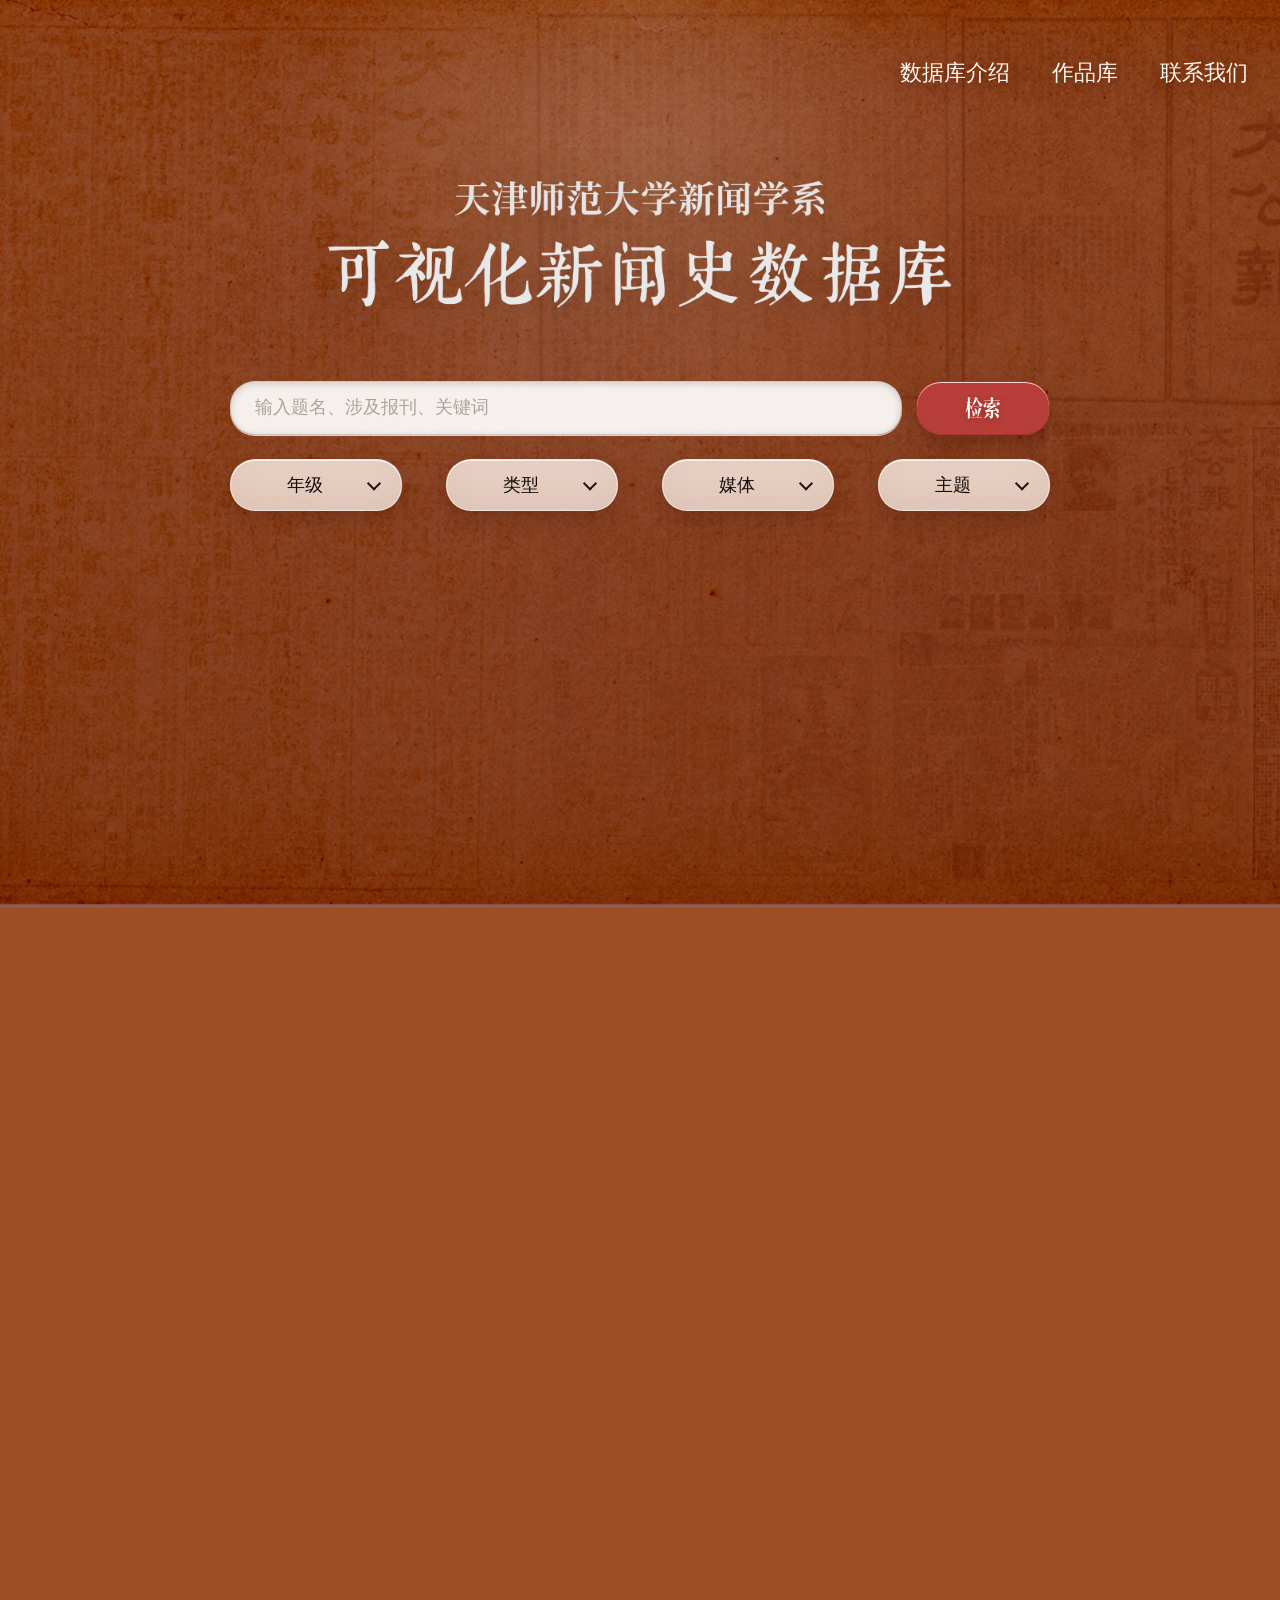
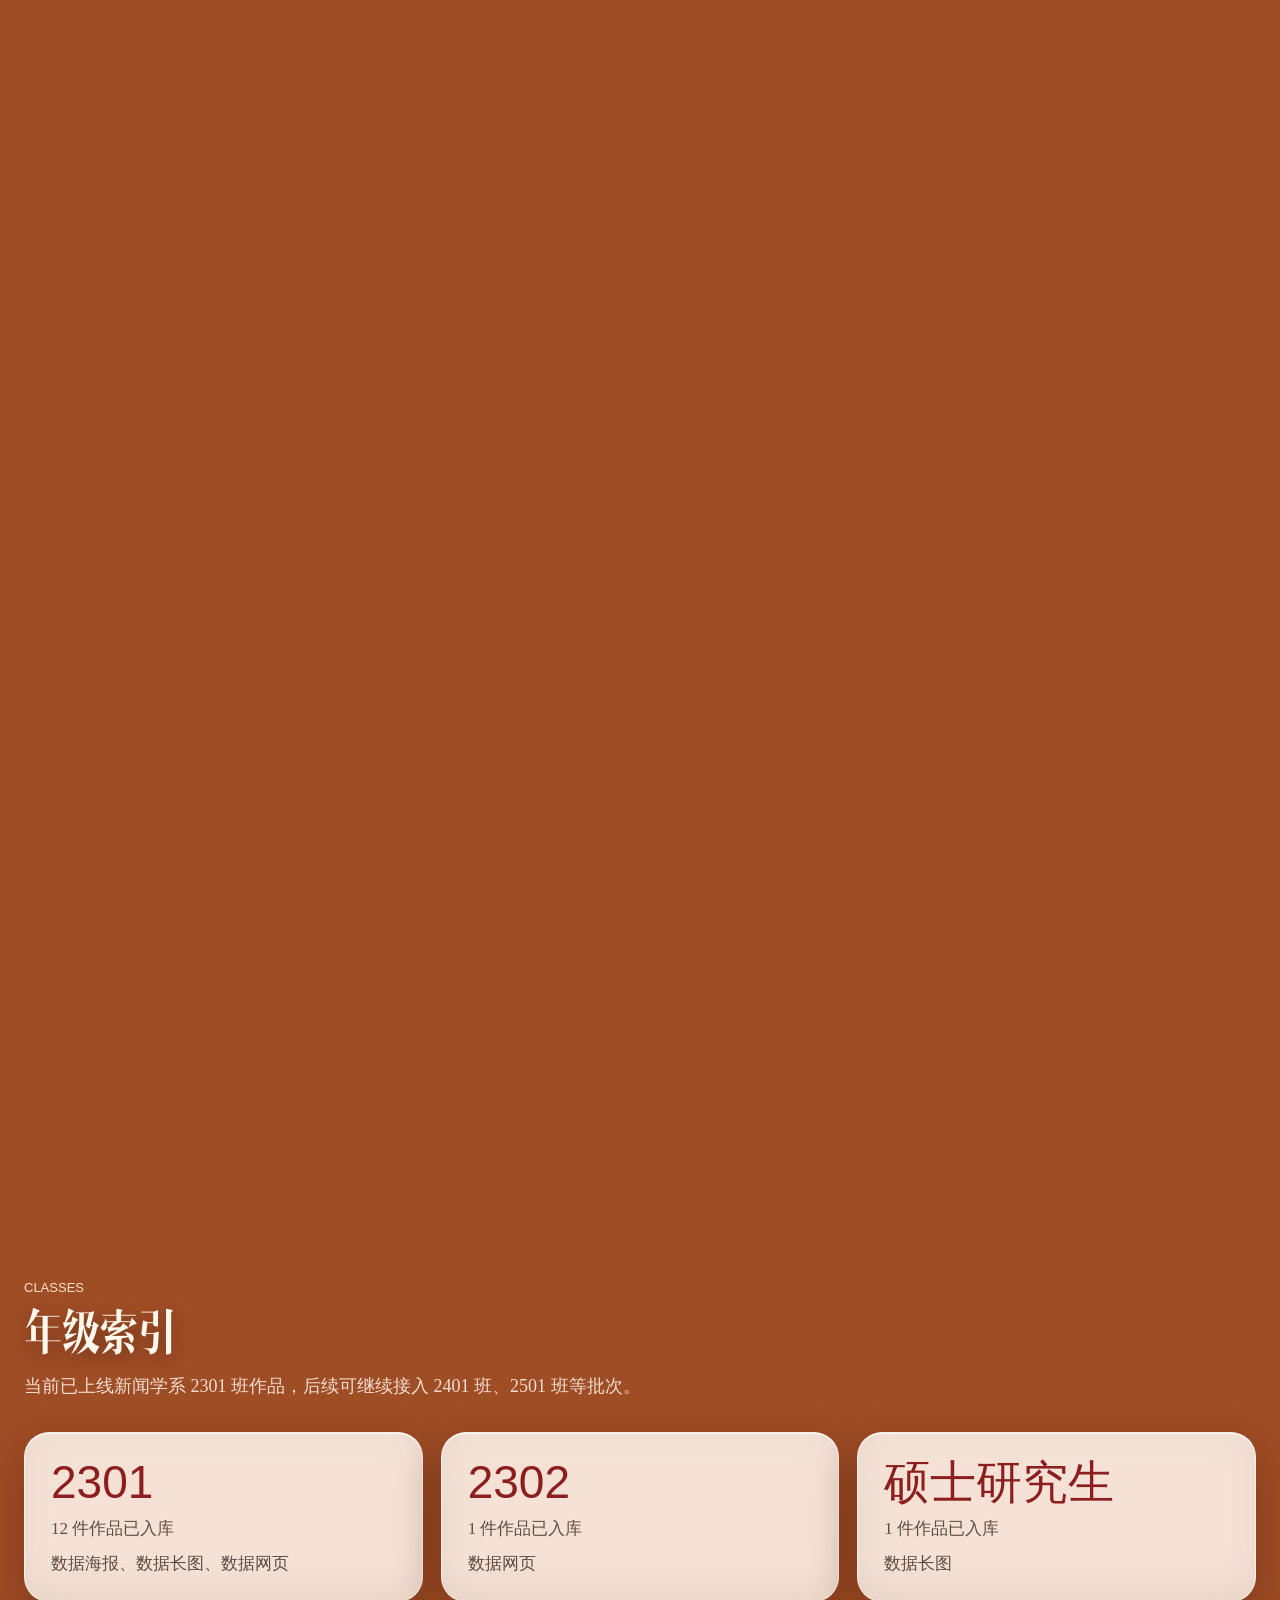
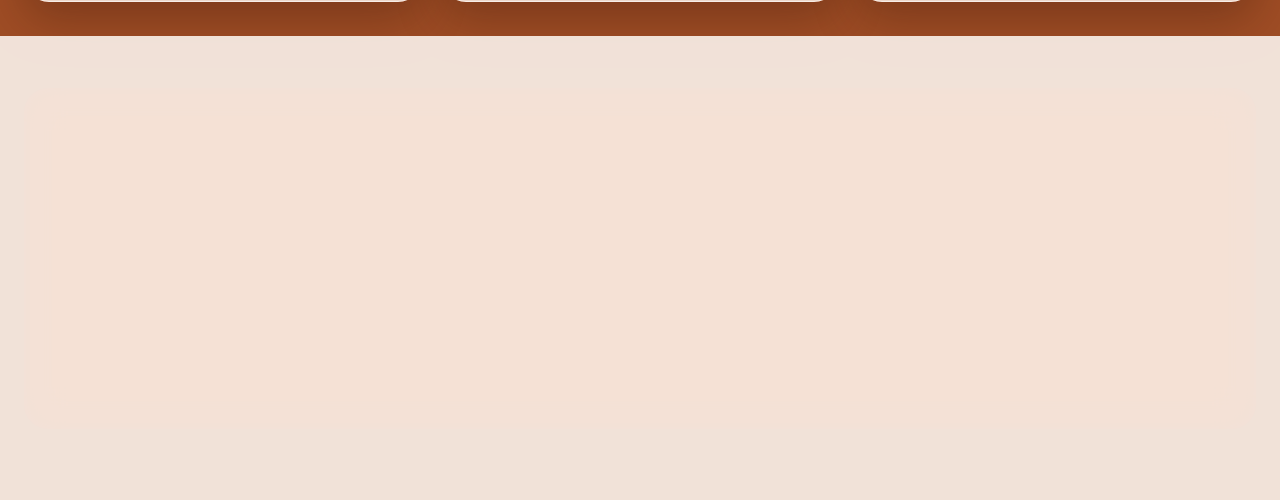
<file: index.html>
<!doctype html>
<html lang="zh-CN">
  <head>
    <meta charset="utf-8">
    <meta name="viewport" content="width=device-width, initial-scale=1">
    <title>天津师范大学新闻学系新闻史数据库</title>
        <link rel="icon" type="image/png" sizes="16x16" href="favicon/favicon-16x16.png">
        <link rel="icon" type="image/png" sizes="32x32" href="favicon/favicon-32x32.png">
    
    <!-- 苹果设备（iOS/iPadOS） -->
    <link rel="apple-touch-icon" sizes="192x192" href="favicon/apple-touch-icon-192x192.png">
    
    <!-- Android/Chrome 浏览器 -->
    <link rel="icon" type="image/png" sizes="192x192" href="favicon/android-chrome-192x192.png">
    <link rel="icon" type="image/png" sizes="512x512" href="favicon/android-chrome-512x512.png">
    
    <!-- 老旧浏览器备用（Windows 8 以下） -->
    <!-- <link rel="shortcut icon" href="favicon/favicon.ico"> -->
    <link rel="stylesheet" href="styles.css?v=20260605-23">
  </head>
  
  <body>
    <div class="page-bg" aria-hidden="true"></div>
    <header class="site-header">
      <nav class="topbar" aria-label="主导航">
        <a class="brand" href="#top" aria-label="返回首页">新闻史数据库</a>
        <div class="nav-links">
          <a href="#about">数据库介绍</a>
          <a href="#collection">作品库</a>
          <a href="#about">联系我们</a>
        </div>
      </nav>

       <section class="hero" id="top">
         <div class="hero-copy">
           <img 
             src="index pictures/title.png" 
             alt="天津师范大学新闻学系 - 可视化新闻史数据库"
             class="hero-title-img"
            />
          </div>
      </section>
    </header>

    <div class="toolbar-shell">
      <div class="toolbar" aria-label="作品筛选工具">
          <label class="search-box" aria-label="搜索作品">
            <input id="searchInput" type="search" placeholder="输入题名、涉及报刊、关键词">
          </label>
          <button class="button primary search-submit" type="button">检索</button>
          <div class="filters">
            <label>
              <span>年级</span>
              <select id="gradeFilter"></select>
            </label>
            <label>
              <span>类型</span>
              <select id="genreFilter"></select>
            </label>
            <label>
              <span>媒体</span>
              <select id="mediumFilter"></select>
            </label>
            <label>
              <span>主题</span>
              <select id="topicFilter"></select>
            </label>
          </div>
        </div>
    </div>

    <main>
      <section class="section" id="collection">
        <div class="result-line">
          <span id="resultCount">0</span>
          <button class="text-button" id="resetFilters" type="button">重置筛选</button>
        </div>

        <div class="work-grid" id="workGrid" aria-live="polite"></div>
      </section>

      <section class="section class-section" id="classes">
        <div class="section-heading">
          <p class="eyebrow">Classes</p>
          <h2>年级索引</h2>
          <p>当前已上线新闻学系 2301 班作品，后续可继续接入 2401 班、2501 班等批次。</p>
        </div>
        <div class="class-grid" id="classGrid"></div>
      </section>

      <section class="about-section" id="about">
        <div>
          <p class="eyebrow">About</p>
          <h2>关于数据库</h2>
        </div>
        <p>
          本站用于展示课程作品、保存新闻史学习成果，并为后续年级作品提供统一入口。作品条目采用结构化数据维护，
          可以持续扩展作者、指导教师、课程、关键词、原件链接与作品说明等信息。
        </p>
        <section class="stats-band" aria-label="数据库概览">
          <div>
            <strong id="totalCount">0</strong>
            <span>件入库作品</span>
          </div>
          <div>
            <strong id="gradeCount">0</strong>
            <span>个年级批次</span>
          </div>
          <div>
            <strong id="genreCount">0</strong>
            <span>类作品体裁</span>
          </div>
          <div>
            <strong>2301</strong>
            <span>首批上线</span>
          </div>
        </section>
      </section>
    </main>

    <dialog class="viewer" id="viewer">
      <div class="viewer-panel">
        <button class="icon-button" id="closeViewer" type="button" aria-label="关闭预览">×</button>
        <div class="viewer-meta">
          <p class="eyebrow" id="viewerGrade"></p>
          <h3 id="viewerTitle"></h3>
          <p class="viewer-author" id="viewerAuthor"></p>
          <p id="viewerDesc"></p>
          <div class="tag-row" id="viewerTags"></div>
          <div class="viewer-actions">
            <a class="button primary" id="openOriginal" href="#" target="_blank" rel="noreferrer">打开原件</a>
            <button class="button share-button" id="shareWork" type="button">分享</button>
          </div>
          <p class="share-status" id="shareStatus" aria-live="polite"></p>
        </div>
        <div class="viewer-frame" id="viewerFrame"></div>
      </div>
    </dialog>

    <script src="script.js?v=20260605-24"></script>
  </body>
</html>
</file>
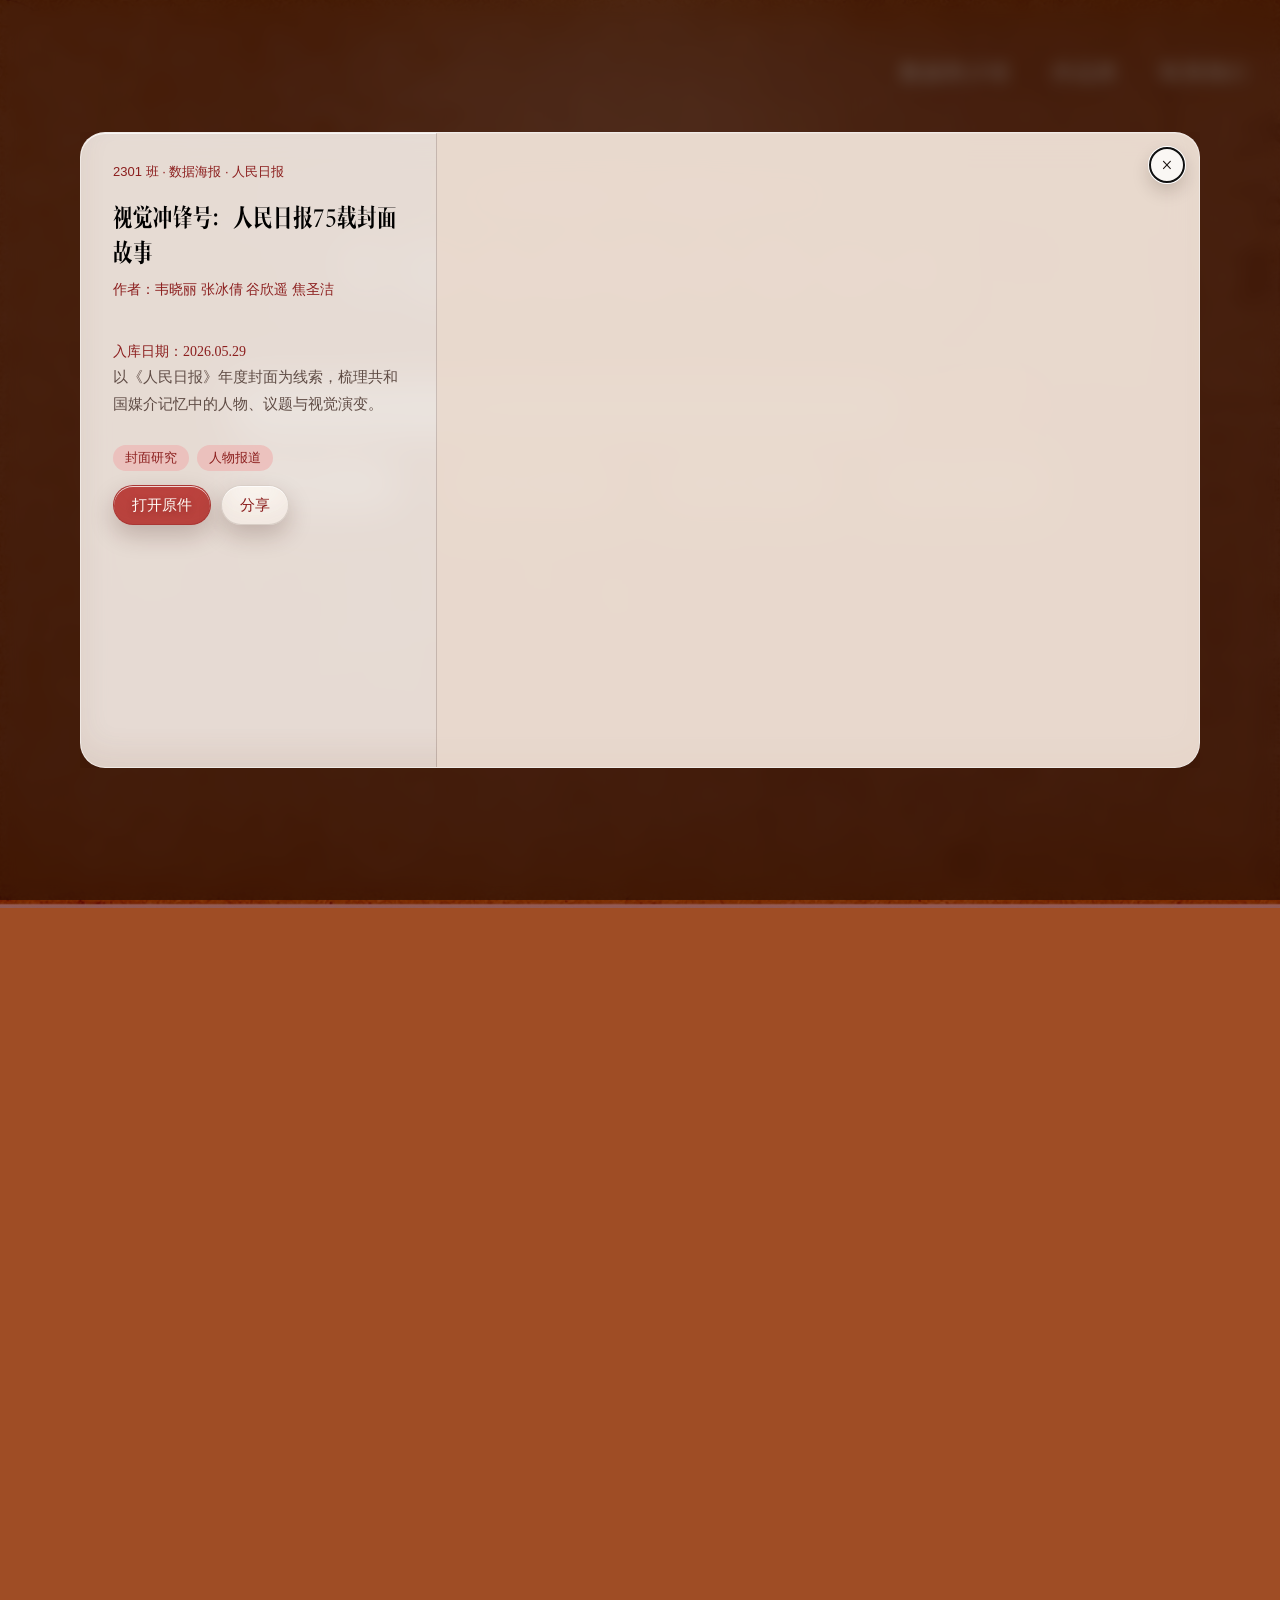
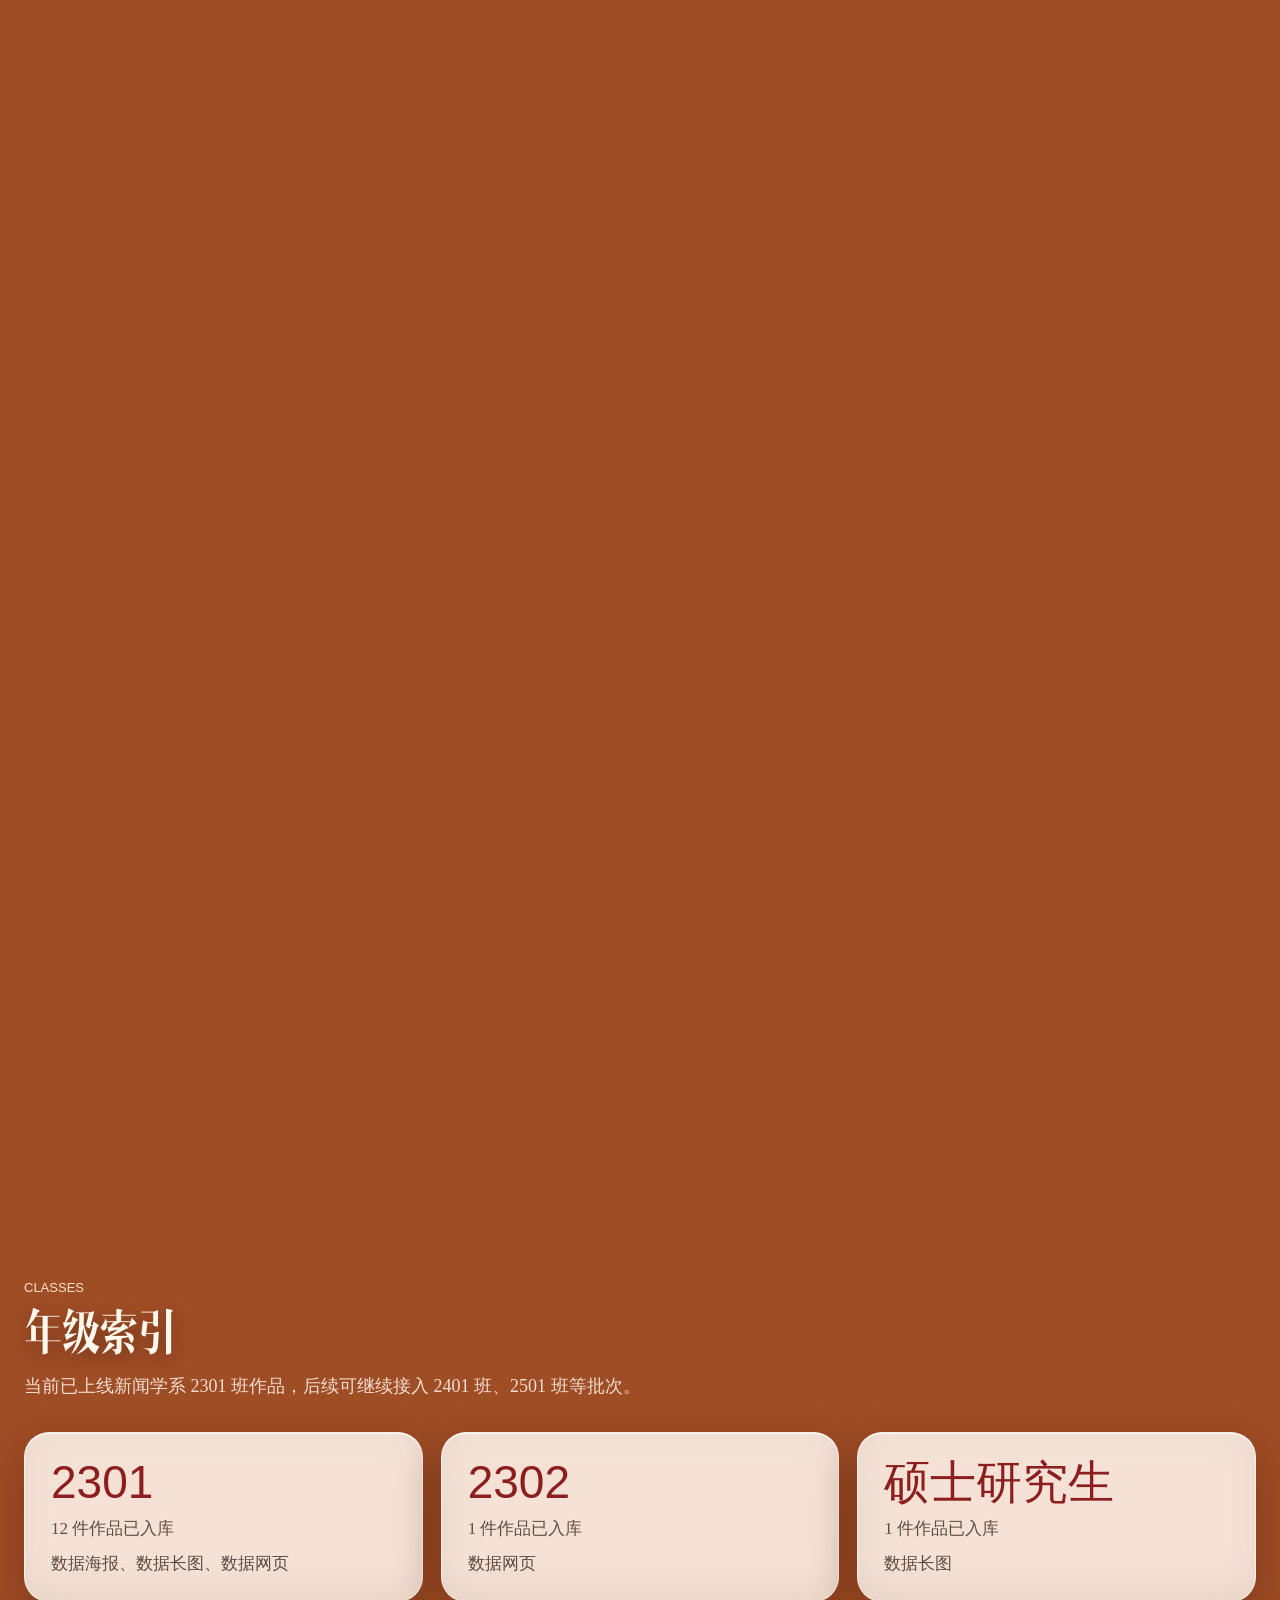
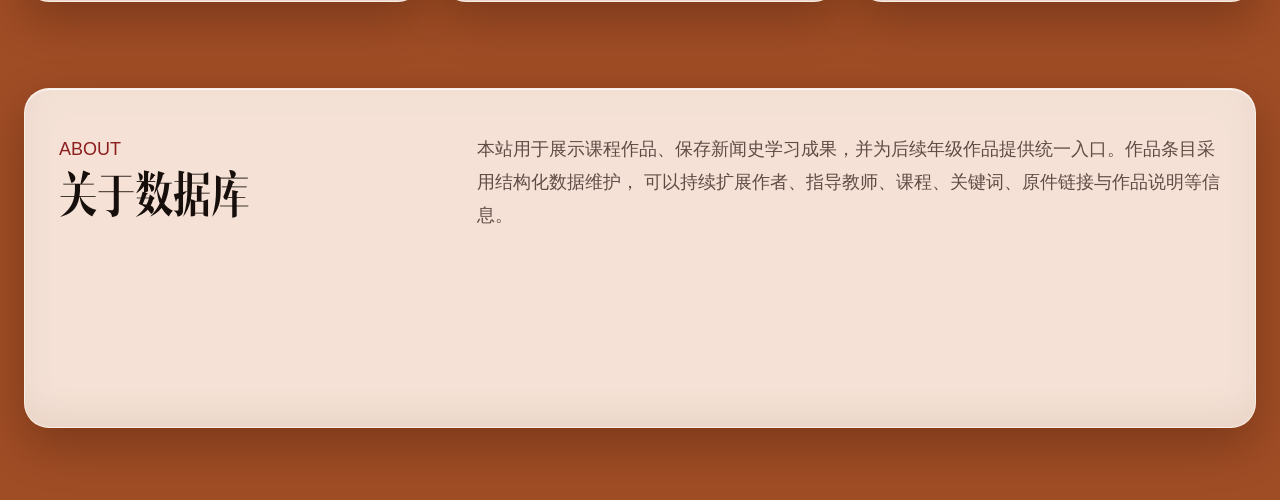
<file: share/2301-01.html>
<!doctype html>
<html lang="zh-CN">
  <head>
    <meta charset="utf-8">
    <meta name="viewport" content="width=device-width, initial-scale=1">
    <title>视觉冲锋号：人民日报75载封面故事｜天津师范大学新闻学系新闻史数据库</title>
    <meta name="description" content="以《人民日报》年度封面为线索，梳理共和国媒介记忆中的人物、议题与视觉演变。">
    <meta property="og:type" content="article">
    <meta property="og:title" content="视觉冲锋号：人民日报75载封面故事">
    <meta property="og:description" content="以《人民日报》年度封面为线索，梳理共和国媒介记忆中的人物、议题与视觉演变。">
    <meta property="og:image" content="https://garbiel227.github.io/histoachieve/assets/works/2301/01-renmin-cover.jpg">
    <meta property="og:url" content="https://garbiel227.github.io/histoachieve/share/2301-01.html">
    <meta name="twitter:card" content="summary_large_image">
    <meta name="twitter:title" content="视觉冲锋号：人民日报75载封面故事">
    <meta name="twitter:description" content="以《人民日报》年度封面为线索，梳理共和国媒介记忆中的人物、议题与视觉演变。">
    <meta name="twitter:image" content="https://garbiel227.github.io/histoachieve/assets/works/2301/01-renmin-cover.jpg">
    <link rel="canonical" href="https://garbiel227.github.io/histoachieve/index.html?work=2301-01">
    <style>
      body { margin: 0; min-height: 100vh; display: grid; place-items: center; background: #9f4d25; color: #fff8ef; font-family: Songti SC, STSong, serif; }
      a { color: inherit; }
    </style>
  </head>
  <body>
    <p>正在打开作品详情：<a href="https://garbiel227.github.io/histoachieve/index.html?work=2301-01">视觉冲锋号：人民日报75载封面故事</a></p>
    <script>location.replace("https://garbiel227.github.io/histoachieve/index.html?work=2301-01");</script>
  </body>
</html>
</file>
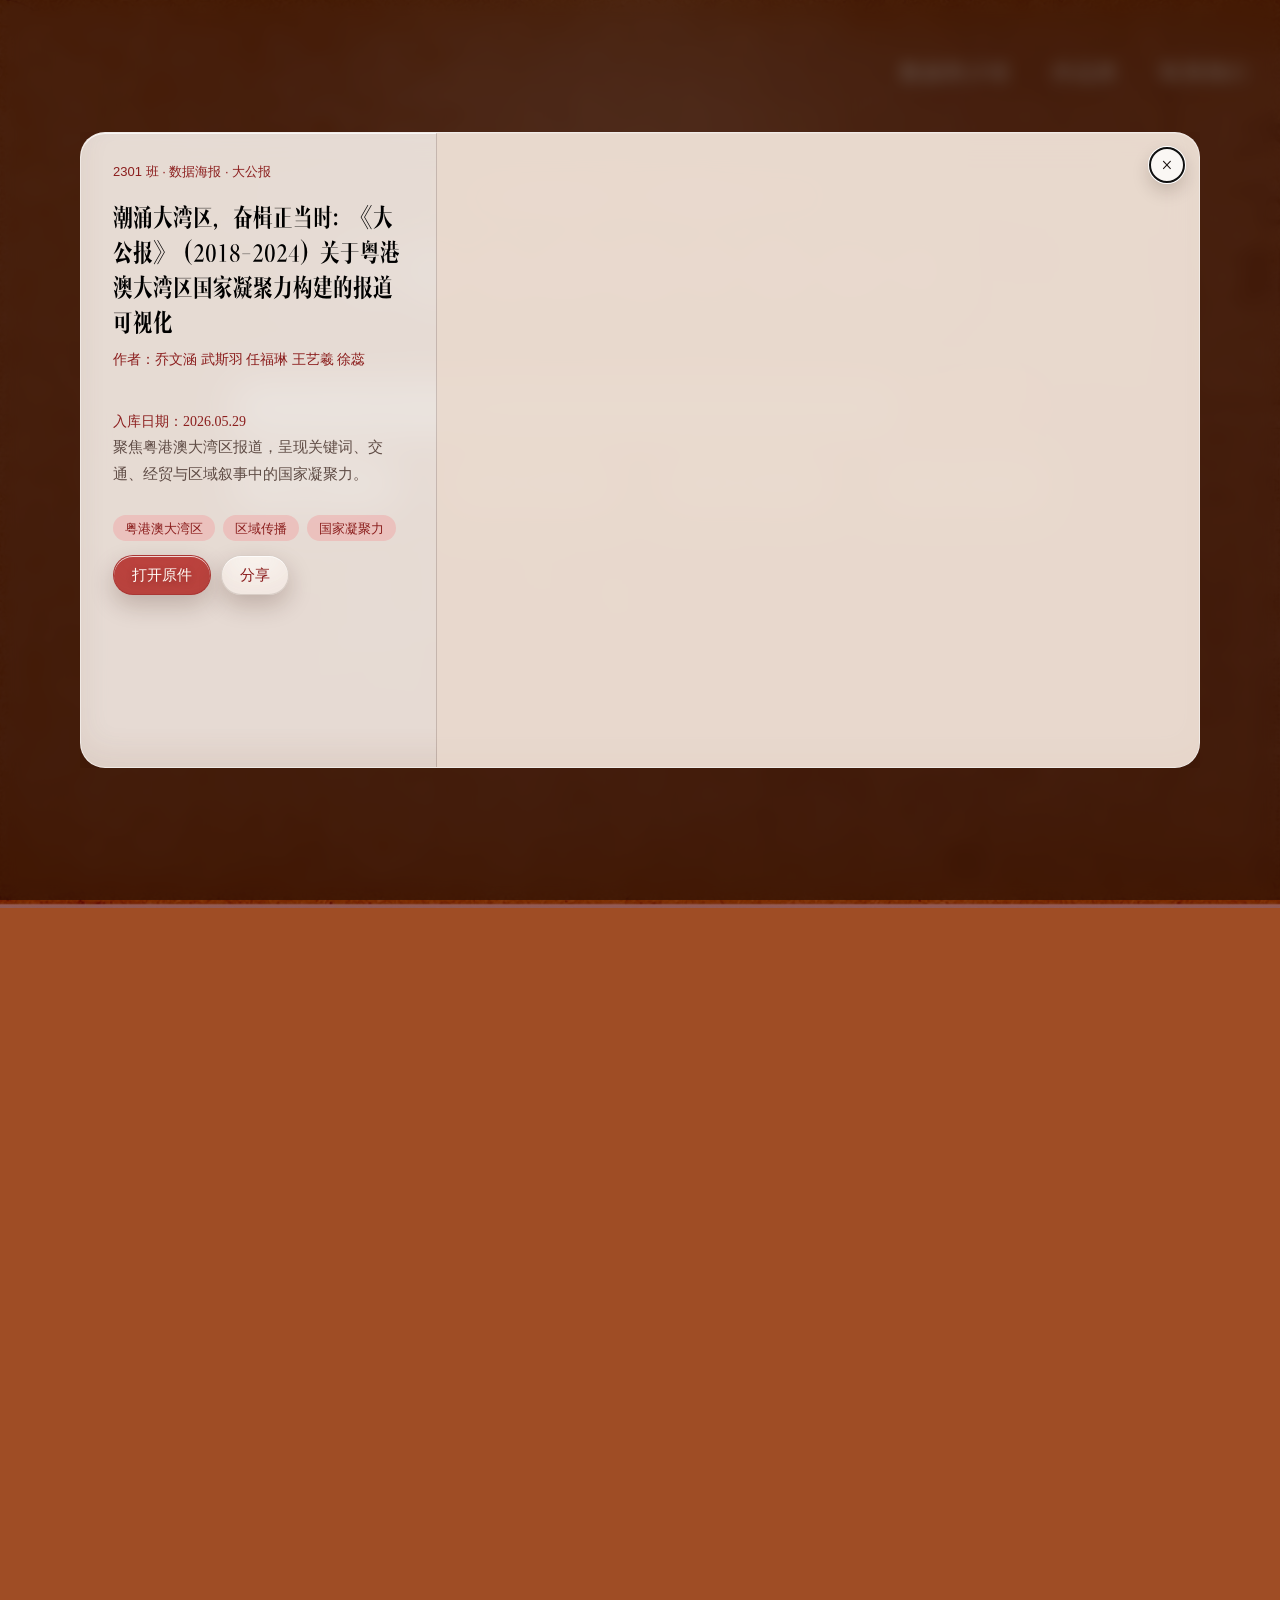
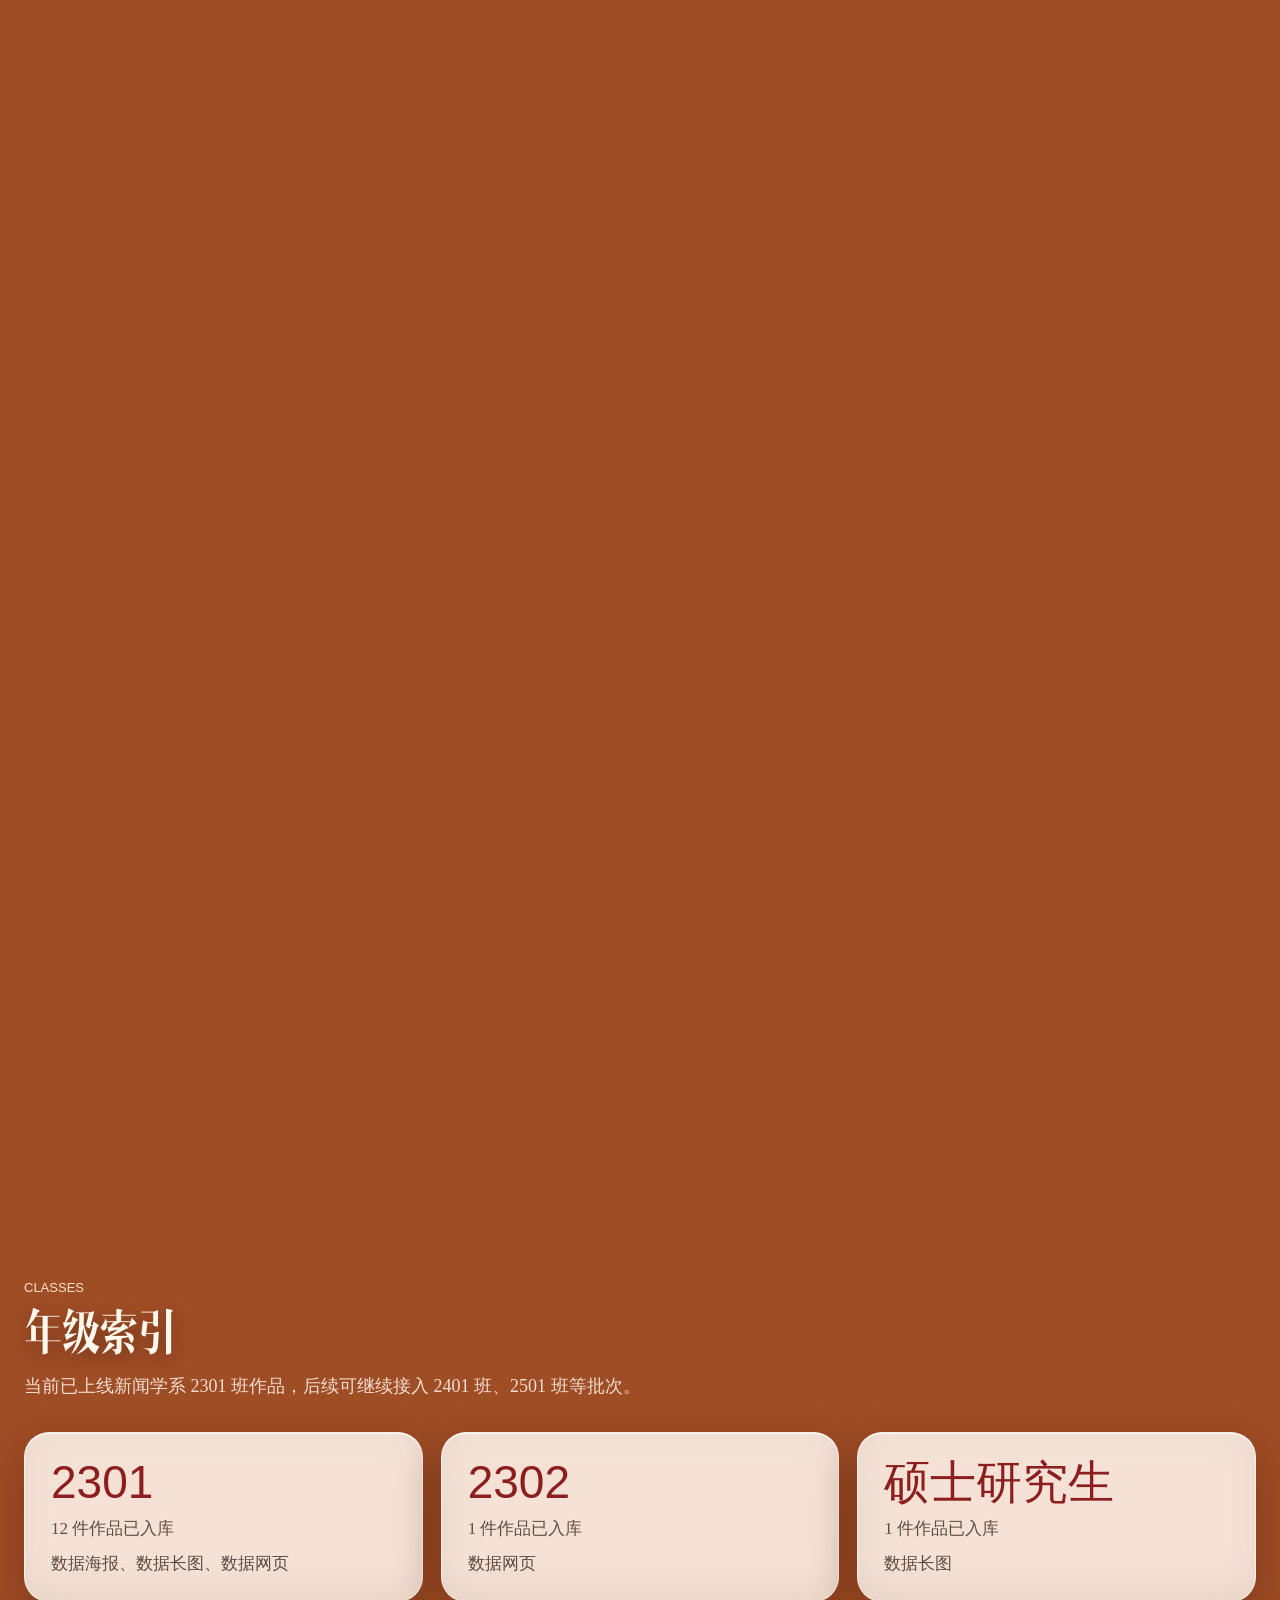
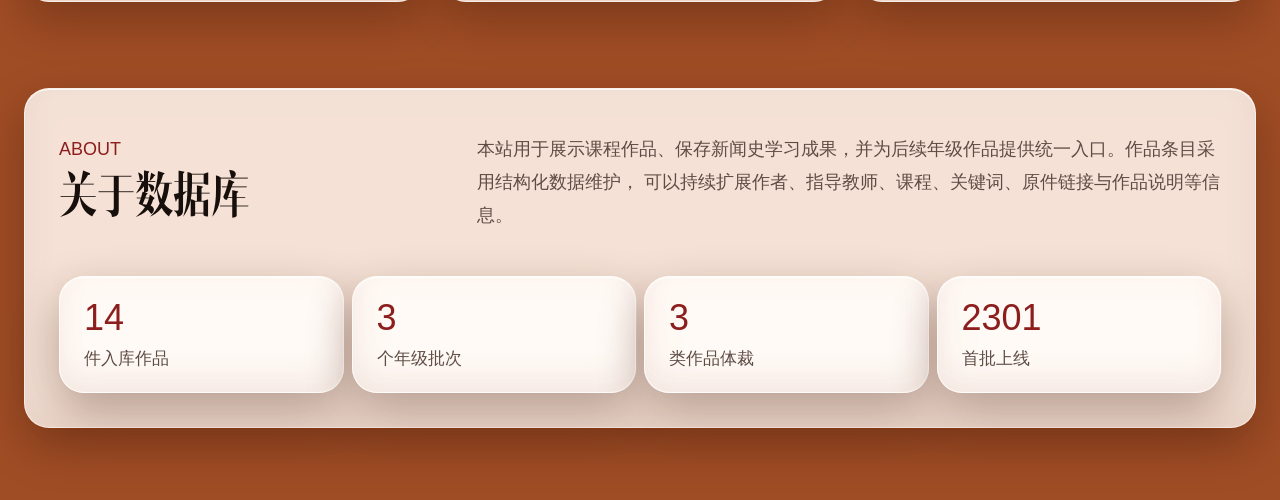
<file: share/2301-02.html>
<!doctype html>
<html lang="zh-CN">
  <head>
    <meta charset="utf-8">
    <meta name="viewport" content="width=device-width, initial-scale=1">
    <title>潮涌大湾区，奋楫正当时：《大公报》（2018-2024）关于粤港澳大湾区国家凝聚力构建的报道可视化｜天津师范大学新闻学系新闻史数据库</title>
    <meta name="description" content="聚焦粤港澳大湾区报道，呈现关键词、交通、经贸与区域叙事中的国家凝聚力。">
    <meta property="og:type" content="article">
    <meta property="og:title" content="潮涌大湾区，奋楫正当时：《大公报》（2018-2024）关于粤港澳大湾区国家凝聚力构建的报道可视化">
    <meta property="og:description" content="聚焦粤港澳大湾区报道，呈现关键词、交通、经贸与区域叙事中的国家凝聚力。">
    <meta property="og:image" content="https://garbiel227.github.io/histoachieve/assets/works/2301/02-gba-takungpao.jpeg">
    <meta property="og:url" content="https://garbiel227.github.io/histoachieve/share/2301-02.html">
    <meta name="twitter:card" content="summary_large_image">
    <meta name="twitter:title" content="潮涌大湾区，奋楫正当时：《大公报》（2018-2024）关于粤港澳大湾区国家凝聚力构建的报道可视化">
    <meta name="twitter:description" content="聚焦粤港澳大湾区报道，呈现关键词、交通、经贸与区域叙事中的国家凝聚力。">
    <meta name="twitter:image" content="https://garbiel227.github.io/histoachieve/assets/works/2301/02-gba-takungpao.jpeg">
    <link rel="canonical" href="https://garbiel227.github.io/histoachieve/index.html?work=2301-02">
    <style>
      body { margin: 0; min-height: 100vh; display: grid; place-items: center; background: #9f4d25; color: #fff8ef; font-family: Songti SC, STSong, serif; }
      a { color: inherit; }
    </style>
  </head>
  <body>
    <p>正在打开作品详情：<a href="https://garbiel227.github.io/histoachieve/index.html?work=2301-02">潮涌大湾区，奋楫正当时：《大公报》（2018-2024）关于粤港澳大湾区国家凝聚力构建的报道可视化</a></p>
    <script>location.replace("https://garbiel227.github.io/histoachieve/index.html?work=2301-02");</script>
  </body>
</html>
</file>
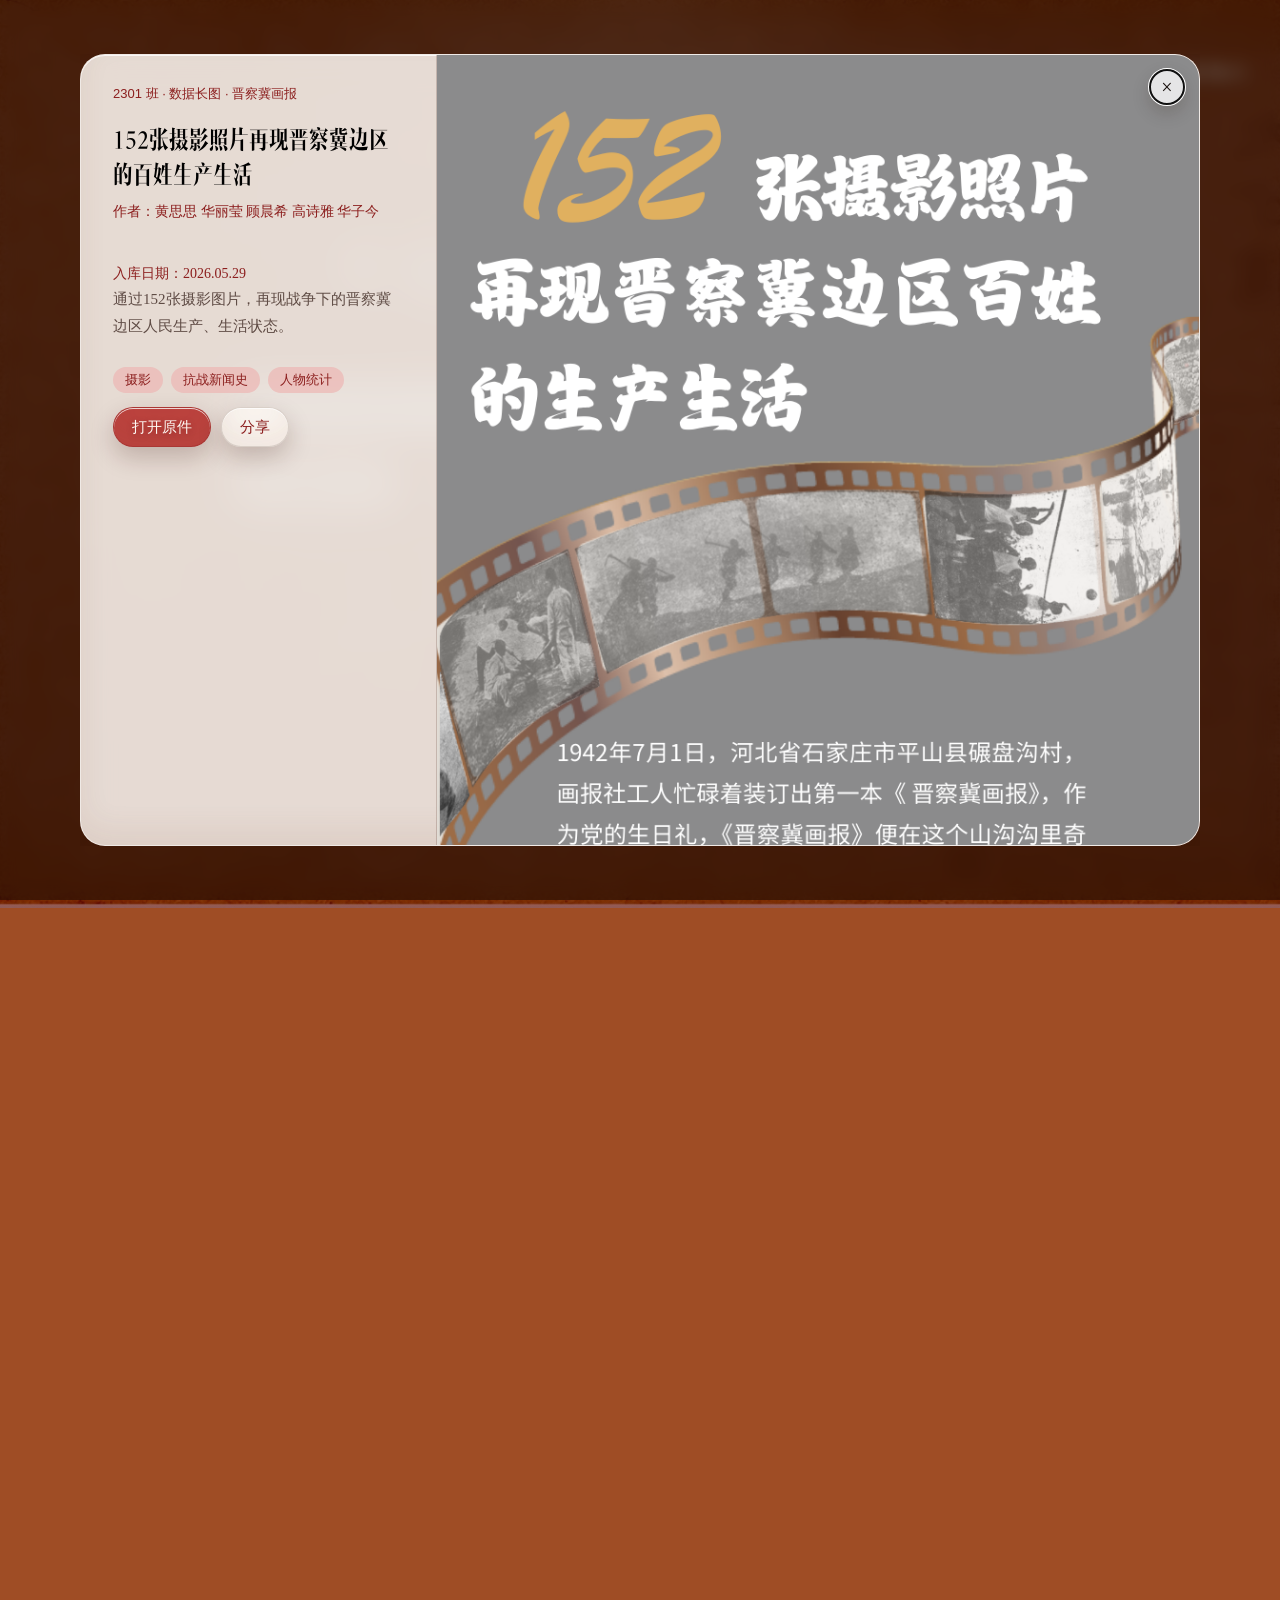
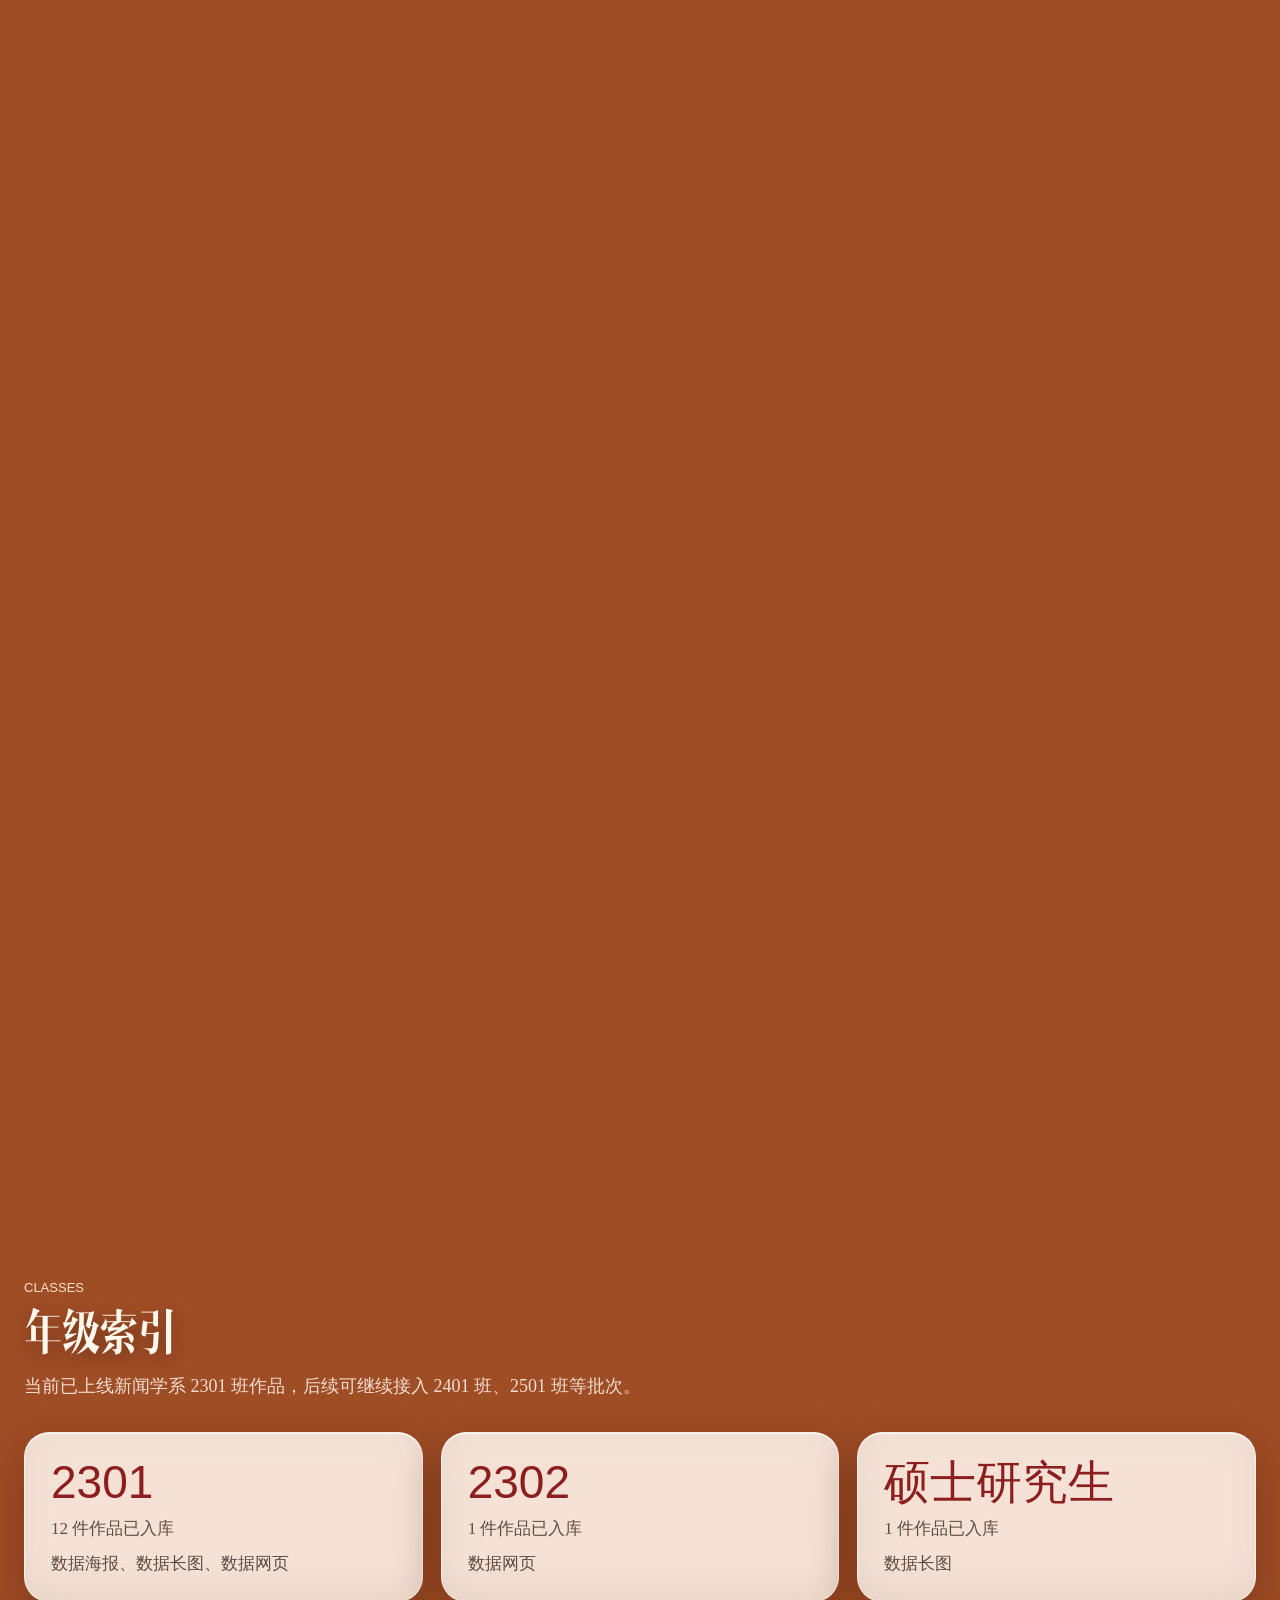
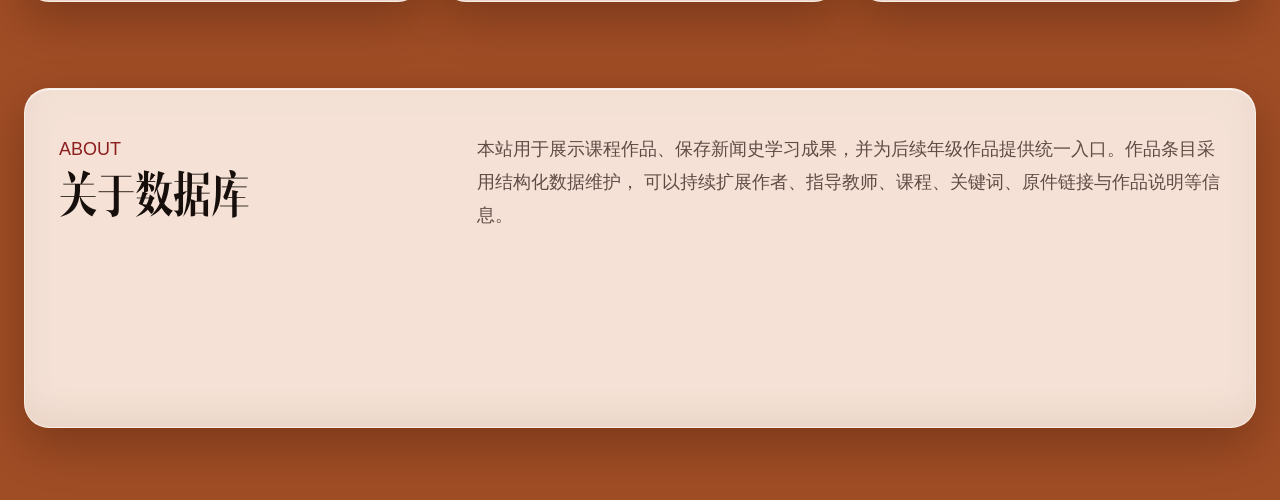
<file: share/2301-03.html>
<!doctype html>
<html lang="zh-CN">
  <head>
    <meta charset="utf-8">
    <meta name="viewport" content="width=device-width, initial-scale=1">
    <title>152张摄影照片再现晋察冀边区的百姓生产生活｜天津师范大学新闻学系新闻史数据库</title>
    <meta name="description" content="通过152张摄影图片，再现战争下的晋察冀边区人民生产、生活状态。">
    <meta property="og:type" content="article">
    <meta property="og:title" content="152张摄影照片再现晋察冀边区的百姓生产生活">
    <meta property="og:description" content="通过152张摄影图片，再现战争下的晋察冀边区人民生产、生活状态。">
    <meta property="og:image" content="https://garbiel227.github.io/histoachieve/assets/works/2301/03-152jinchaji.jpg">
    <meta property="og:url" content="https://garbiel227.github.io/histoachieve/share/2301-03.html">
    <meta name="twitter:card" content="summary_large_image">
    <meta name="twitter:title" content="152张摄影照片再现晋察冀边区的百姓生产生活">
    <meta name="twitter:description" content="通过152张摄影图片，再现战争下的晋察冀边区人民生产、生活状态。">
    <meta name="twitter:image" content="https://garbiel227.github.io/histoachieve/assets/works/2301/03-152jinchaji.jpg">
    <link rel="canonical" href="https://garbiel227.github.io/histoachieve/index.html?work=2301-03">
    <style>
      body { margin: 0; min-height: 100vh; display: grid; place-items: center; background: #9f4d25; color: #fff8ef; font-family: Songti SC, STSong, serif; }
      a { color: inherit; }
    </style>
  </head>
  <body>
    <p>正在打开作品详情：<a href="https://garbiel227.github.io/histoachieve/index.html?work=2301-03">152张摄影照片再现晋察冀边区的百姓生产生活</a></p>
    <script>location.replace("https://garbiel227.github.io/histoachieve/index.html?work=2301-03");</script>
  </body>
</html>
</file>
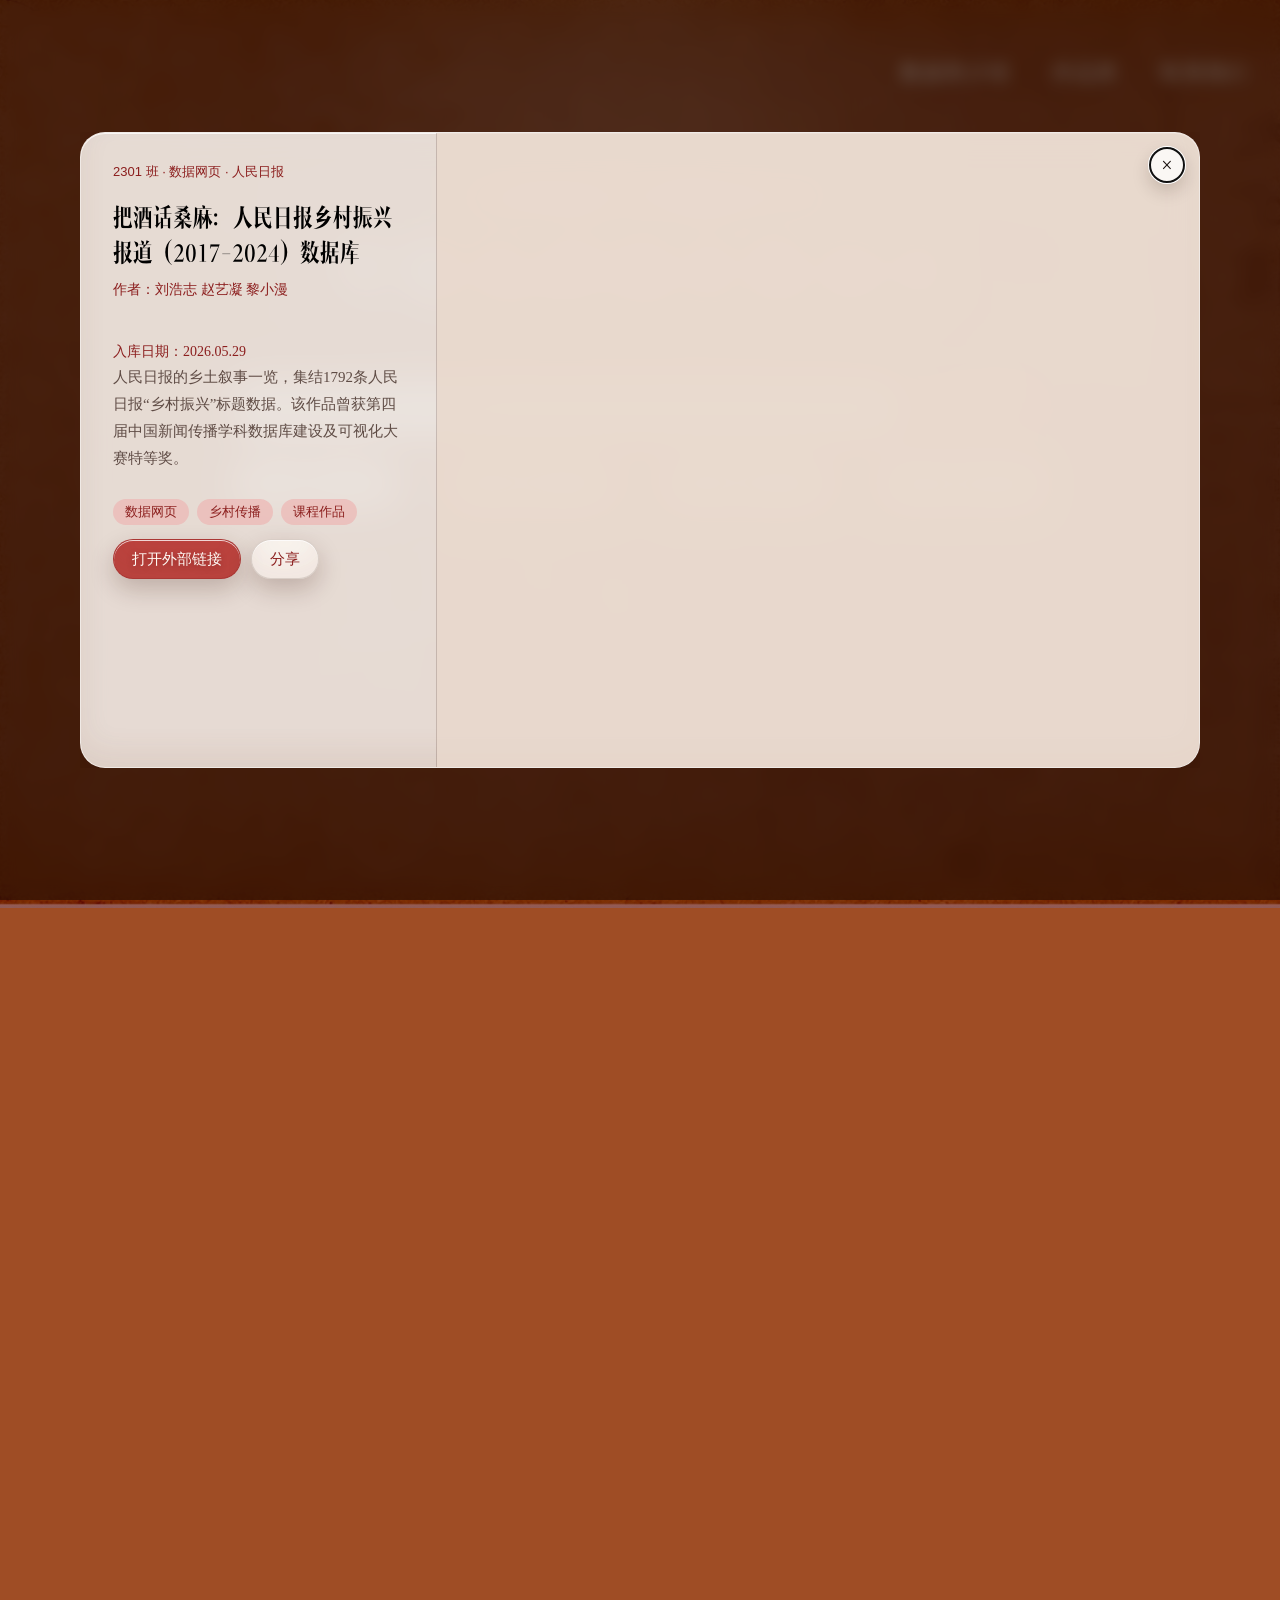
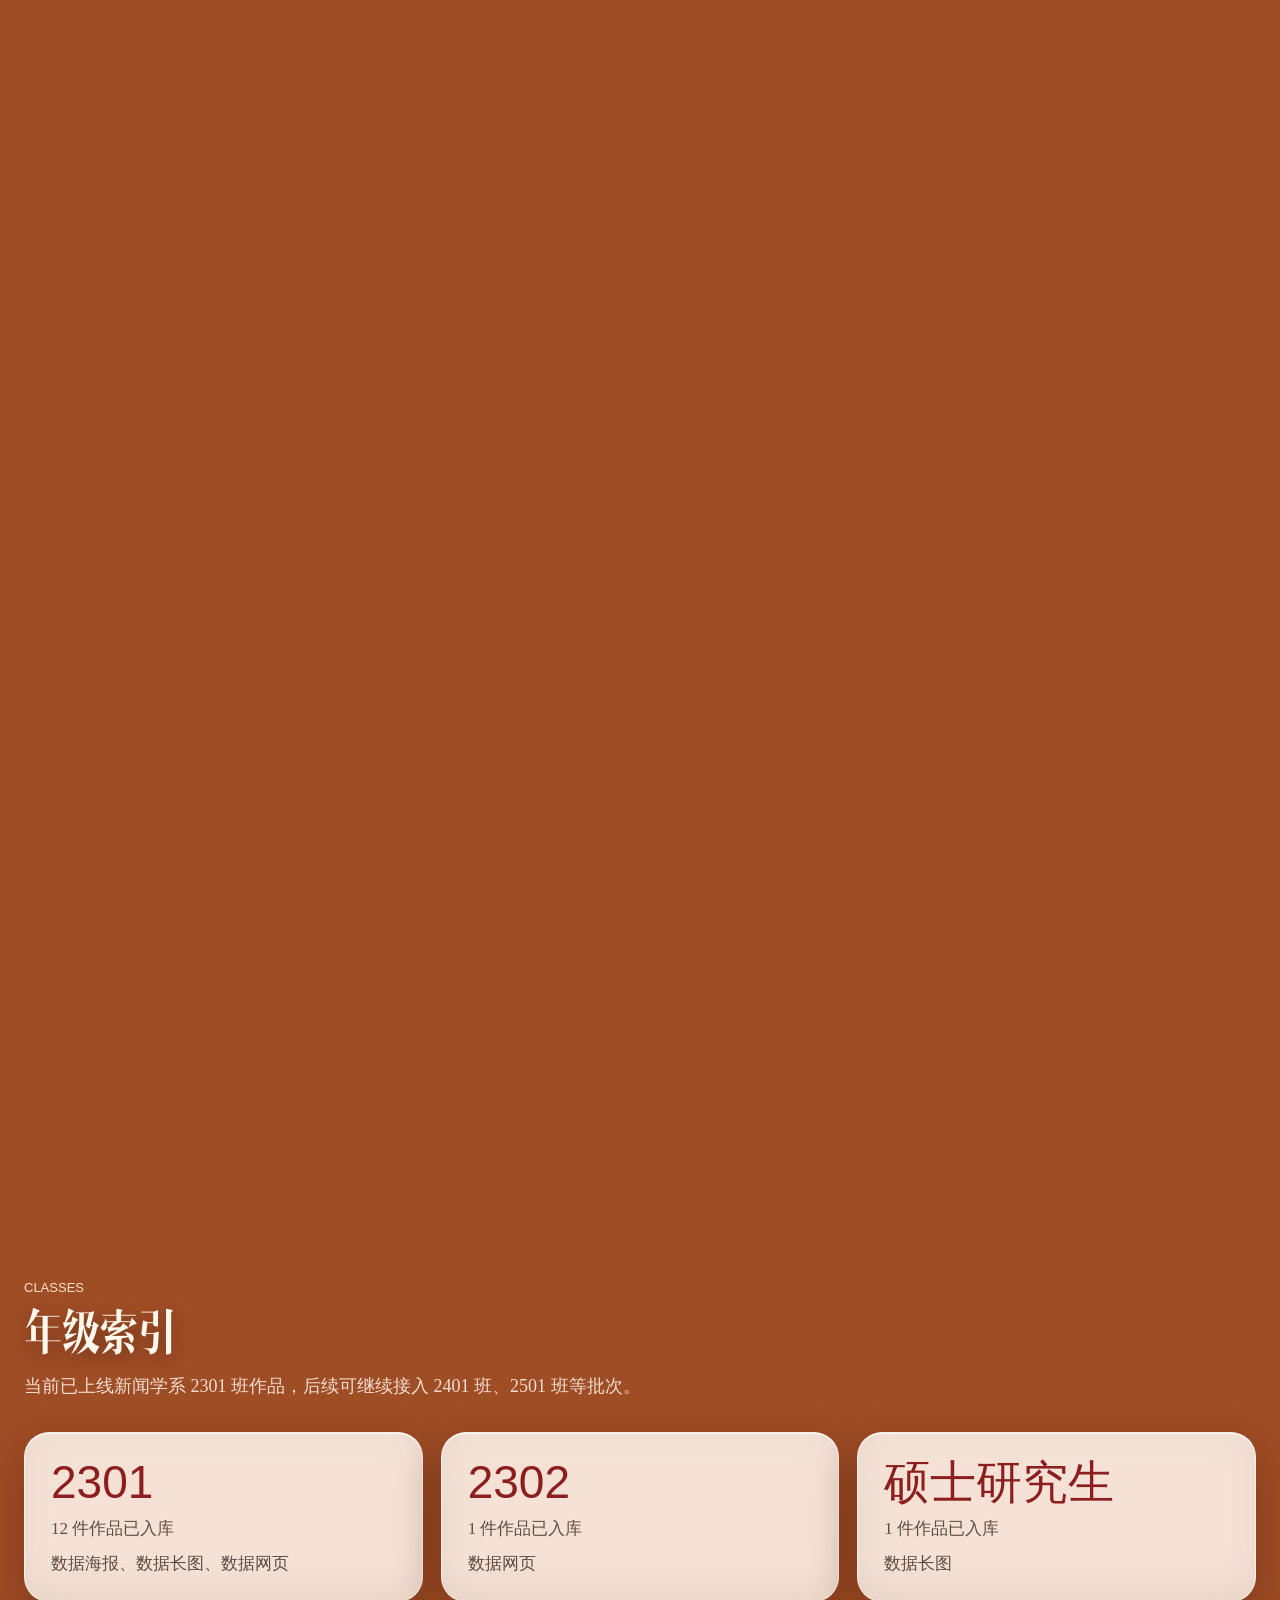
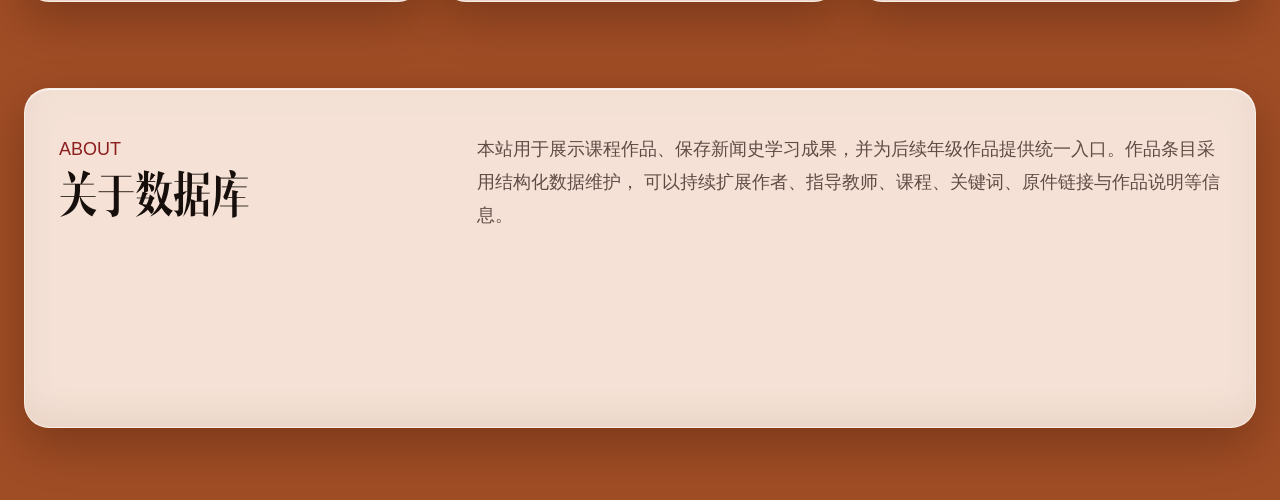
<file: share/2301-04.html>
<!doctype html>
<html lang="zh-CN">
  <head>
    <meta charset="utf-8">
    <meta name="viewport" content="width=device-width, initial-scale=1">
    <title>把酒话桑麻：人民日报乡村振兴报道（2017-2024）数据库｜天津师范大学新闻学系新闻史数据库</title>
    <meta name="description" content="人民日报的乡土叙事一览，集结1792条人民日报“乡村振兴”标题数据。该作品曾获第四届中国新闻传播学科数据库建设及可视化大赛特等奖。">
    <meta property="og:type" content="article">
    <meta property="og:title" content="把酒话桑麻：人民日报乡村振兴报道（2017-2024）数据库">
    <meta property="og:description" content="人民日报的乡土叙事一览，集结1792条人民日报“乡村振兴”标题数据。该作品曾获第四届中国新闻传播学科数据库建设及可视化大赛特等奖。">
    <meta property="og:image" content="https://garbiel227.github.io/histoachieve/assets/works/2301/04-bajiuhuasangma.jpg">
    <meta property="og:url" content="https://garbiel227.github.io/histoachieve/share/2301-04.html">
    <meta name="twitter:card" content="summary_large_image">
    <meta name="twitter:title" content="把酒话桑麻：人民日报乡村振兴报道（2017-2024）数据库">
    <meta name="twitter:description" content="人民日报的乡土叙事一览，集结1792条人民日报“乡村振兴”标题数据。该作品曾获第四届中国新闻传播学科数据库建设及可视化大赛特等奖。">
    <meta name="twitter:image" content="https://garbiel227.github.io/histoachieve/assets/works/2301/04-bajiuhuasangma.jpg">
    <link rel="canonical" href="https://garbiel227.github.io/histoachieve/index.html?work=2301-04">
    <style>
      body { margin: 0; min-height: 100vh; display: grid; place-items: center; background: #9f4d25; color: #fff8ef; font-family: Songti SC, STSong, serif; }
      a { color: inherit; }
    </style>
  </head>
  <body>
    <p>正在打开作品详情：<a href="https://garbiel227.github.io/histoachieve/index.html?work=2301-04">把酒话桑麻：人民日报乡村振兴报道（2017-2024）数据库</a></p>
    <script>location.replace("https://garbiel227.github.io/histoachieve/index.html?work=2301-04");</script>
  </body>
</html>
</file>
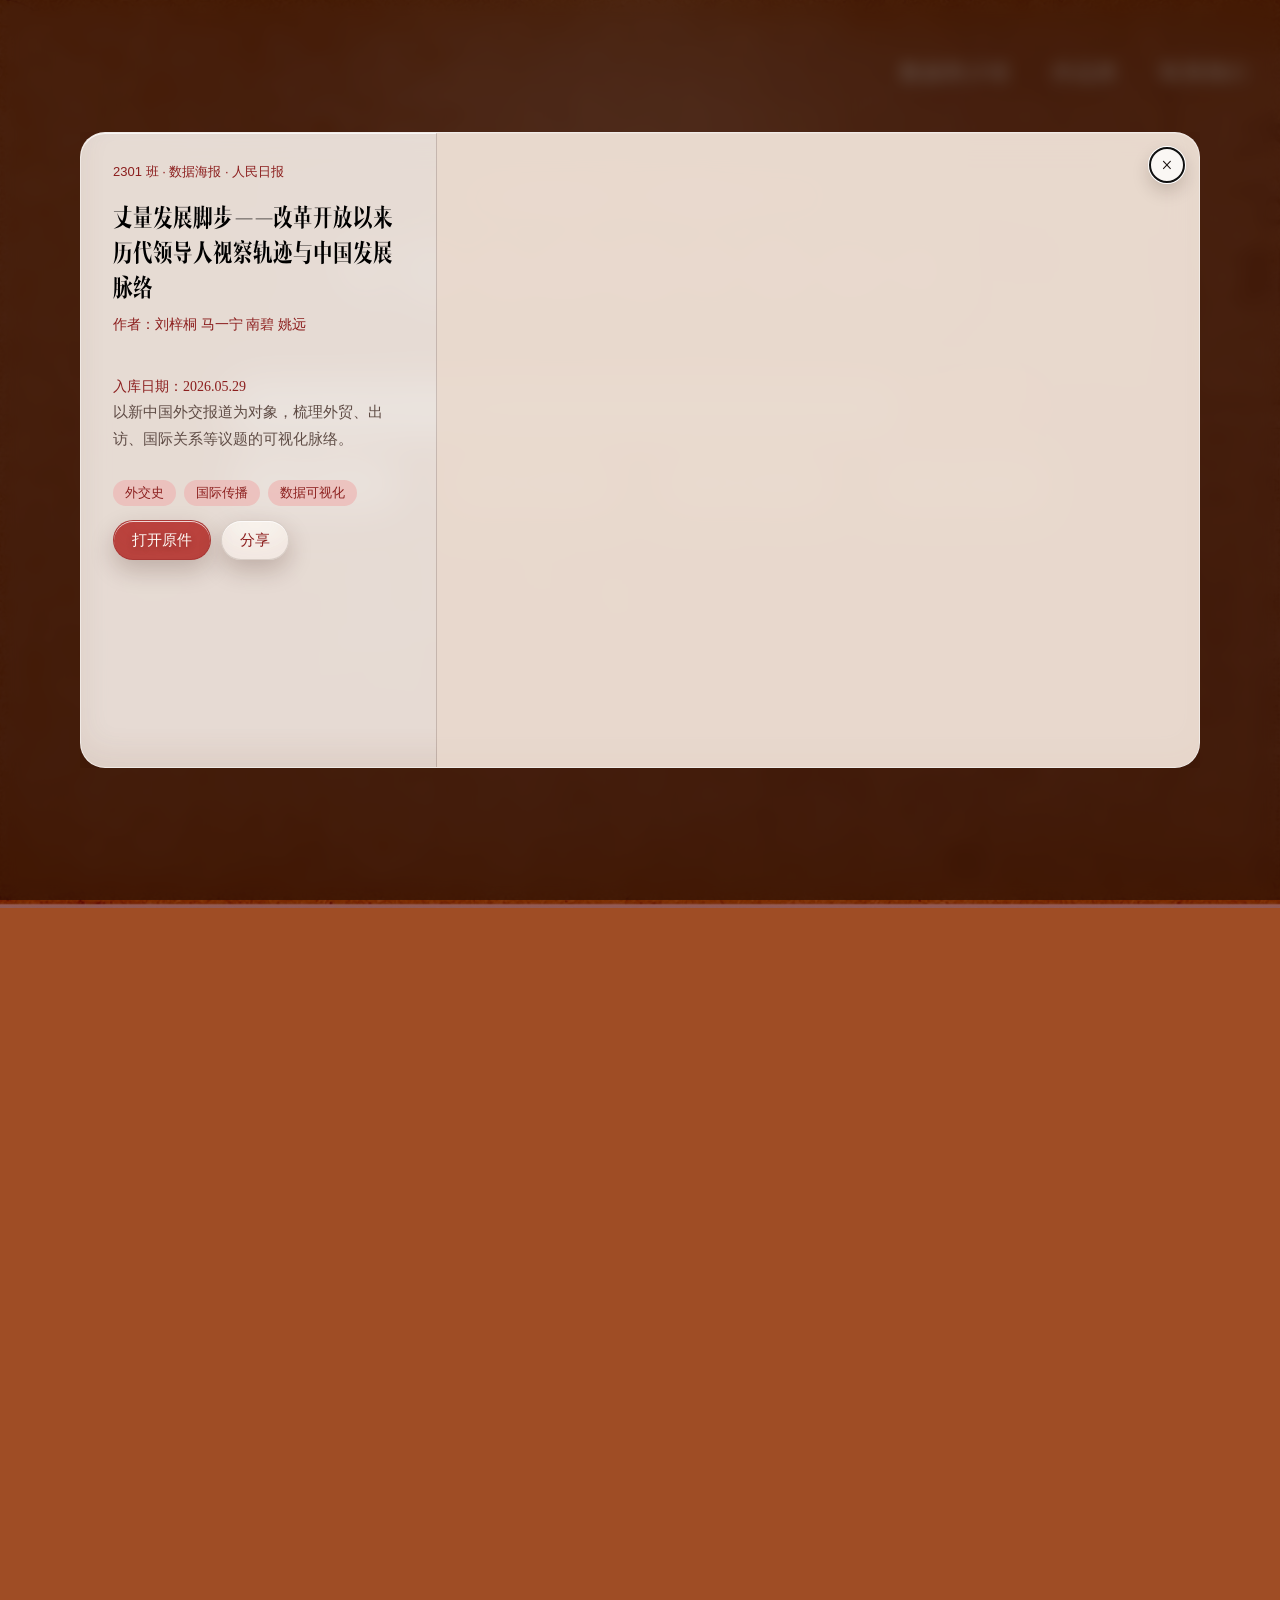
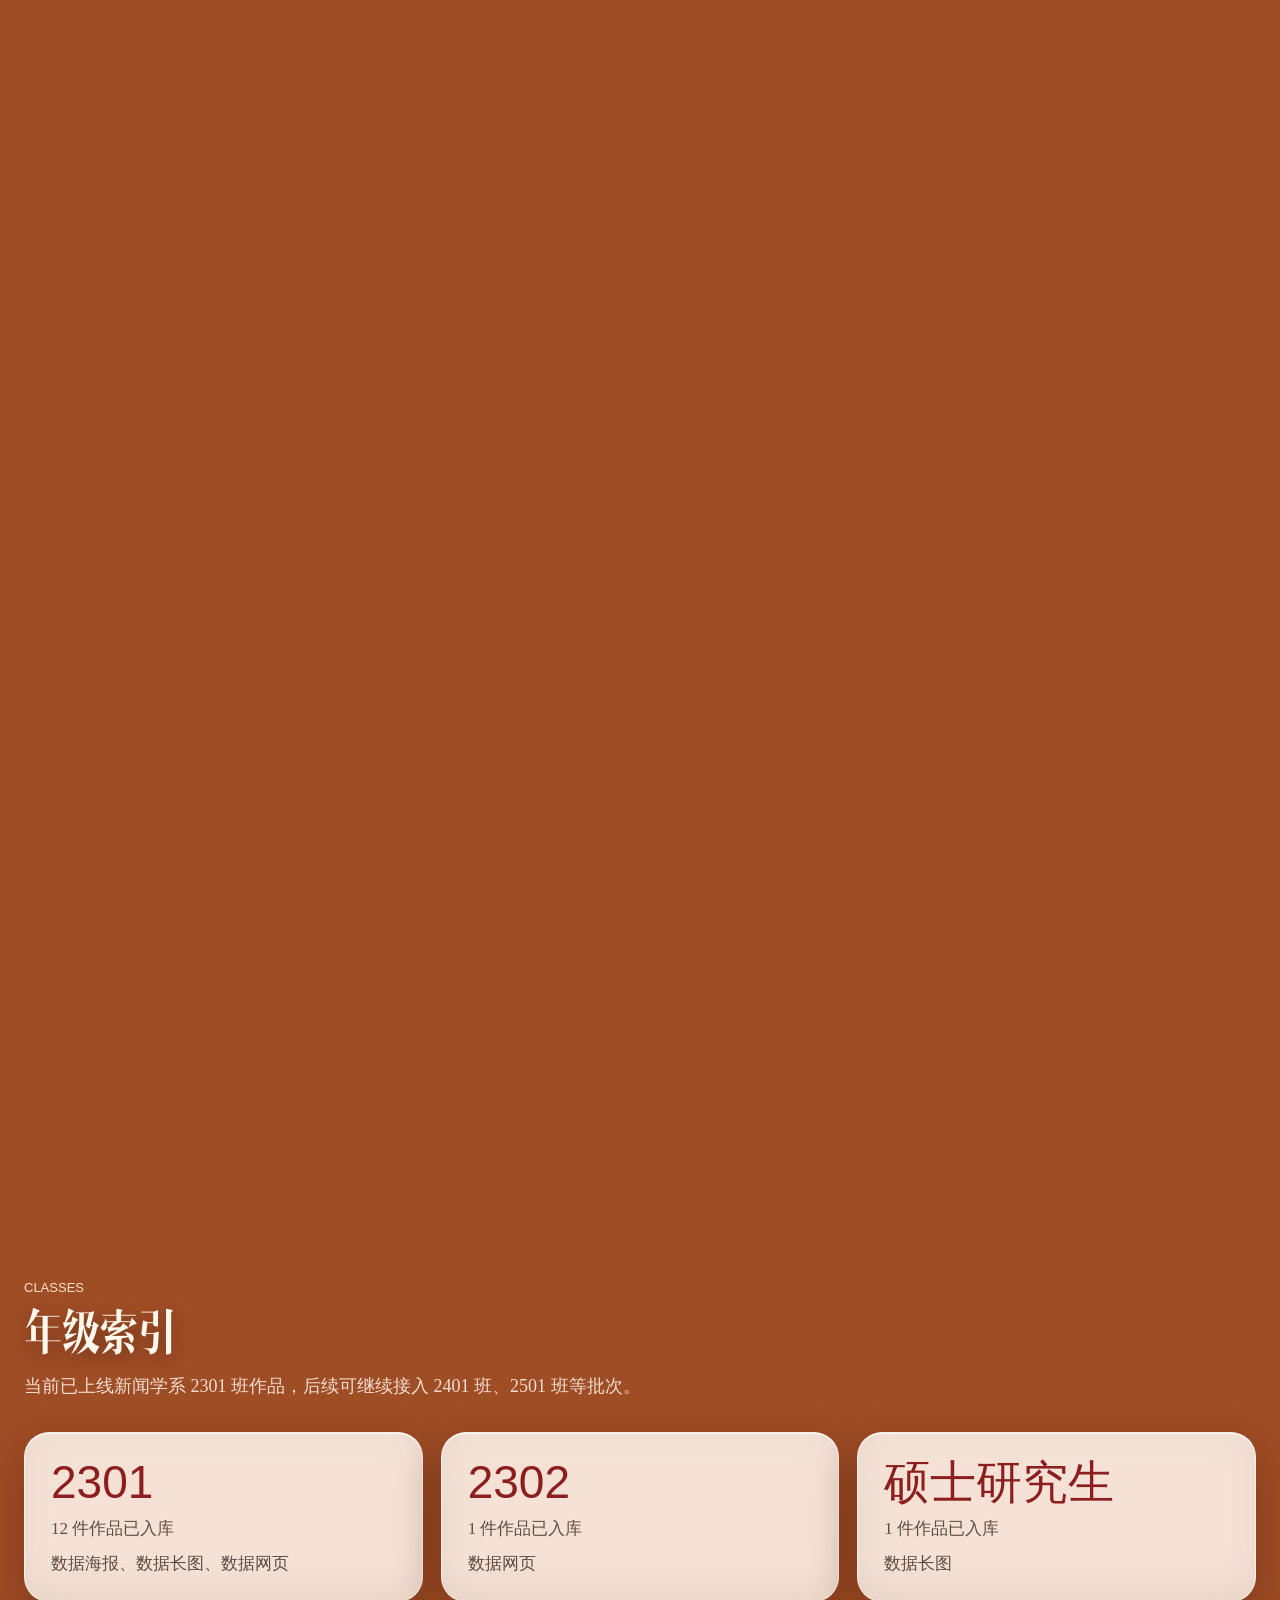
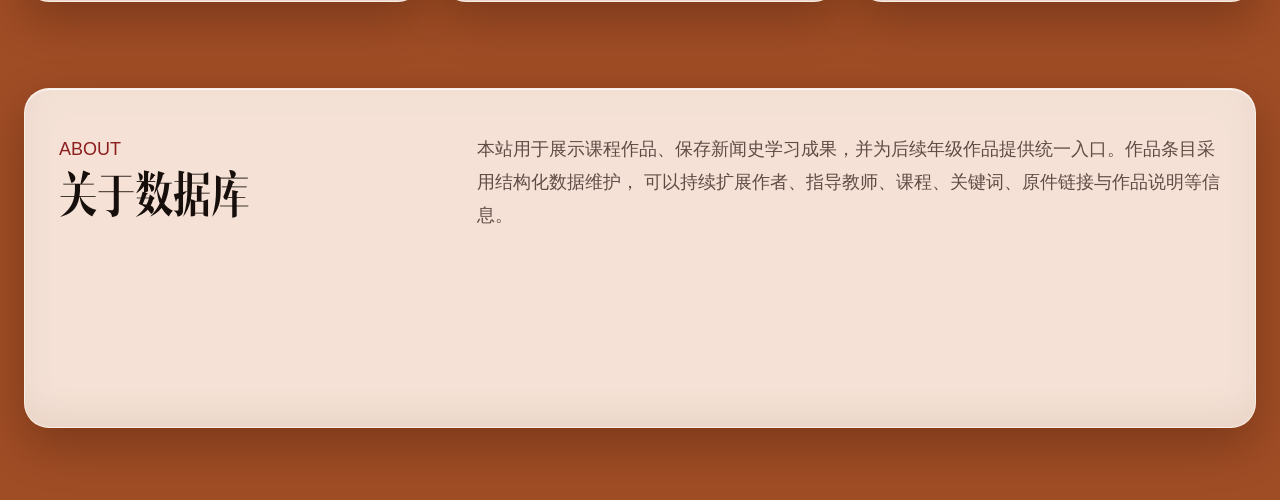
<file: share/2301-05.html>
<!doctype html>
<html lang="zh-CN">
  <head>
    <meta charset="utf-8">
    <meta name="viewport" content="width=device-width, initial-scale=1">
    <title>丈量发展脚步——改革开放以来历代领导人视察轨迹与中国发展脉络｜天津师范大学新闻学系新闻史数据库</title>
    <meta name="description" content="以新中国外交报道为对象，梳理外贸、出访、国际关系等议题的可视化脉络。">
    <meta property="og:type" content="article">
    <meta property="og:title" content="丈量发展脚步——改革开放以来历代领导人视察轨迹与中国发展脉络">
    <meta property="og:description" content="以新中国外交报道为对象，梳理外贸、出访、国际关系等议题的可视化脉络。">
    <meta property="og:image" content="https://garbiel227.github.io/histoachieve/assets/works/2301/05-diplomacy-75.jpg">
    <meta property="og:url" content="https://garbiel227.github.io/histoachieve/share/2301-05.html">
    <meta name="twitter:card" content="summary_large_image">
    <meta name="twitter:title" content="丈量发展脚步——改革开放以来历代领导人视察轨迹与中国发展脉络">
    <meta name="twitter:description" content="以新中国外交报道为对象，梳理外贸、出访、国际关系等议题的可视化脉络。">
    <meta name="twitter:image" content="https://garbiel227.github.io/histoachieve/assets/works/2301/05-diplomacy-75.jpg">
    <link rel="canonical" href="https://garbiel227.github.io/histoachieve/index.html?work=2301-05">
    <style>
      body { margin: 0; min-height: 100vh; display: grid; place-items: center; background: #9f4d25; color: #fff8ef; font-family: Songti SC, STSong, serif; }
      a { color: inherit; }
    </style>
  </head>
  <body>
    <p>正在打开作品详情：<a href="https://garbiel227.github.io/histoachieve/index.html?work=2301-05">丈量发展脚步——改革开放以来历代领导人视察轨迹与中国发展脉络</a></p>
    <script>location.replace("https://garbiel227.github.io/histoachieve/index.html?work=2301-05");</script>
  </body>
</html>
</file>
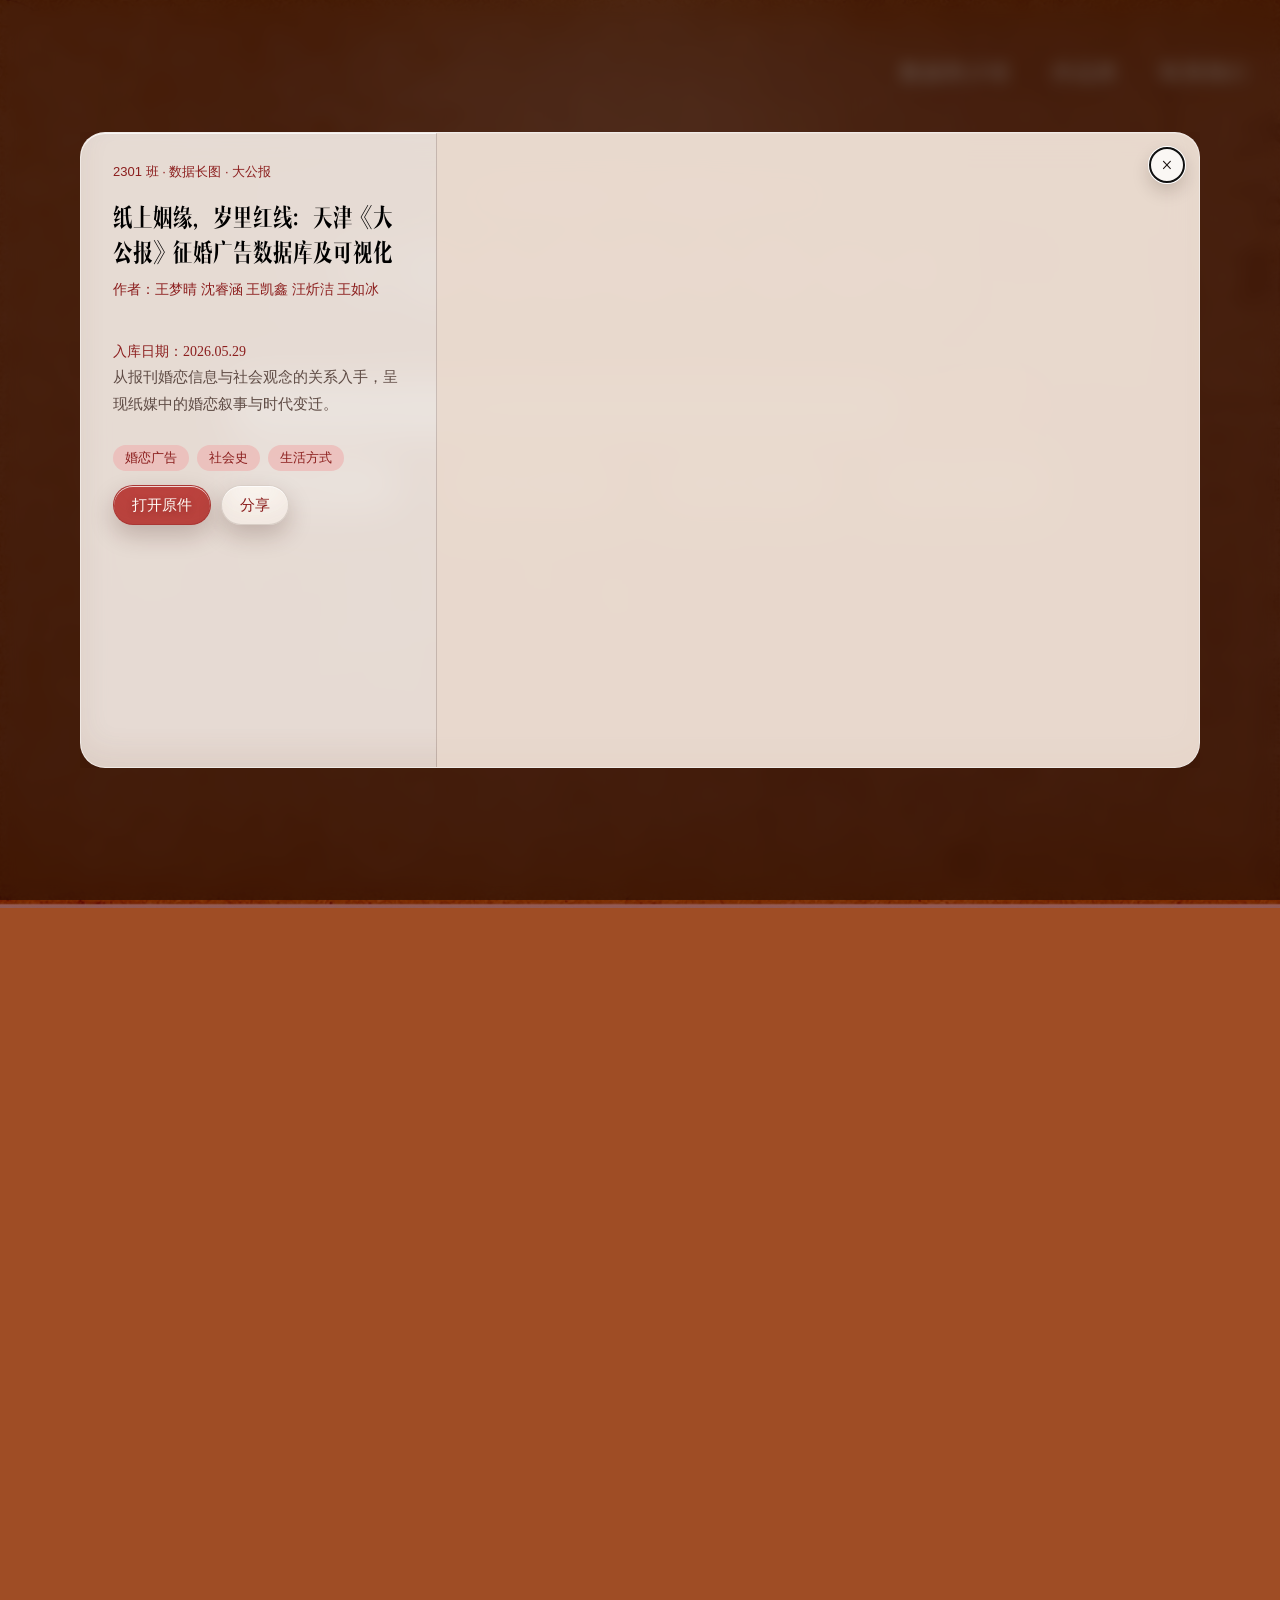
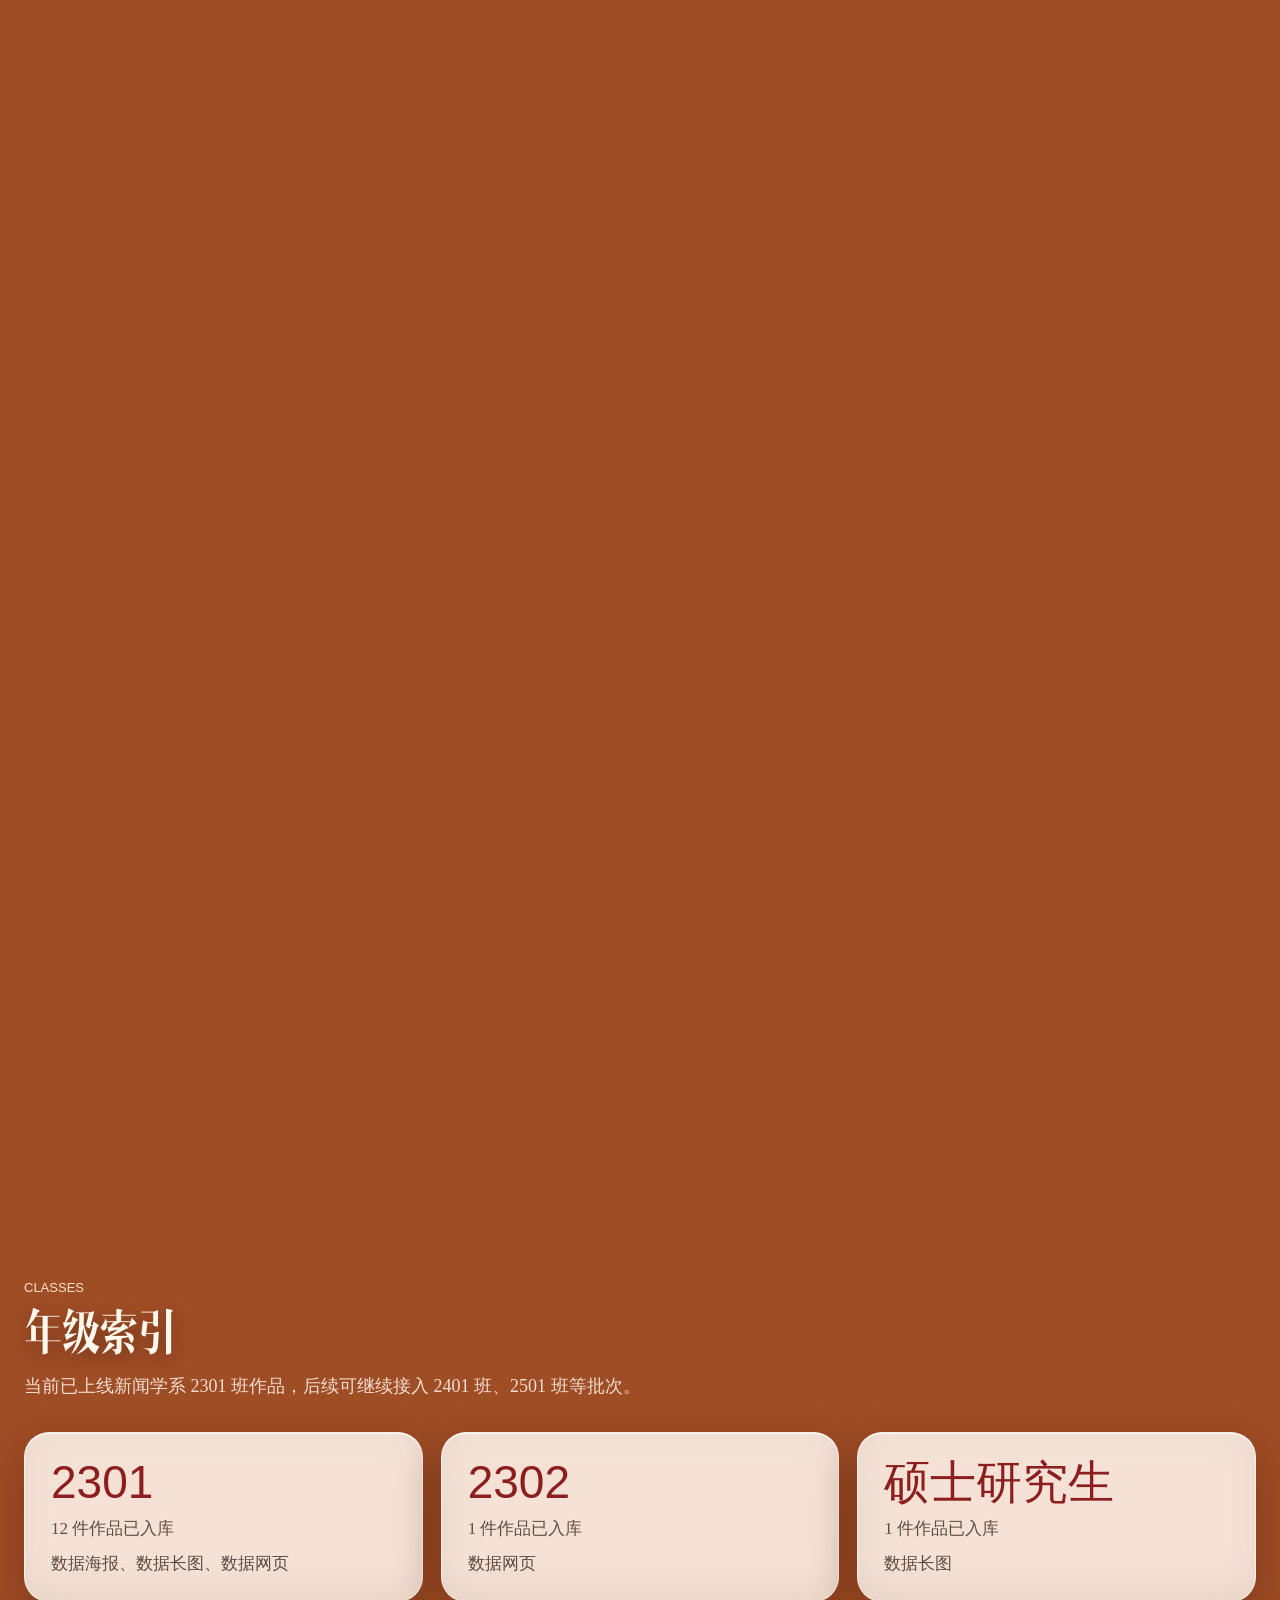
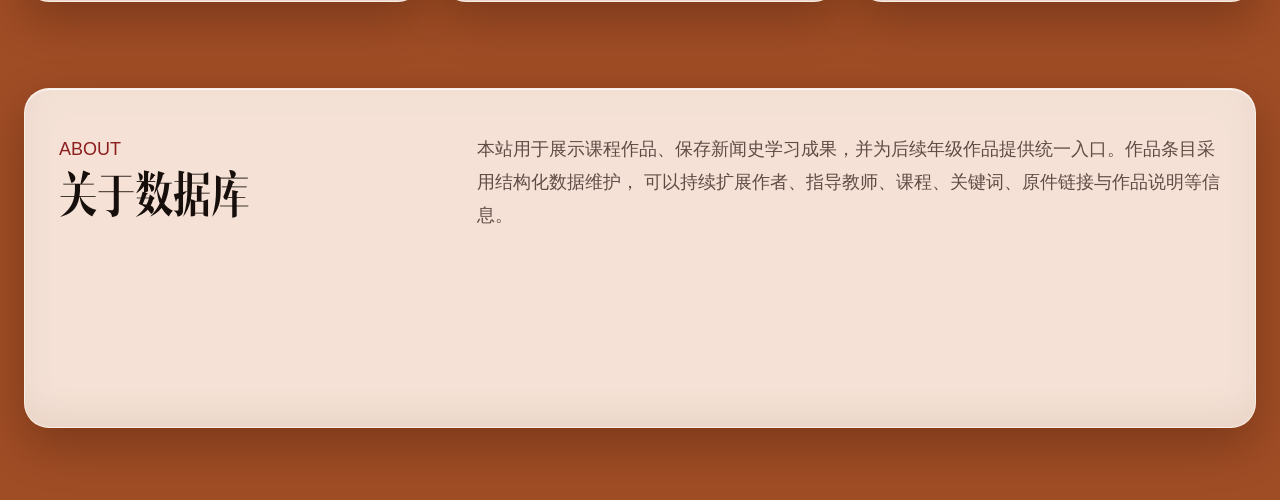
<file: share/2301-06.html>
<!doctype html>
<html lang="zh-CN">
  <head>
    <meta charset="utf-8">
    <meta name="viewport" content="width=device-width, initial-scale=1">
    <title>纸上姻缘，岁里红线：天津《大公报》征婚广告数据库及可视化｜天津师范大学新闻学系新闻史数据库</title>
    <meta name="description" content="从报刊婚恋信息与社会观念的关系入手，呈现纸媒中的婚恋叙事与时代变迁。">
    <meta property="og:type" content="article">
    <meta property="og:title" content="纸上姻缘，岁里红线：天津《大公报》征婚广告数据库及可视化">
    <meta property="og:description" content="从报刊婚恋信息与社会观念的关系入手，呈现纸媒中的婚恋叙事与时代变迁。">
    <meta property="og:image" content="https://garbiel227.github.io/histoachieve/assets/works/2301/06-marriage-adverts.jpg">
    <meta property="og:url" content="https://garbiel227.github.io/histoachieve/share/2301-06.html">
    <meta name="twitter:card" content="summary_large_image">
    <meta name="twitter:title" content="纸上姻缘，岁里红线：天津《大公报》征婚广告数据库及可视化">
    <meta name="twitter:description" content="从报刊婚恋信息与社会观念的关系入手，呈现纸媒中的婚恋叙事与时代变迁。">
    <meta name="twitter:image" content="https://garbiel227.github.io/histoachieve/assets/works/2301/06-marriage-adverts.jpg">
    <link rel="canonical" href="https://garbiel227.github.io/histoachieve/index.html?work=2301-06">
    <style>
      body { margin: 0; min-height: 100vh; display: grid; place-items: center; background: #9f4d25; color: #fff8ef; font-family: Songti SC, STSong, serif; }
      a { color: inherit; }
    </style>
  </head>
  <body>
    <p>正在打开作品详情：<a href="https://garbiel227.github.io/histoachieve/index.html?work=2301-06">纸上姻缘，岁里红线：天津《大公报》征婚广告数据库及可视化</a></p>
    <script>location.replace("https://garbiel227.github.io/histoachieve/index.html?work=2301-06");</script>
  </body>
</html>
</file>
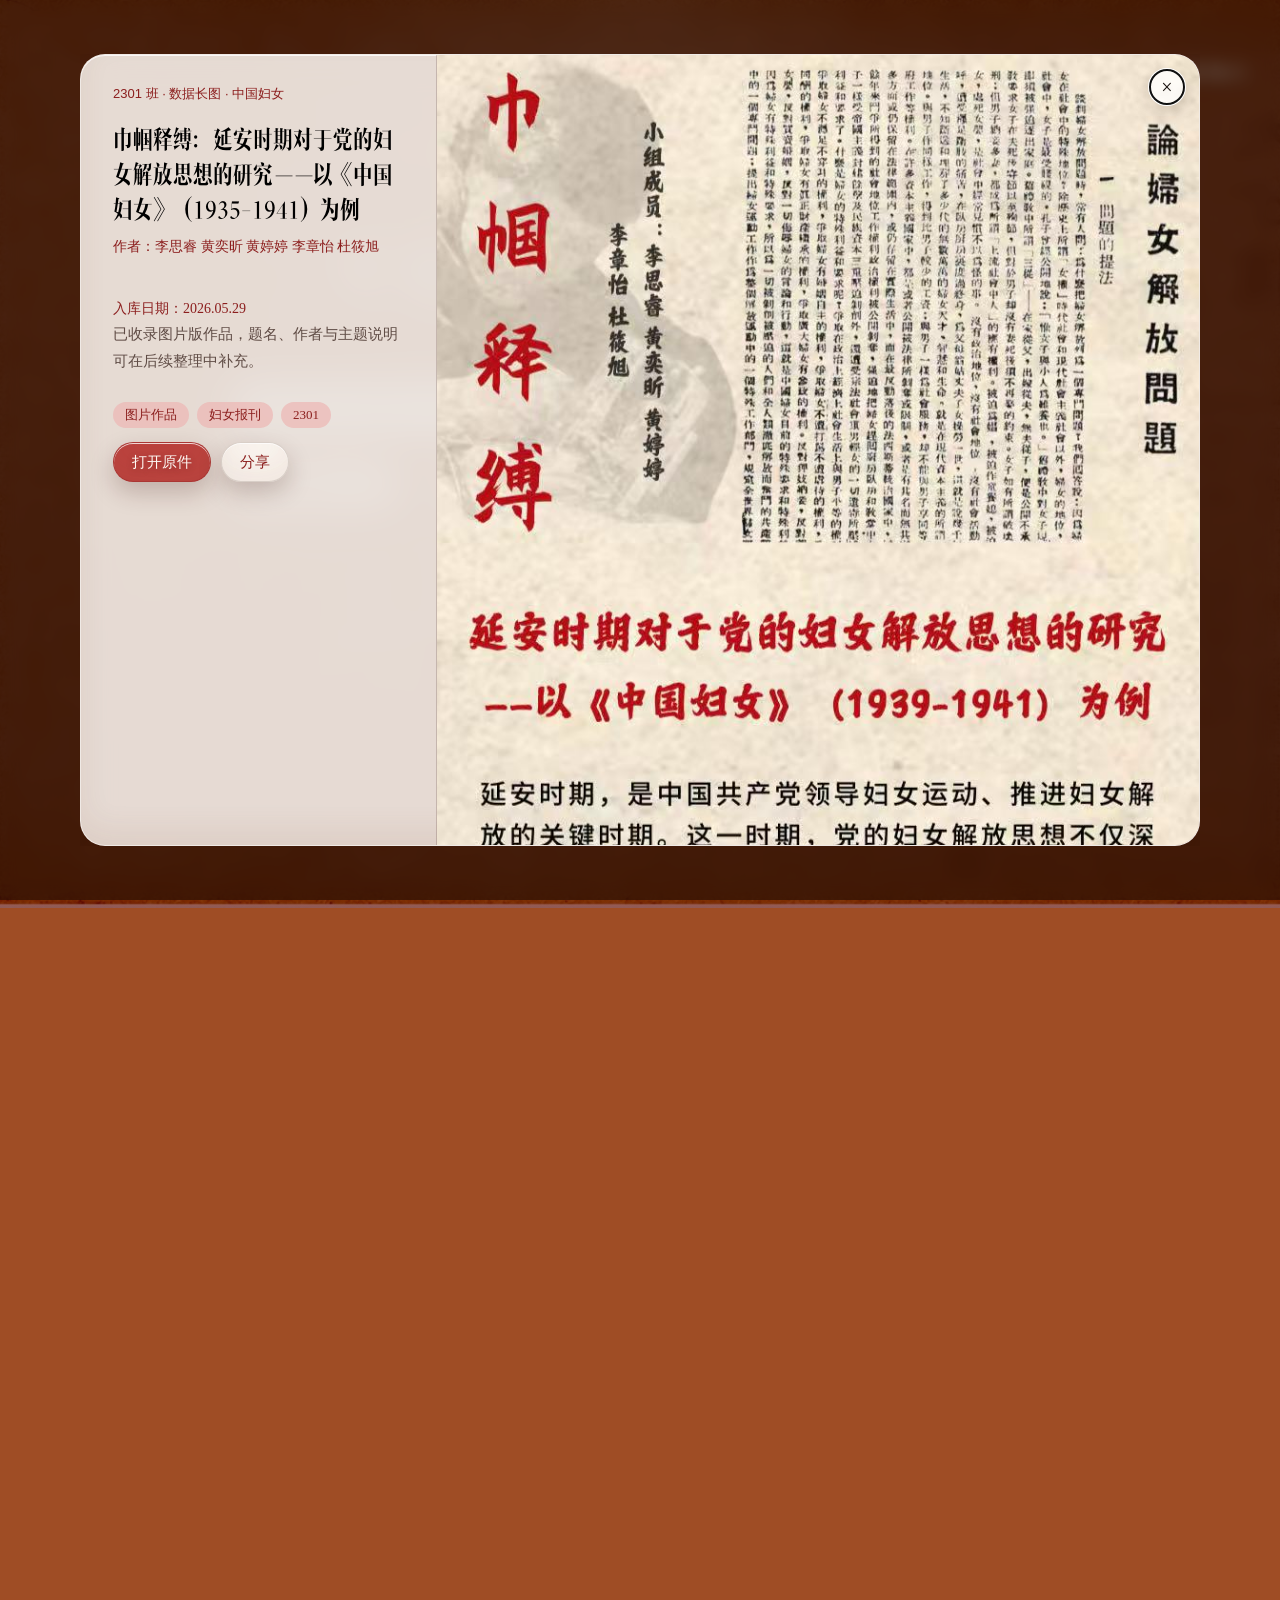
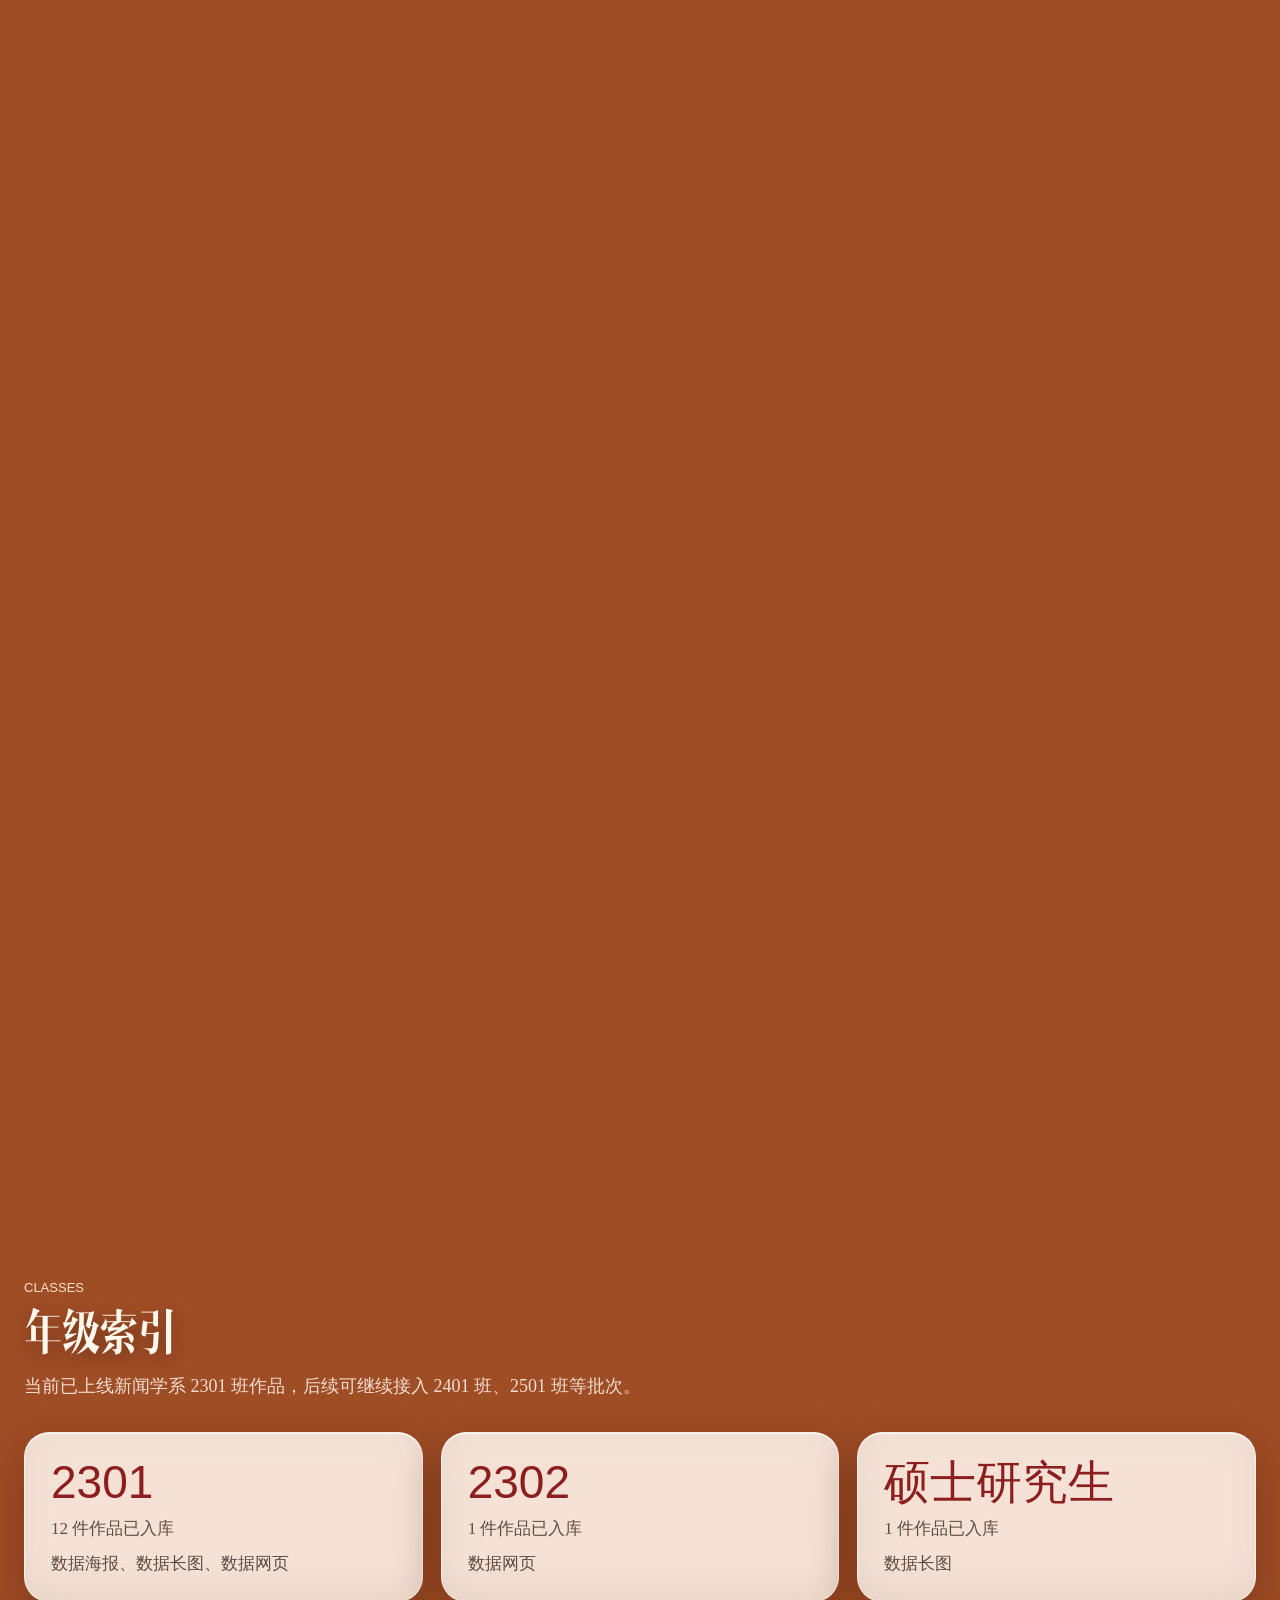
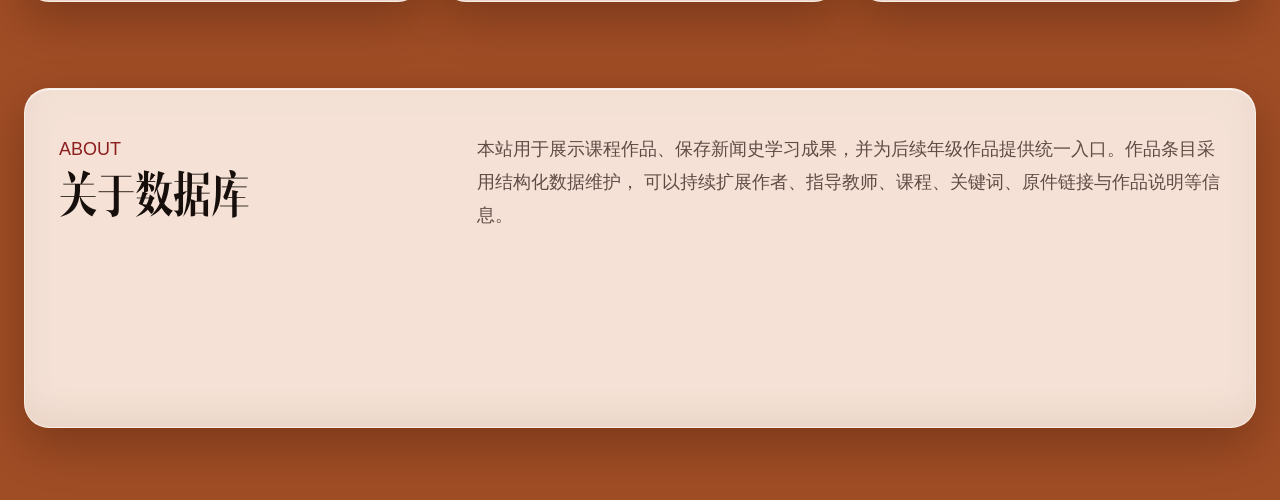
<file: share/2301-08.html>
<!doctype html>
<html lang="zh-CN">
  <head>
    <meta charset="utf-8">
    <meta name="viewport" content="width=device-width, initial-scale=1">
    <title>巾帼释缚：延安时期对于党的妇女解放思想的研究——以《中国妇女》（1935-1941）为例｜天津师范大学新闻学系新闻史数据库</title>
    <meta name="description" content="已收录图片版作品，题名、作者与主题说明可在后续整理中补充。">
    <meta property="og:type" content="article">
    <meta property="og:title" content="巾帼释缚：延安时期对于党的妇女解放思想的研究——以《中国妇女》（1935-1941）为例">
    <meta property="og:description" content="已收录图片版作品，题名、作者与主题说明可在后续整理中补充。">
    <meta property="og:image" content="https://garbiel227.github.io/histoachieve/assets/works/2301/08-work.jpg">
    <meta property="og:url" content="https://garbiel227.github.io/histoachieve/share/2301-08.html">
    <meta name="twitter:card" content="summary_large_image">
    <meta name="twitter:title" content="巾帼释缚：延安时期对于党的妇女解放思想的研究——以《中国妇女》（1935-1941）为例">
    <meta name="twitter:description" content="已收录图片版作品，题名、作者与主题说明可在后续整理中补充。">
    <meta name="twitter:image" content="https://garbiel227.github.io/histoachieve/assets/works/2301/08-work.jpg">
    <link rel="canonical" href="https://garbiel227.github.io/histoachieve/index.html?work=2301-08">
    <style>
      body { margin: 0; min-height: 100vh; display: grid; place-items: center; background: #9f4d25; color: #fff8ef; font-family: Songti SC, STSong, serif; }
      a { color: inherit; }
    </style>
  </head>
  <body>
    <p>正在打开作品详情：<a href="https://garbiel227.github.io/histoachieve/index.html?work=2301-08">巾帼释缚：延安时期对于党的妇女解放思想的研究——以《中国妇女》（1935-1941）为例</a></p>
    <script>location.replace("https://garbiel227.github.io/histoachieve/index.html?work=2301-08");</script>
  </body>
</html>
</file>
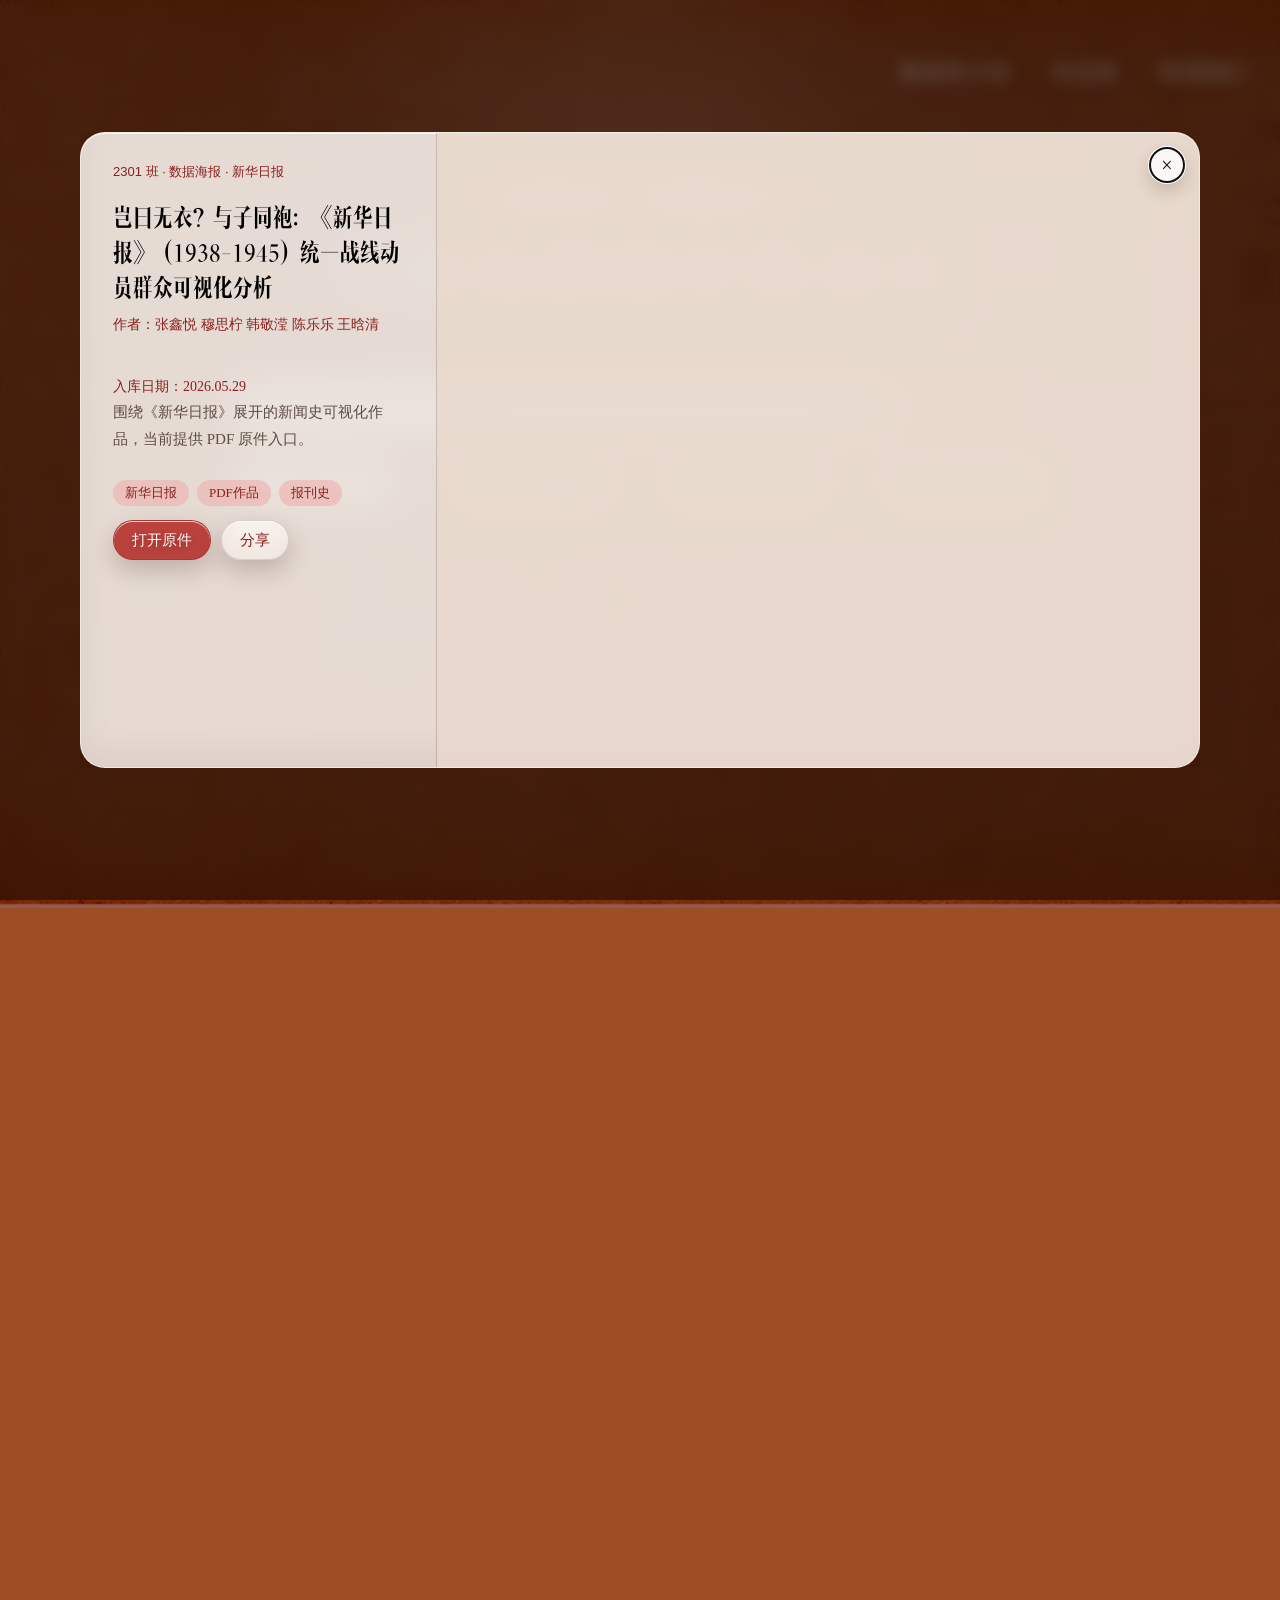
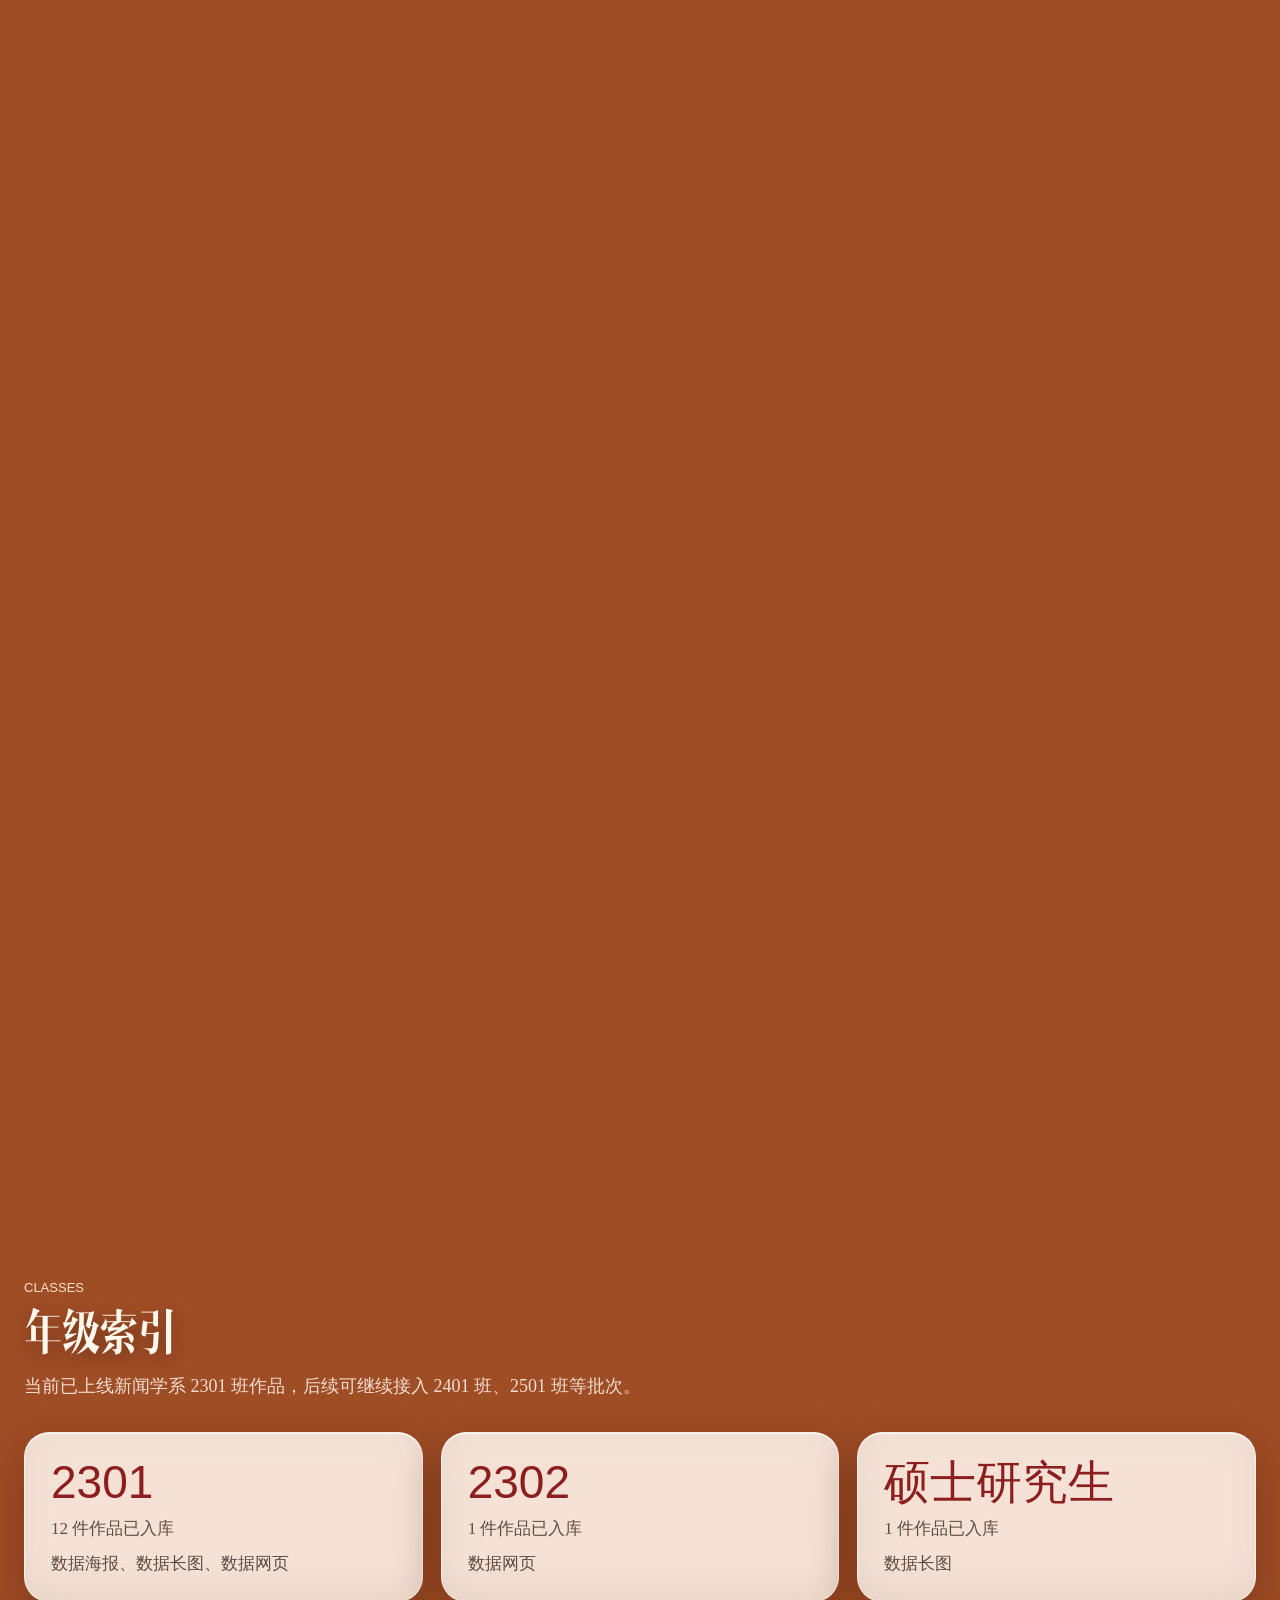
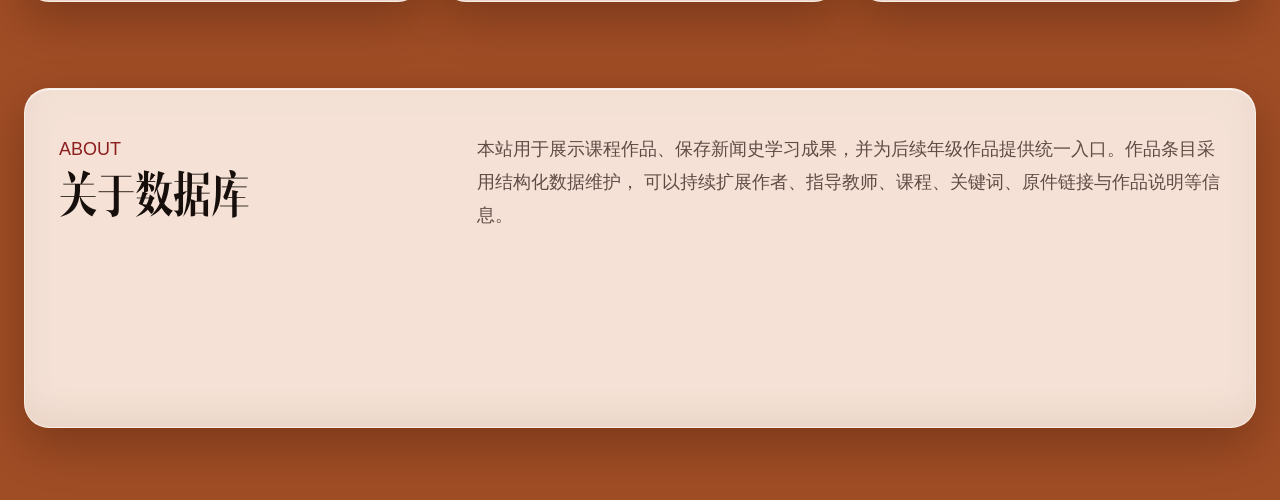
<file: share/2301-09.html>
<!doctype html>
<html lang="zh-CN">
  <head>
    <meta charset="utf-8">
    <meta name="viewport" content="width=device-width, initial-scale=1">
    <title>岂曰无衣？与子同袍：《新华日报》（1938-1945）统一战线动员群众可视化分析｜天津师范大学新闻学系新闻史数据库</title>
    <meta name="description" content="围绕《新华日报》展开的新闻史可视化作品，当前提供 PDF 原件入口。">
    <meta property="og:type" content="article">
    <meta property="og:title" content="岂曰无衣？与子同袍：《新华日报》（1938-1945）统一战线动员群众可视化分析">
    <meta property="og:description" content="围绕《新华日报》展开的新闻史可视化作品，当前提供 PDF 原件入口。">
    <meta property="og:image" content="https://garbiel227.github.io/histoachieve/assets/works/2301/09-xinhuaribaotongyizhanxian.jpg">
    <meta property="og:url" content="https://garbiel227.github.io/histoachieve/share/2301-09.html">
    <meta name="twitter:card" content="summary_large_image">
    <meta name="twitter:title" content="岂曰无衣？与子同袍：《新华日报》（1938-1945）统一战线动员群众可视化分析">
    <meta name="twitter:description" content="围绕《新华日报》展开的新闻史可视化作品，当前提供 PDF 原件入口。">
    <meta name="twitter:image" content="https://garbiel227.github.io/histoachieve/assets/works/2301/09-xinhuaribaotongyizhanxian.jpg">
    <link rel="canonical" href="https://garbiel227.github.io/histoachieve/index.html?work=2301-09">
    <style>
      body { margin: 0; min-height: 100vh; display: grid; place-items: center; background: #9f4d25; color: #fff8ef; font-family: Songti SC, STSong, serif; }
      a { color: inherit; }
    </style>
  </head>
  <body>
    <p>正在打开作品详情：<a href="https://garbiel227.github.io/histoachieve/index.html?work=2301-09">岂曰无衣？与子同袍：《新华日报》（1938-1945）统一战线动员群众可视化分析</a></p>
    <script>location.replace("https://garbiel227.github.io/histoachieve/index.html?work=2301-09");</script>
  </body>
</html>
</file>
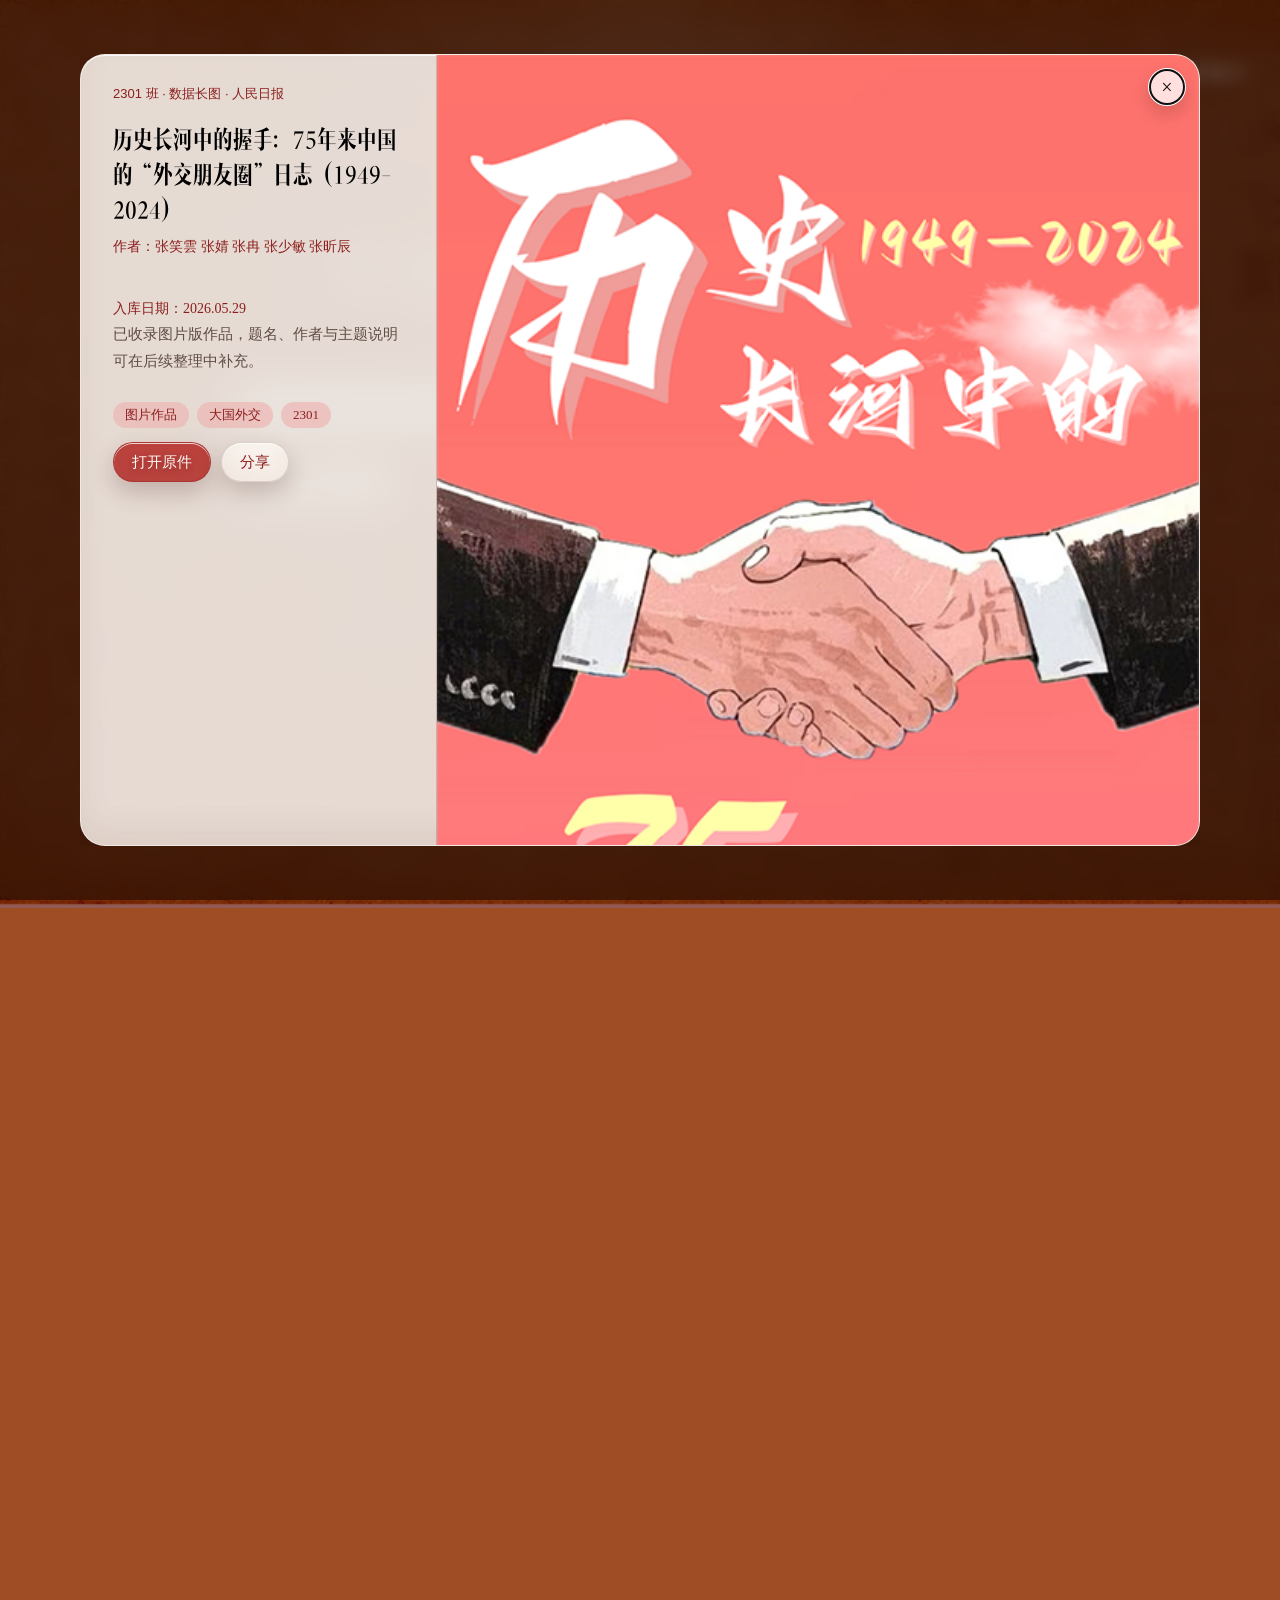
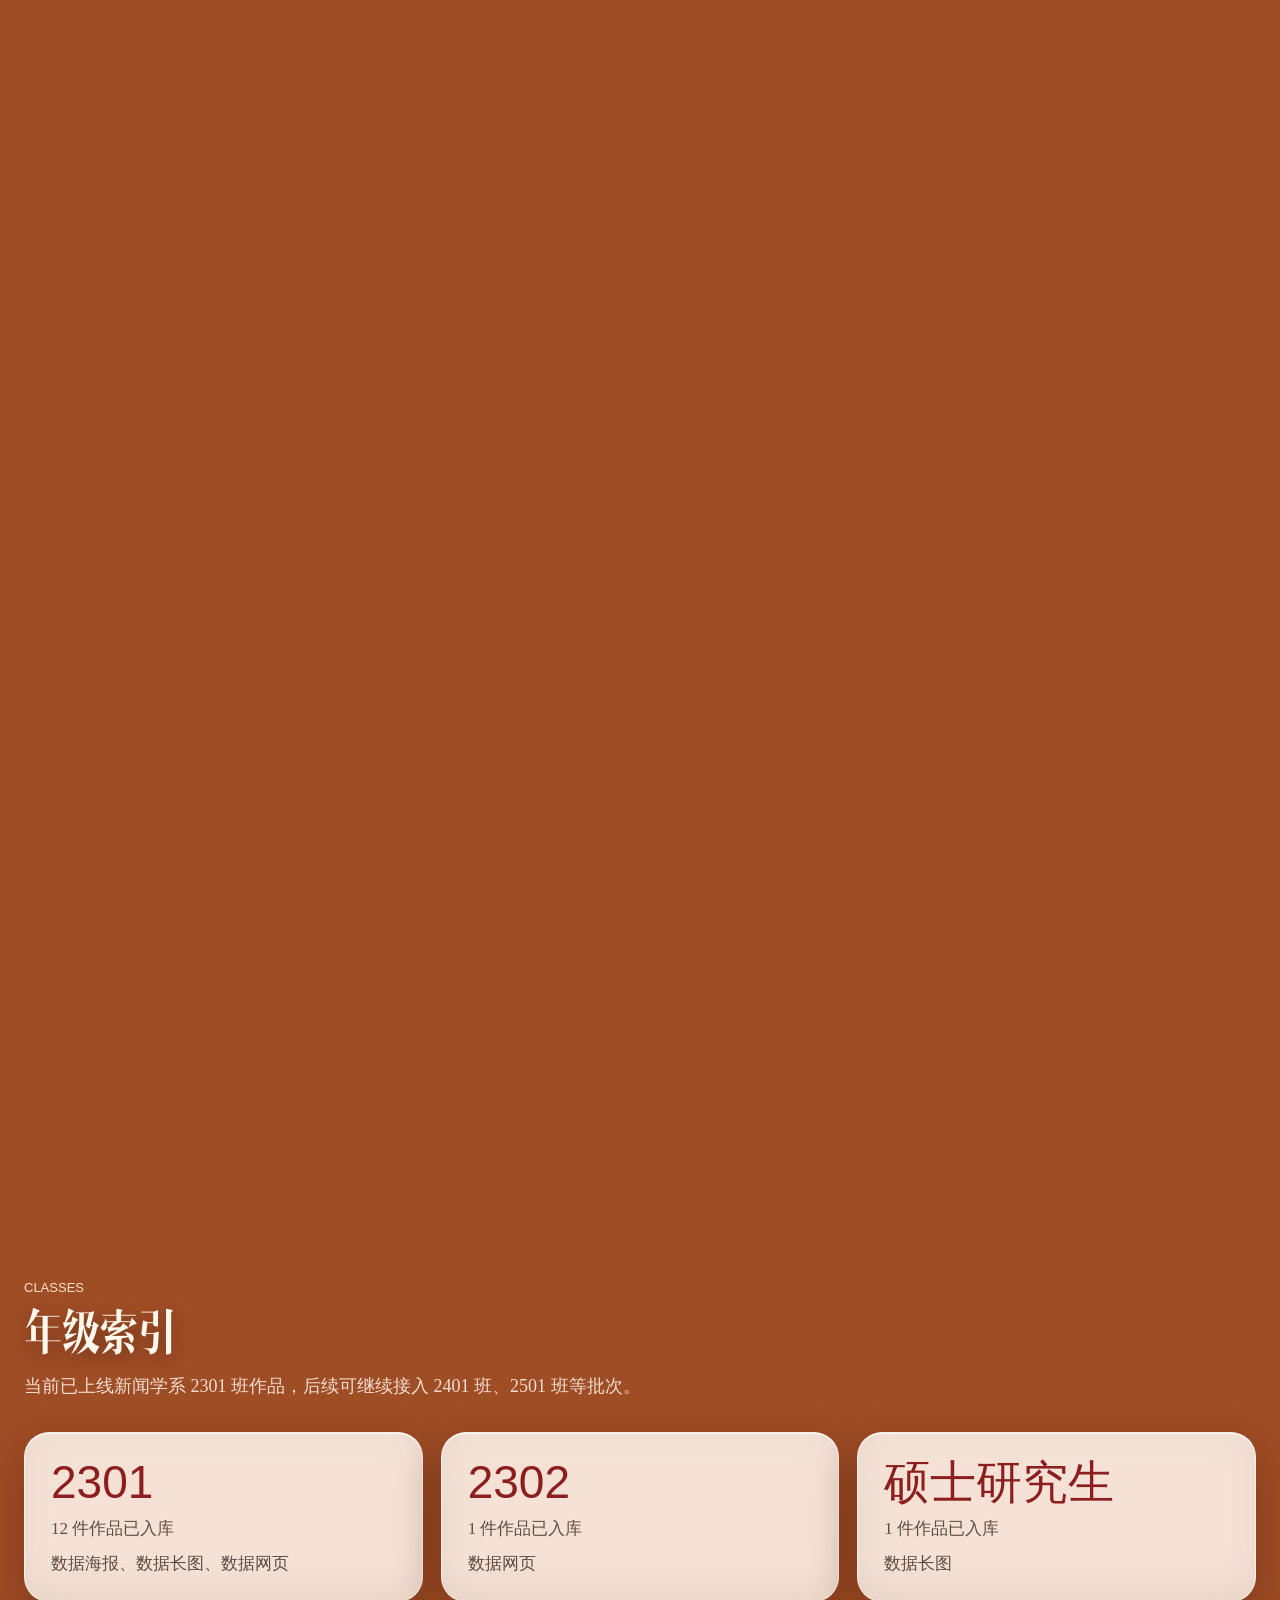
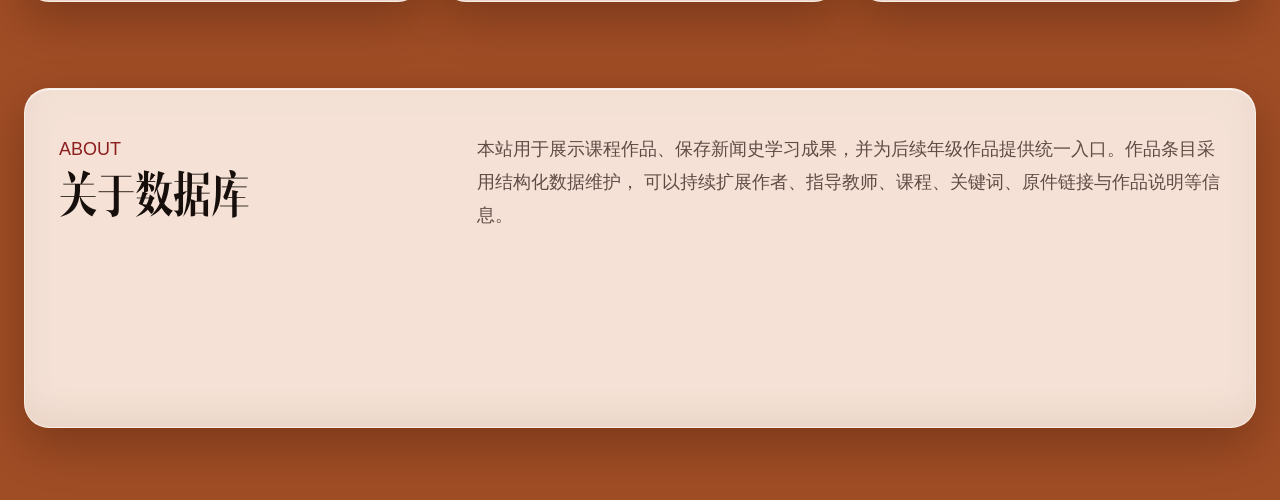
<file: share/2301-10.html>
<!doctype html>
<html lang="zh-CN">
  <head>
    <meta charset="utf-8">
    <meta name="viewport" content="width=device-width, initial-scale=1">
    <title>历史长河中的握手：75年来中国的“外交朋友圈”日志（1949-2024）｜天津师范大学新闻学系新闻史数据库</title>
    <meta name="description" content="已收录图片版作品，题名、作者与主题说明可在后续整理中补充。">
    <meta property="og:type" content="article">
    <meta property="og:title" content="历史长河中的握手：75年来中国的“外交朋友圈”日志（1949-2024）">
    <meta property="og:description" content="已收录图片版作品，题名、作者与主题说明可在后续整理中补充。">
    <meta property="og:image" content="https://garbiel227.github.io/histoachieve/assets/works/2301/10-work.jpg">
    <meta property="og:url" content="https://garbiel227.github.io/histoachieve/share/2301-10.html">
    <meta name="twitter:card" content="summary_large_image">
    <meta name="twitter:title" content="历史长河中的握手：75年来中国的“外交朋友圈”日志（1949-2024）">
    <meta name="twitter:description" content="已收录图片版作品，题名、作者与主题说明可在后续整理中补充。">
    <meta name="twitter:image" content="https://garbiel227.github.io/histoachieve/assets/works/2301/10-work.jpg">
    <link rel="canonical" href="https://garbiel227.github.io/histoachieve/index.html?work=2301-10">
    <style>
      body { margin: 0; min-height: 100vh; display: grid; place-items: center; background: #9f4d25; color: #fff8ef; font-family: Songti SC, STSong, serif; }
      a { color: inherit; }
    </style>
  </head>
  <body>
    <p>正在打开作品详情：<a href="https://garbiel227.github.io/histoachieve/index.html?work=2301-10">历史长河中的握手：75年来中国的“外交朋友圈”日志（1949-2024）</a></p>
    <script>location.replace("https://garbiel227.github.io/histoachieve/index.html?work=2301-10");</script>
  </body>
</html>
</file>
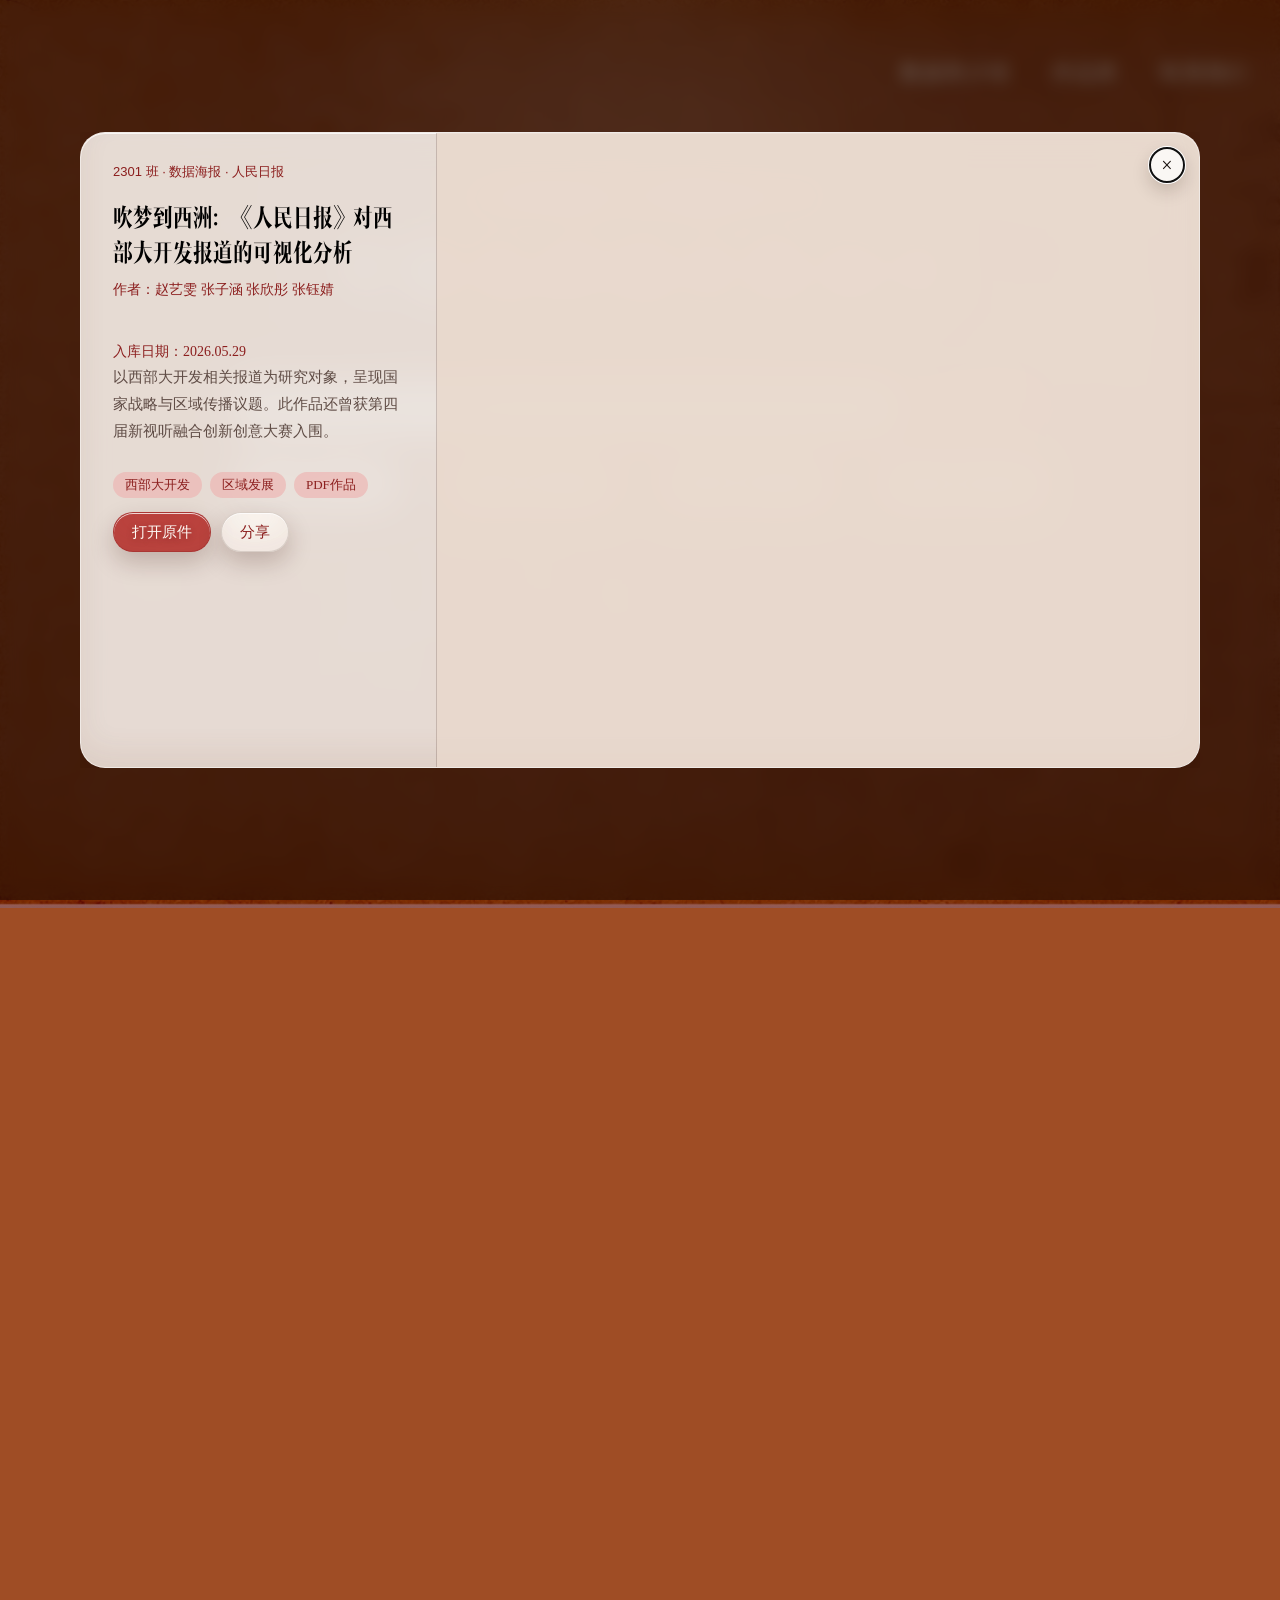
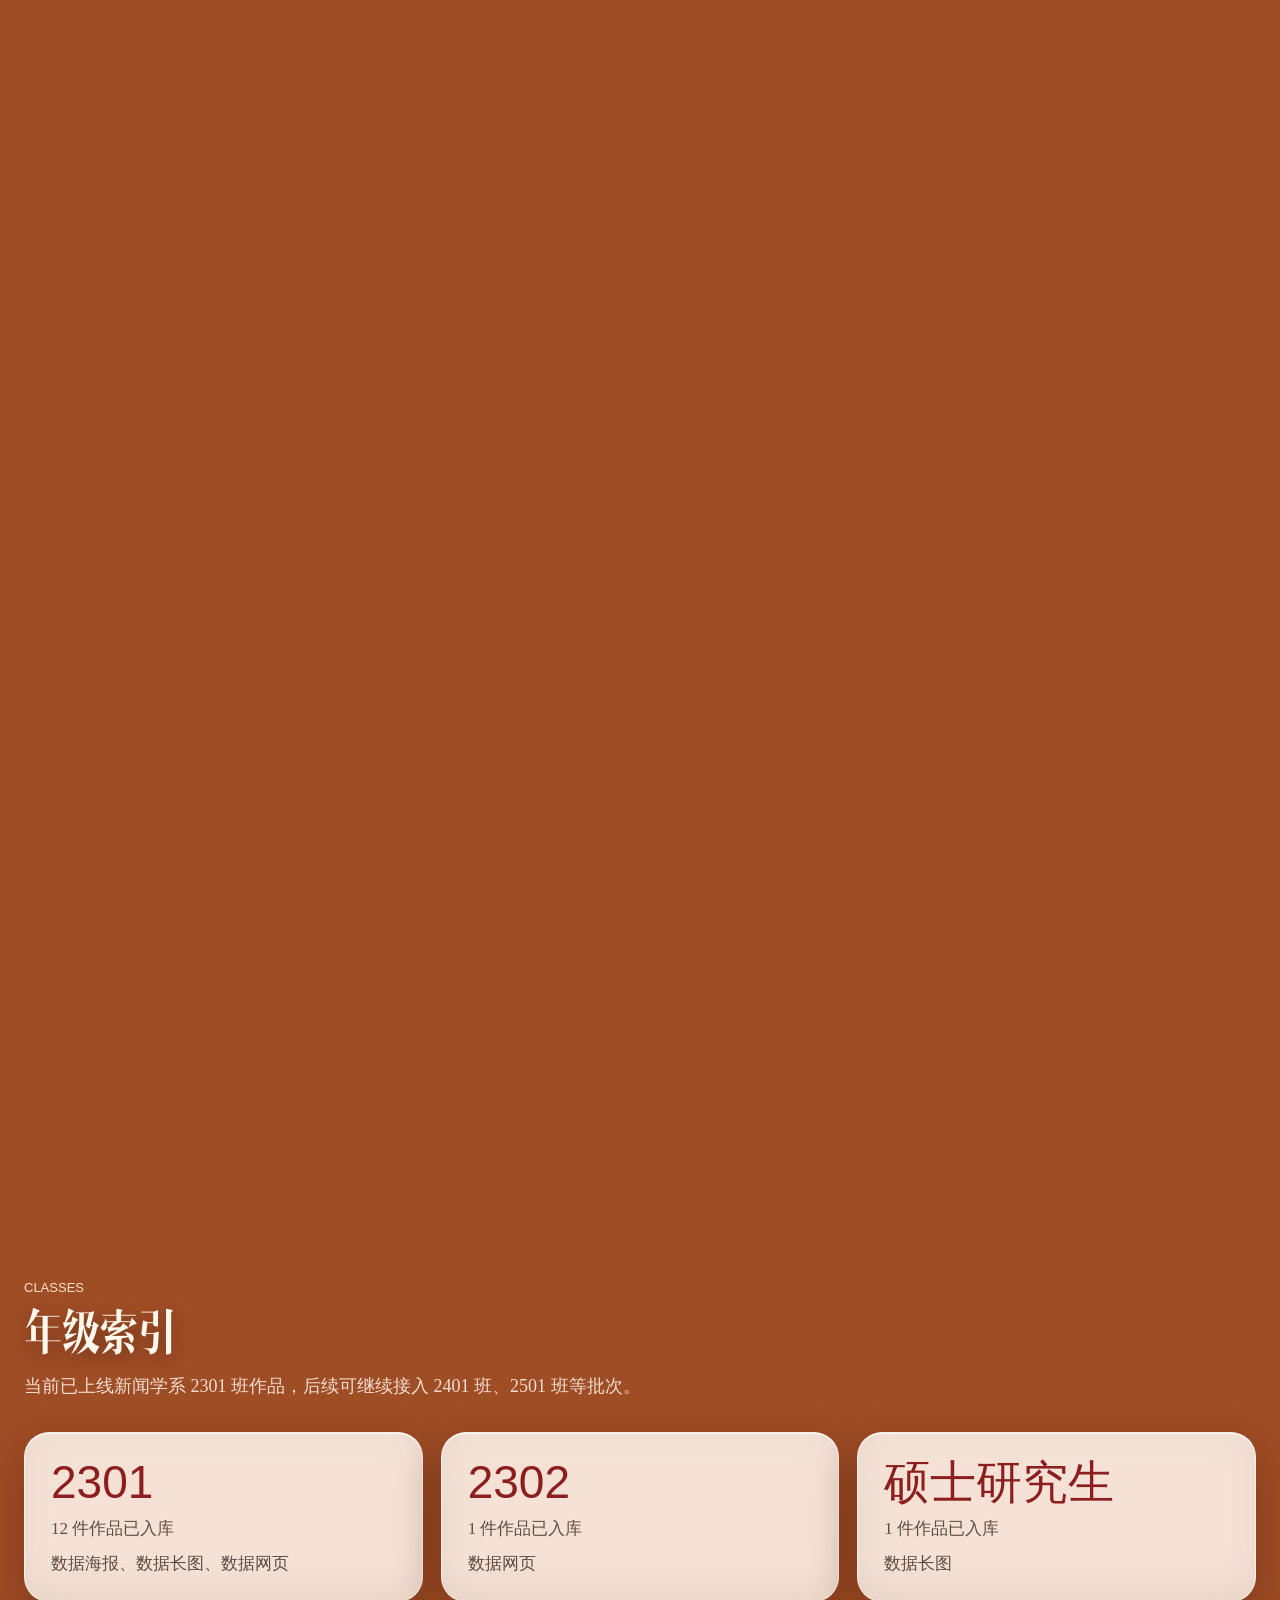
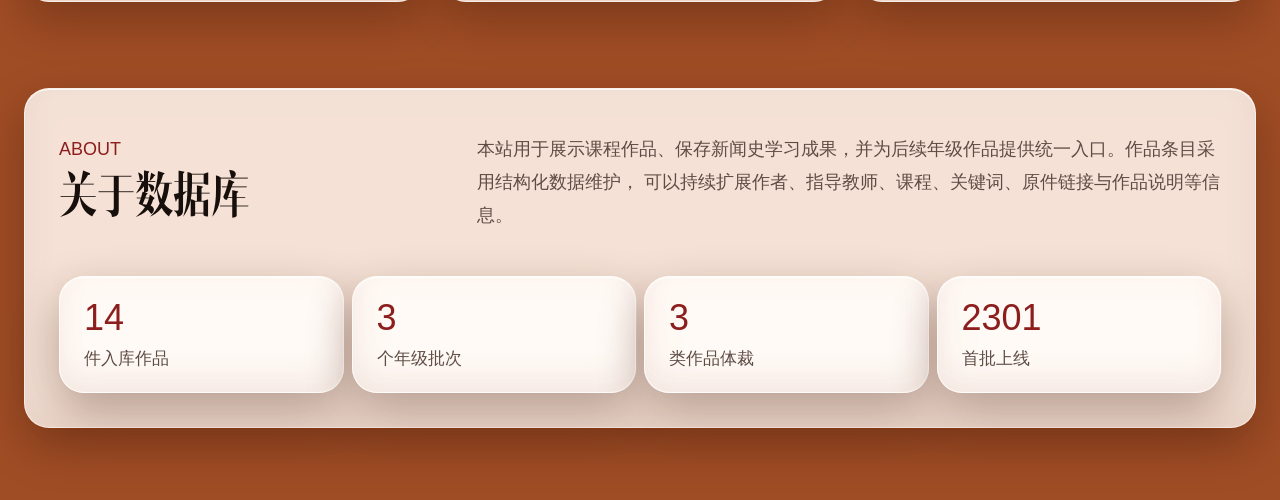
<file: share/2301-11.html>
<!doctype html>
<html lang="zh-CN">
  <head>
    <meta charset="utf-8">
    <meta name="viewport" content="width=device-width, initial-scale=1">
    <title>吹梦到西洲：《人民日报》对西部大开发报道的可视化分析｜天津师范大学新闻学系新闻史数据库</title>
    <meta name="description" content="以西部大开发相关报道为研究对象，呈现国家战略与区域传播议题。此作品还曾获第四届新视听融合创新创意大赛入围。">
    <meta property="og:type" content="article">
    <meta property="og:title" content="吹梦到西洲：《人民日报》对西部大开发报道的可视化分析">
    <meta property="og:description" content="以西部大开发相关报道为研究对象，呈现国家战略与区域传播议题。此作品还曾获第四届新视听融合创新创意大赛入围。">
    <meta property="og:image" content="https://garbiel227.github.io/histoachieve/assets/works/2301/11-chuimengdaoxizhou.jpg">
    <meta property="og:url" content="https://garbiel227.github.io/histoachieve/share/2301-11.html">
    <meta name="twitter:card" content="summary_large_image">
    <meta name="twitter:title" content="吹梦到西洲：《人民日报》对西部大开发报道的可视化分析">
    <meta name="twitter:description" content="以西部大开发相关报道为研究对象，呈现国家战略与区域传播议题。此作品还曾获第四届新视听融合创新创意大赛入围。">
    <meta name="twitter:image" content="https://garbiel227.github.io/histoachieve/assets/works/2301/11-chuimengdaoxizhou.jpg">
    <link rel="canonical" href="https://garbiel227.github.io/histoachieve/index.html?work=2301-11">
    <style>
      body { margin: 0; min-height: 100vh; display: grid; place-items: center; background: #9f4d25; color: #fff8ef; font-family: Songti SC, STSong, serif; }
      a { color: inherit; }
    </style>
  </head>
  <body>
    <p>正在打开作品详情：<a href="https://garbiel227.github.io/histoachieve/index.html?work=2301-11">吹梦到西洲：《人民日报》对西部大开发报道的可视化分析</a></p>
    <script>location.replace("https://garbiel227.github.io/histoachieve/index.html?work=2301-11");</script>
  </body>
</html>
</file>
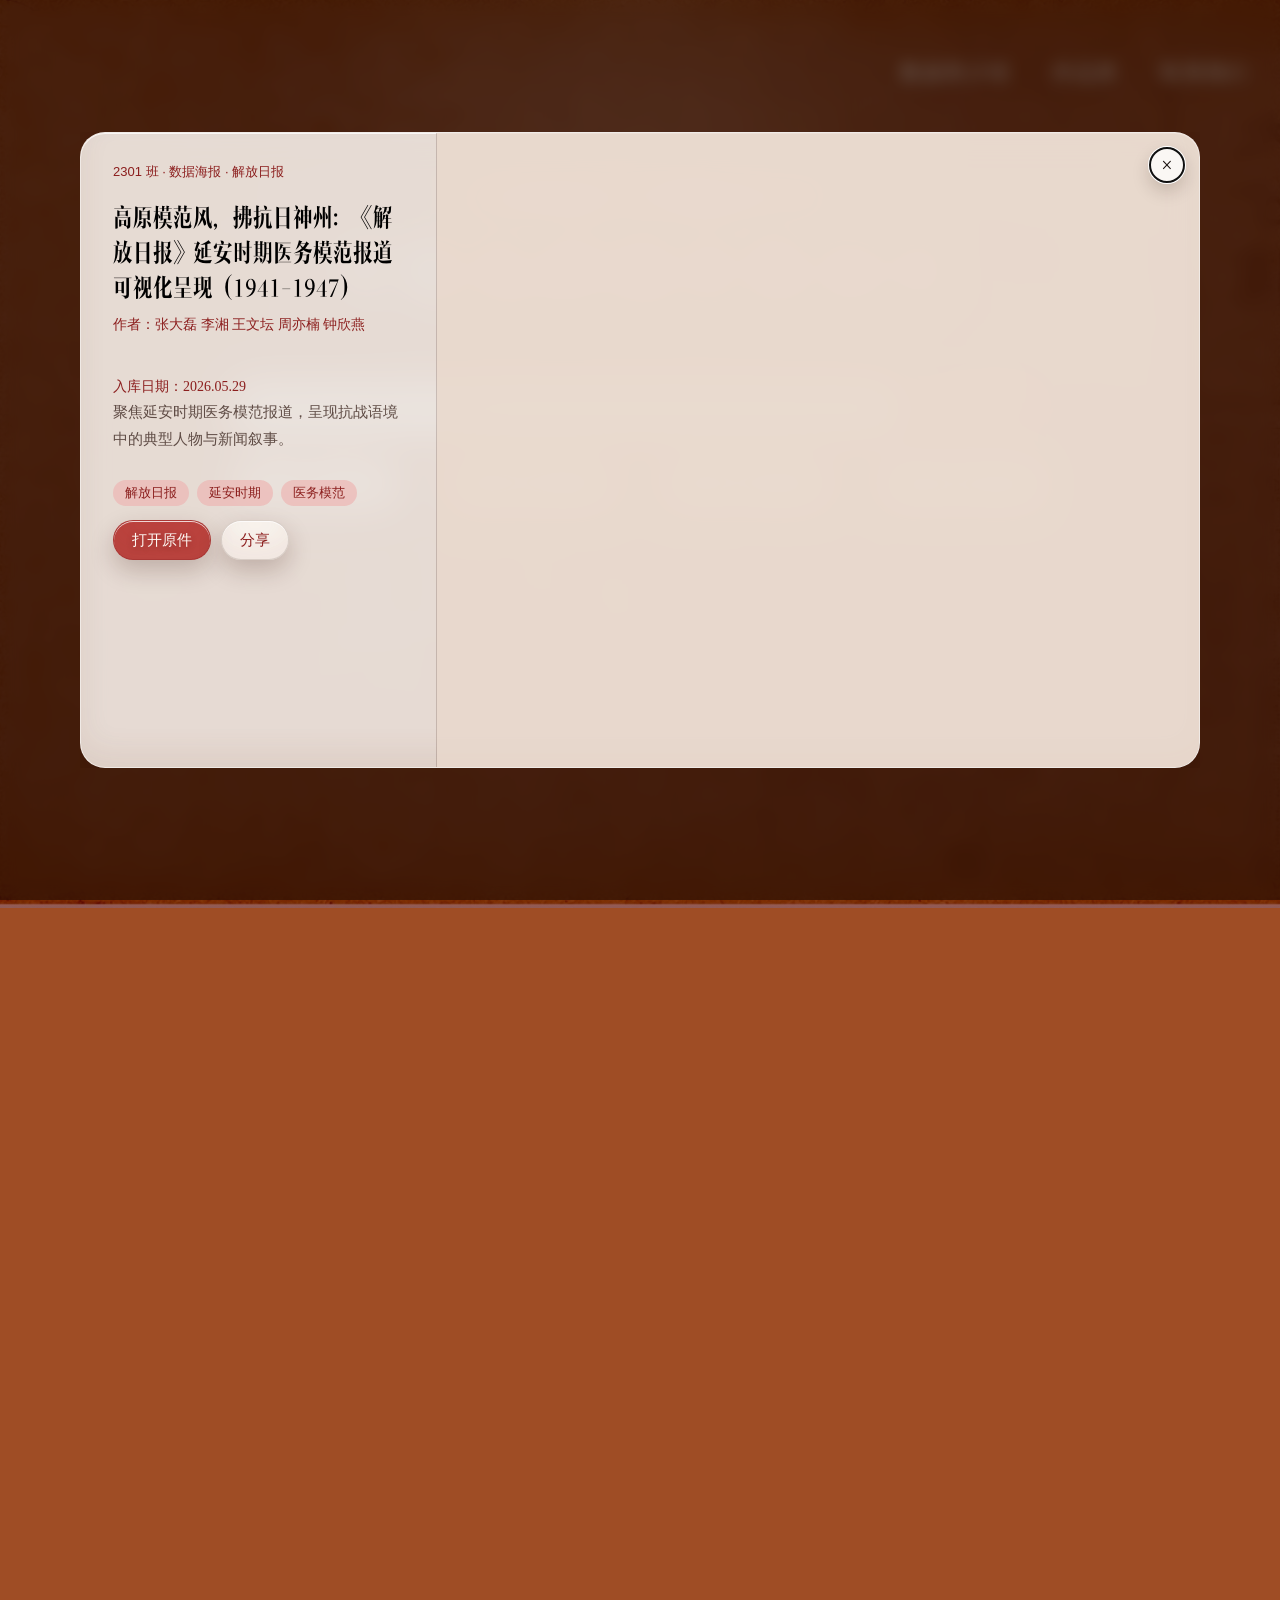
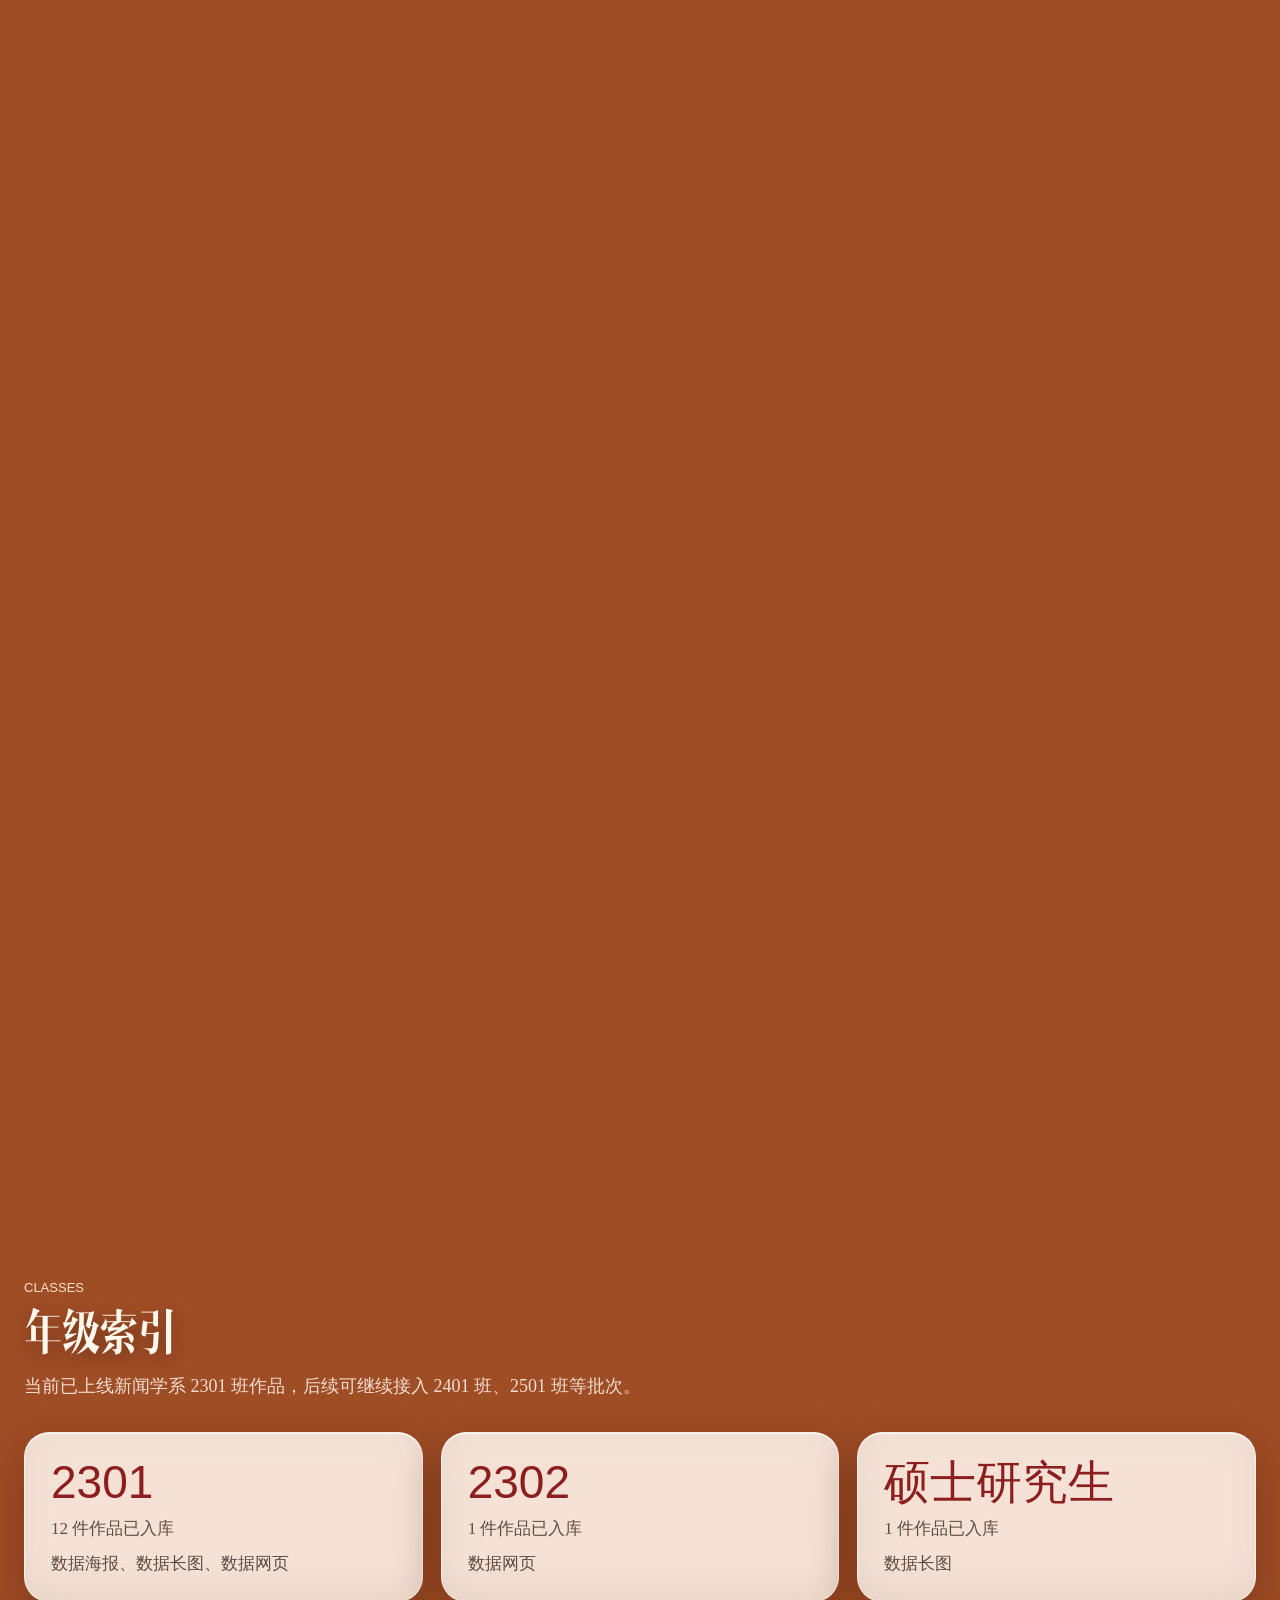
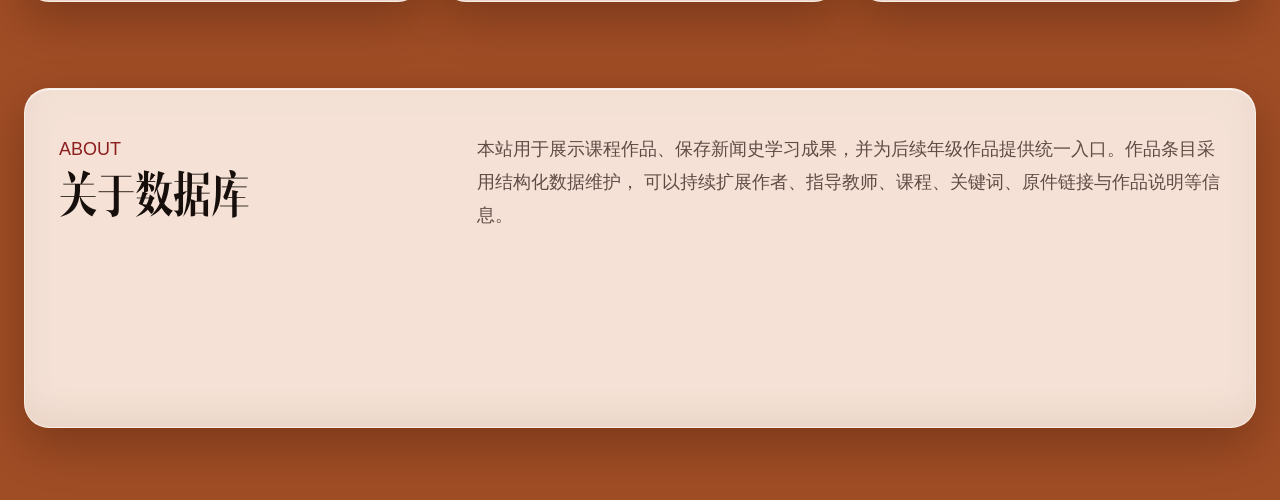
<file: share/2301-12.html>
<!doctype html>
<html lang="zh-CN">
  <head>
    <meta charset="utf-8">
    <meta name="viewport" content="width=device-width, initial-scale=1">
    <title>高原模范风，拂抗日神州：《解放日报》延安时期医务模范报道可视化呈现（1941-1947）｜天津师范大学新闻学系新闻史数据库</title>
    <meta name="description" content="聚焦延安时期医务模范报道，呈现抗战语境中的典型人物与新闻叙事。">
    <meta property="og:type" content="article">
    <meta property="og:title" content="高原模范风，拂抗日神州：《解放日报》延安时期医务模范报道可视化呈现（1941-1947）">
    <meta property="og:description" content="聚焦延安时期医务模范报道，呈现抗战语境中的典型人物与新闻叙事。">
    <meta property="og:image" content="https://garbiel227.github.io/histoachieve/assets/works/2301/12-jiefangribao-medical-models.jpg">
    <meta property="og:url" content="https://garbiel227.github.io/histoachieve/share/2301-12.html">
    <meta name="twitter:card" content="summary_large_image">
    <meta name="twitter:title" content="高原模范风，拂抗日神州：《解放日报》延安时期医务模范报道可视化呈现（1941-1947）">
    <meta name="twitter:description" content="聚焦延安时期医务模范报道，呈现抗战语境中的典型人物与新闻叙事。">
    <meta name="twitter:image" content="https://garbiel227.github.io/histoachieve/assets/works/2301/12-jiefangribao-medical-models.jpg">
    <link rel="canonical" href="https://garbiel227.github.io/histoachieve/index.html?work=2301-12">
    <style>
      body { margin: 0; min-height: 100vh; display: grid; place-items: center; background: #9f4d25; color: #fff8ef; font-family: Songti SC, STSong, serif; }
      a { color: inherit; }
    </style>
  </head>
  <body>
    <p>正在打开作品详情：<a href="https://garbiel227.github.io/histoachieve/index.html?work=2301-12">高原模范风，拂抗日神州：《解放日报》延安时期医务模范报道可视化呈现（1941-1947）</a></p>
    <script>location.replace("https://garbiel227.github.io/histoachieve/index.html?work=2301-12");</script>
  </body>
</html>
</file>
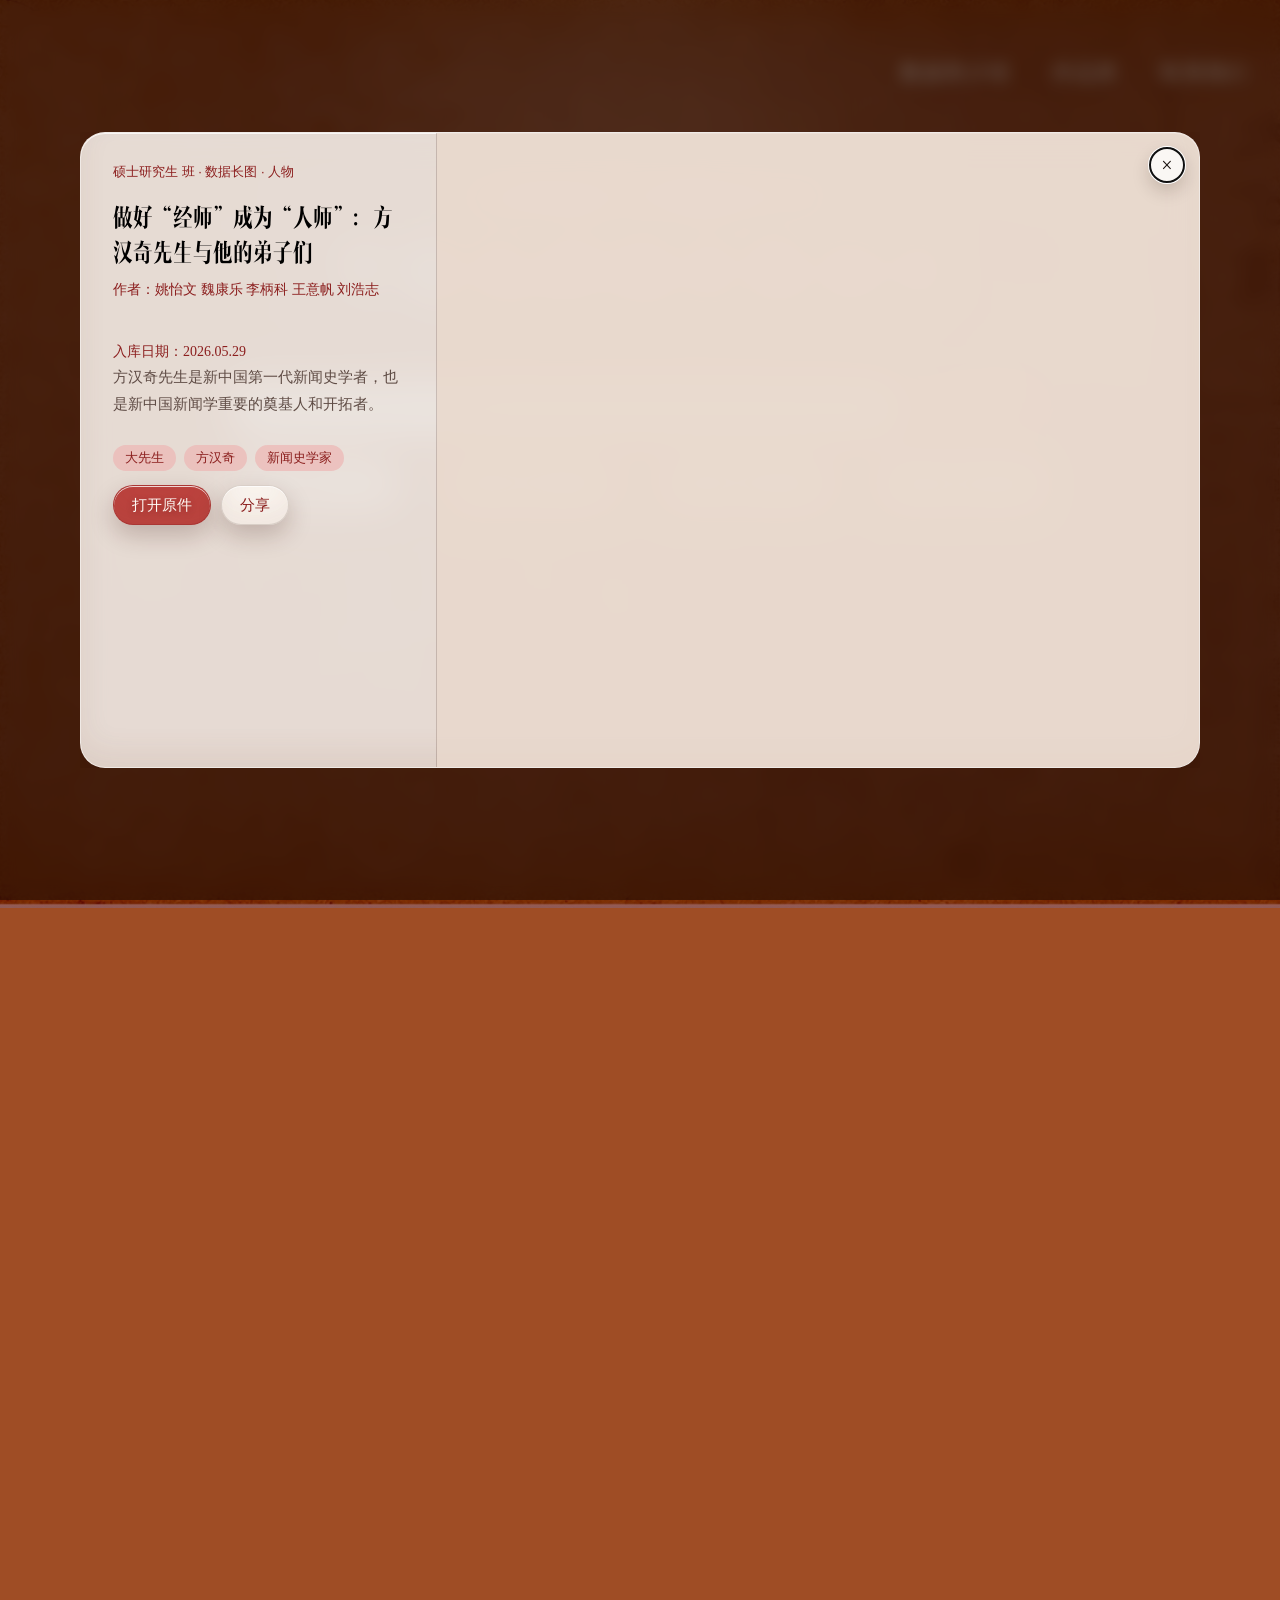
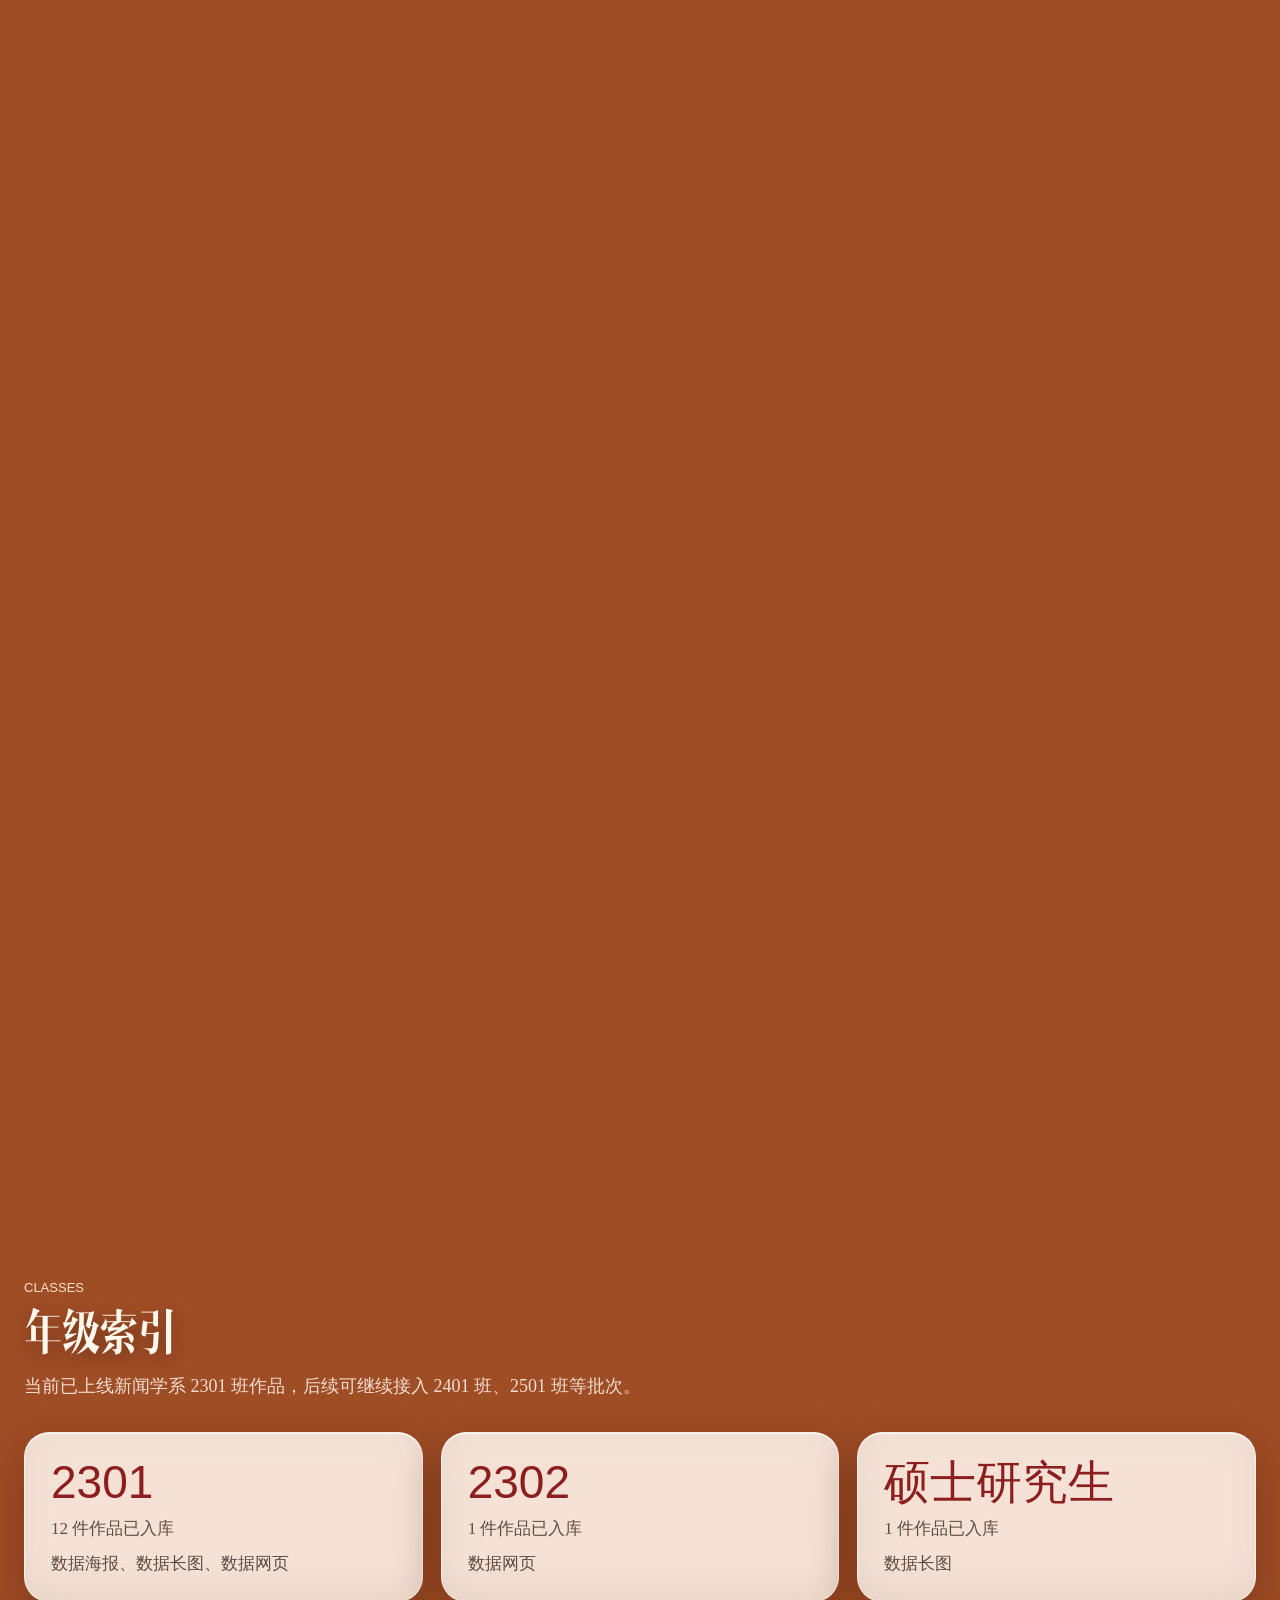
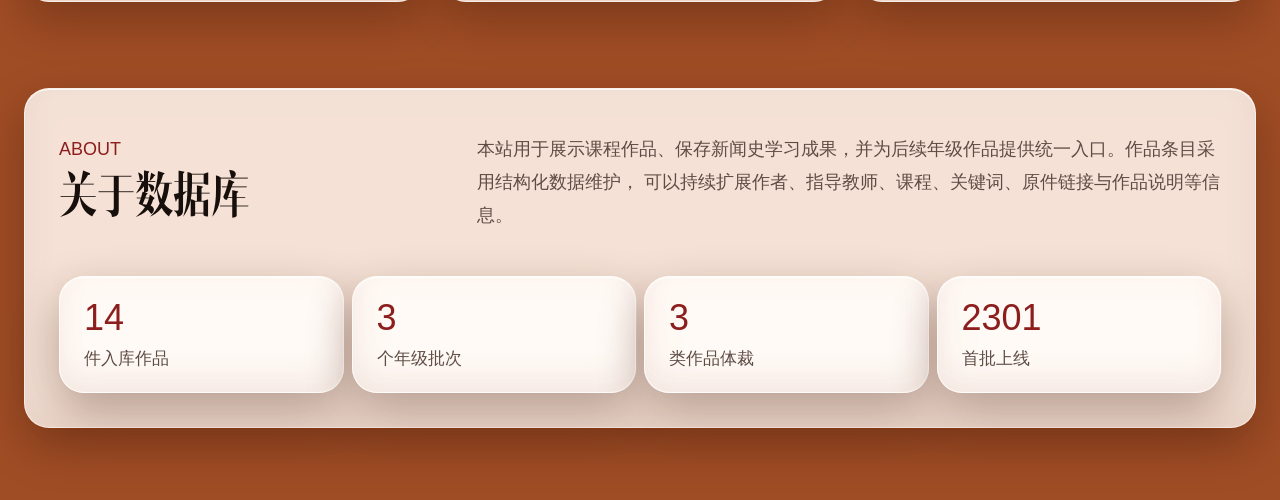
<file: share/ss-01.html>
<!doctype html>
<html lang="zh-CN">
  <head>
    <meta charset="utf-8">
    <meta name="viewport" content="width=device-width, initial-scale=1">
    <title>做好“经师”成为“人师”：方汉奇先生与他的弟子们｜天津师范大学新闻学系新闻史数据库</title>
    <meta name="description" content="方汉奇先生是新中国第一代新闻史学者，也是新中国新闻学重要的奠基人和开拓者。">
    <meta property="og:type" content="article">
    <meta property="og:title" content="做好“经师”成为“人师”：方汉奇先生与他的弟子们">
    <meta property="og:description" content="方汉奇先生是新中国第一代新闻史学者，也是新中国新闻学重要的奠基人和开拓者。">
    <meta property="og:image" content="https://garbiel227.github.io/histoachieve/assets/works/%E7%A1%95%E5%A3%AB%E7%A0%94%E7%A9%B6%E7%94%9F/01-fanghanqidizi.jpeg">
    <meta property="og:url" content="https://garbiel227.github.io/histoachieve/share/ss-01.html">
    <meta name="twitter:card" content="summary_large_image">
    <meta name="twitter:title" content="做好“经师”成为“人师”：方汉奇先生与他的弟子们">
    <meta name="twitter:description" content="方汉奇先生是新中国第一代新闻史学者，也是新中国新闻学重要的奠基人和开拓者。">
    <meta name="twitter:image" content="https://garbiel227.github.io/histoachieve/assets/works/%E7%A1%95%E5%A3%AB%E7%A0%94%E7%A9%B6%E7%94%9F/01-fanghanqidizi.jpeg">
    <link rel="canonical" href="https://garbiel227.github.io/histoachieve/index.html?work=ss-01">
    <style>
      body { margin: 0; min-height: 100vh; display: grid; place-items: center; background: #9f4d25; color: #fff8ef; font-family: Songti SC, STSong, serif; }
      a { color: inherit; }
    </style>
  </head>
  <body>
    <p>正在打开作品详情：<a href="https://garbiel227.github.io/histoachieve/index.html?work=ss-01">做好“经师”成为“人师”：方汉奇先生与他的弟子们</a></p>
    <script>location.replace("https://garbiel227.github.io/histoachieve/index.html?work=ss-01");</script>
  </body>
</html>
</file>
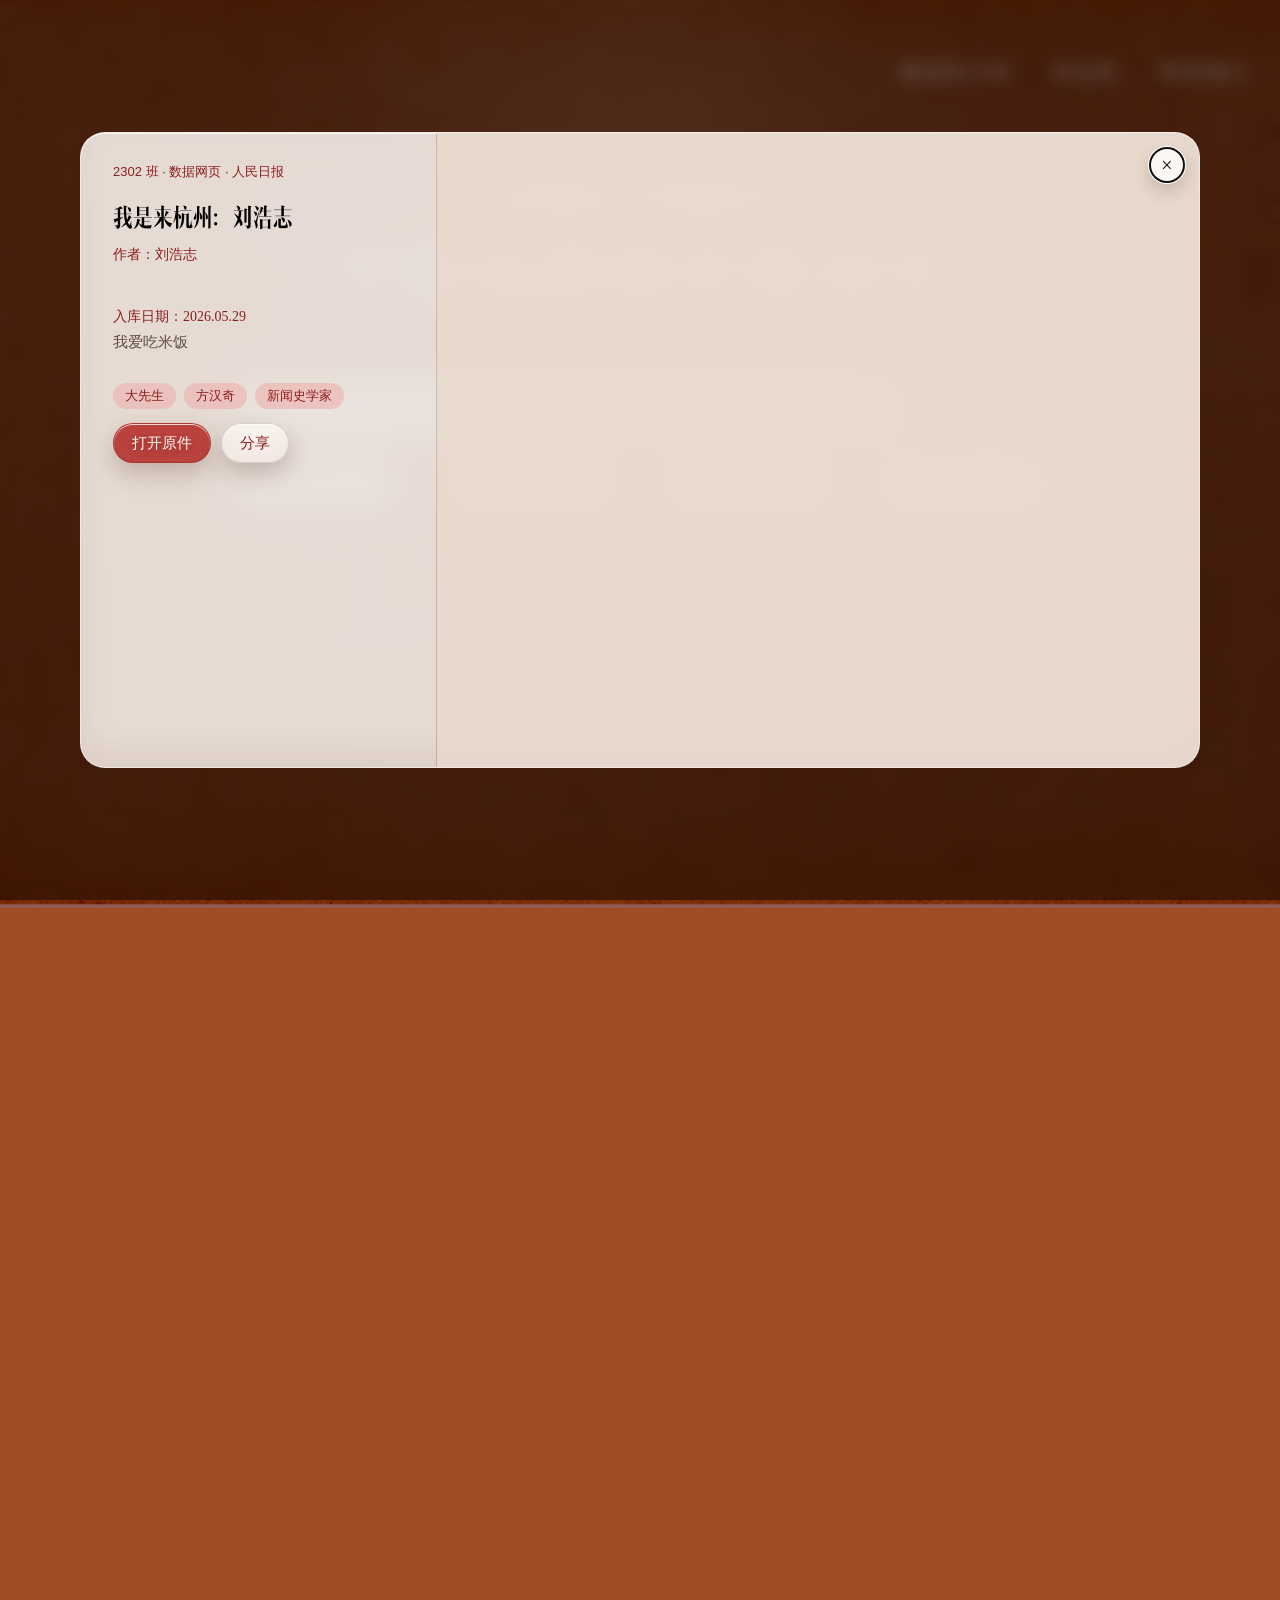
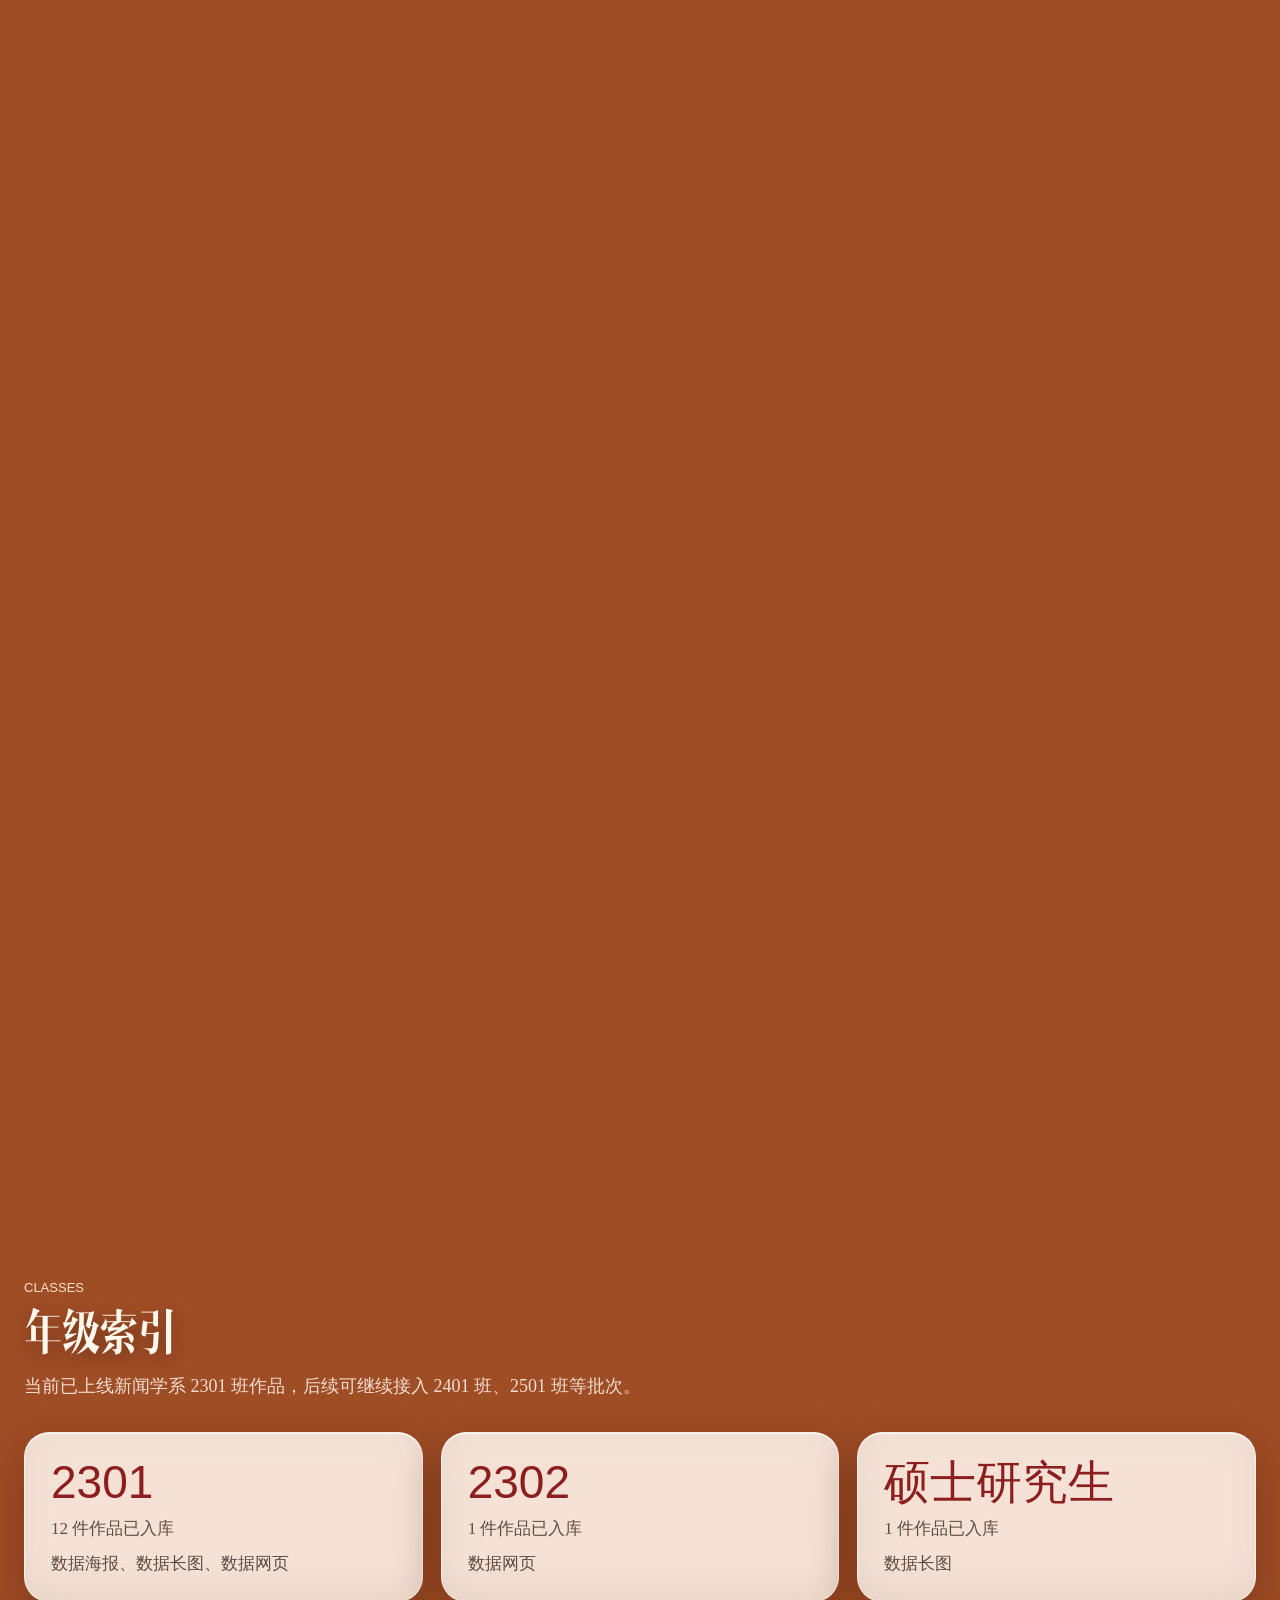
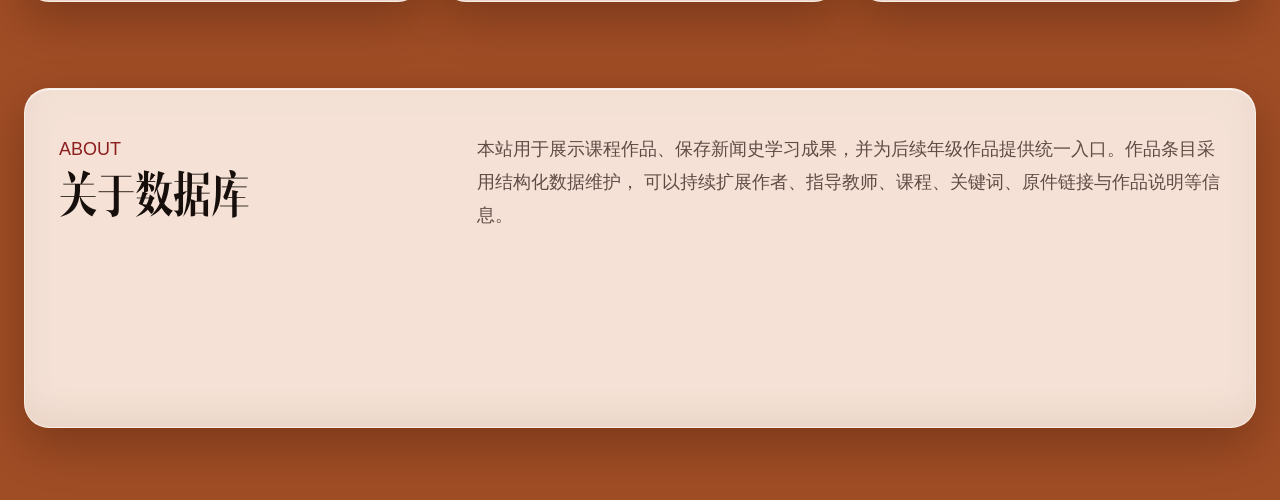
<file: share/ss-02.html>
<!doctype html>
<html lang="zh-CN">
  <head>
    <meta charset="utf-8">
    <meta name="viewport" content="width=device-width, initial-scale=1">
    <title>我是来杭州：刘浩志｜天津师范大学新闻学系新闻史数据库</title>
    <meta name="description" content="我爱吃米饭">
    <meta property="og:type" content="article">
    <meta property="og:title" content="我是来杭州：刘浩志">
    <meta property="og:description" content="我爱吃米饭">
    <meta property="og:image" content="https://garbiel227.github.io/histoachieve/assets/works/%E7%A1%95%E5%A3%AB%E7%A0%94%E7%A9%B6%E7%94%9F/01-fanghanqidizi.jpeg">
    <meta property="og:url" content="https://garbiel227.github.io/histoachieve/share/ss-02.html">
    <meta name="twitter:card" content="summary_large_image">
    <meta name="twitter:title" content="我是来杭州：刘浩志">
    <meta name="twitter:description" content="我爱吃米饭">
    <meta name="twitter:image" content="https://garbiel227.github.io/histoachieve/assets/works/%E7%A1%95%E5%A3%AB%E7%A0%94%E7%A9%B6%E7%94%9F/01-fanghanqidizi.jpeg">
    <link rel="canonical" href="https://garbiel227.github.io/histoachieve/index.html?work=ss-02">
    <style>
      body { margin: 0; min-height: 100vh; display: grid; place-items: center; background: #9f4d25; color: #fff8ef; font-family: Songti SC, STSong, serif; }
      a { color: inherit; }
    </style>
  </head>
  <body>
    <p>正在打开作品详情：<a href="https://garbiel227.github.io/histoachieve/index.html?work=ss-02">我是来杭州：刘浩志</a></p>
    <script>location.replace("https://garbiel227.github.io/histoachieve/index.html?work=ss-02");</script>
  </body>
</html>
</file>
<file: styles.css>
@font-face {
  font-family: "MFJunYa";
  src: url("fonts/MFJunYa_Noncommercial-Regular.otf") format("opentype");
  font-display: swap;
}

:root {
  color-scheme: light;
  --ink: #170f0b;
  --muted: #5f4c45;
  --paper: rgba(250, 245, 240, 0.78);
  --paper-soft: rgba(245, 232, 224, 0.75);
  --paper-strong: rgba(255, 251, 246, 0.86);
  --line: rgba(255, 255, 255, 0.42);
  --line-dark: rgba(67, 34, 20, 0.2);
  --red: #bb3f3c;
  --red-deep: #8c1f1e;
  --cream: #fff6ee;
  --radius: 25px;
  --glass-blur: blur(18px) saturate(132%);
  --shadow: 0 18px 46px rgba(52, 18, 7, 0.32);
  --inset: inset 0 1px 0 rgba(255, 255, 255, 0.78), inset 0 -16px 28px rgba(135, 73, 48, 0.08);
  font-family: "HYZhongSong", "Songti SC", "STSong", serif;
}

* {
  box-sizing: border-box;
}

html {
  min-height: 100%;
  background-color: #9f4d25;
}

body {
  min-height: 100vh;
  margin: 0;
  color: var(--ink);
  background: #9f4d25;
}

body::after {
  position: fixed;
  left: 0;
  top: 0;
  z-index: 25;
  width: 100vw;
  height: 172px;
  content: "";
  pointer-events: none;
  background: linear-gradient(180deg, rgba(159, 77, 37, 0.24), rgba(159, 77, 37, 0.08) 42%, rgba(159, 77, 37, 0));
  backdrop-filter: blur(20px) saturate(120%);
  -webkit-backdrop-filter: blur(20px) saturate(120%);
  mask-image: linear-gradient(180deg, #000 0%, rgba(0, 0, 0, 0.78) 34%, rgba(0, 0, 0, 0.22) 72%, transparent 100%);
  -webkit-mask-image: linear-gradient(180deg, #000 0%, rgba(0, 0, 0, 0.78) 34%, rgba(0, 0, 0, 0.22) 72%, transparent 100%);
  opacity: 0;
  transition: opacity 0.48s cubic-bezier(0.22, 1, 0.36, 1);
}

body.has-top-blur::after {
  opacity: 1;
}

body.is-ios-safari::after {
  display: none;
}

.page-bg {
  position: fixed;
  inset: -8px;
  z-index: 0;
  pointer-events: none;
  background: url("index pictures/background.png") center center / cover no-repeat;
  transform: translateZ(0);
}

.page-bg::after {
  position: absolute;
  inset: 0;
  content: "";
  background-image:
    radial-gradient(circle at 50% 18%, rgba(255, 236, 216, 0.18), transparent 34%),
    linear-gradient(180deg, rgba(58, 16, 5, 0.08), rgba(80, 24, 7, 0.28));
}

a {
  color: inherit;
  text-decoration: none;
}

button,
input,
select {
  font: inherit;
}

button,
select {
  cursor: pointer;
}

img {
  display: block;
  max-width: 100%;
}

.site-header {
  position: relative;
  z-index: 1;
  min-height: auto;
  color: var(--cream);
}

.topbar {
  position: absolute;
  top: 0;
  left: 32px;
  right: 32px;
  z-index: 20;
  width: auto;
  padding: 50px 0 0;
  display: flex;
  align-items: center;
  justify-content: space-between;
}

.brand {
  color: rgba(255, 246, 238, 0.88);
  font-size: 18px;
  opacity: 0;
  pointer-events: none;
}

.nav-links {
  margin-left: auto;
  display: grid;
  grid-template-columns: max-content max-content max-content;
  align-items: center;
  gap: 42px;
  justify-content: end;
  color: #fff8ef;
  font-size: 22px;
  text-shadow: 0 3px 12px rgba(44, 14, 4, 0.4);
}

.nav-links a {
  position: relative;
  display: inline-block;
  padding: 8px 0;
  transition: transform 0.18s ease, filter 0.18s ease;
}

.nav-links a::after {
  position: absolute;
  left: 0;
  right: 0;
  bottom: 0;
  height: 1px;
  content: "";
  background: currentColor;
  transform: scaleX(0);
  transform-origin: center;
  transition: transform 0.2s ease;
}

.nav-links a:hover::after {
  transform: scaleX(1);
}

.hero {
  width: min(1220px, calc(100% - 48px));
  margin: 0 auto;
  padding: 170px 0 0;
  display: grid;
  align-content: start;
  justify-items: center;
}

.hero-copy {
  text-align: center;
  text-shadow: 0 6px 22px rgba(50, 15, 4, 0.48);
}

.kicker {
  margin: 0 0 20px;
  font-size: clamp(30px, 3.2vw, 48px);
  line-height: 1.15;
}

.hero h1 {
  margin: 0;
  color: #fff8f0;
  font-family: "NanbeiSong", "HYZhongSong", "STSong", serif;
  font-size: clamp(54px, 7vw, 96px);
  font-weight: 500;
  line-height: 1.18;
  letter-spacing: 0;
}

.hero-title-img {
  width: min(800px, 72vw);
  height: auto;
  margin: 0 auto;
  filter: drop-shadow(0 6px 20px rgba(50, 15, 4, 0.42));
}

.toolbar-shell {
  position: sticky;
  top: 10px;
  z-index: 30;
  width: min(820px, 100%);
  margin: 46px auto 18px;
  transition: opacity 0.28s ease, transform 0.28s ease, visibility 0.28s ease;
}

.toolbar-shell::after {
  display: none;
}

.toolbar-shell.is-hidden {
  opacity: 0;
  pointer-events: none;
  transform: translateY(-16px);
  visibility: hidden;
}

.toolbar {
  position: relative;
  z-index: 1;
  width: min(820px, 100%);
  margin: 0 auto;
  display: grid;
  grid-template-columns: minmax(0, 1fr) 134px;
  gap: 14px;
  align-items: start;
  padding: 0;
  transition: filter 0.22s ease;
}

.toolbar::before {
  display: none;
}

.search-box {
  position: relative;
  z-index: 1;
  min-width: 0;
  padding: 0;
  border: 0;
  background: transparent;
  box-shadow: none;
  backdrop-filter: none;
  -webkit-backdrop-filter: none;
}

.search-box input,
.search-submit {
  width: 100%;
  height: 54px;
  min-height: 54px;
  border-radius: var(--radius);
}

.search-box input {
  border: 1px solid rgba(76, 46, 35, 0.22);
  background: rgba(255, 255, 255, 0.92);
  color: var(--ink);
  padding: 0 24px;
  font-size: 18px;
  box-shadow: inset 0 2px 7px rgba(62, 34, 21, 0.18), 0 1px 0 rgba(255, 255, 255, 0.75);
  outline: 0;
}

.search-box input::placeholder {
  color: rgba(80, 68, 63, 0.45);
}

.button {
  display: inline-flex;
  align-items: center;
  justify-content: center;
  min-height: 52px;
  padding: 0 18px;
  border: 1px solid var(--line);
  border-radius: var(--radius);
  background: var(--paper-soft);
  color: var(--ink);
  font-size: 14px;
  font-weight: 700;
  line-height: 1.2;
  white-space: nowrap;
  box-shadow: 0 10px 24px rgba(53, 20, 8, 0.22), var(--inset);
  transition: transform 0.18s ease, box-shadow 0.18s ease, filter 0.18s ease;
  transform-origin: center;
}

.button.primary {
  min-height: 54px;
  border-color: rgba(154, 45, 42, 0.52);
  background: rgba(187, 63, 60, 0.98);
  color: #fffaf5;
  font-size: 15px;
  text-shadow: 0 2px 6px rgba(79, 11, 8, 0.35);
}

.button:hover,
.text-button:hover,
.filters label:hover,
.nav-links a:hover {
  transform: translateY(-4px) scale(1.04);
  filter: brightness(1.04);
}

.search-submit {
  position: relative;
  z-index: 1;
  align-self: start;
  margin-left: 0;
  border-radius: var(--radius);
  font-family: "MFJunYa", "Songti SC", "STSong", serif;
  font-size: 26px;
  box-shadow: 0 10px 22px rgba(76, 18, 14, 0.34), var(--inset);
}

.toolbar .search-submit {
  font-size: 24px;
}

.filters {
  position: relative;
  z-index: 1;
  grid-column: 1 / -1;
  margin-top: 10px;
  display: grid;
  grid-template-columns: repeat(4, minmax(0, 1fr));
  gap: 44px;
}

.filters label {
  position: relative;
  min-width: 0;
  height: 52px;
  display: grid;
  place-items: center;
  border: 1px solid var(--line);
  border-radius: var(--radius);
  background: rgba(245, 232, 224, 0.86);
  color: #120c09;
  box-shadow: 0 8px 18px rgba(54, 19, 7, 0.22), var(--inset);
  backdrop-filter: var(--glass-blur);
  -webkit-backdrop-filter: var(--glass-blur);
  overflow: hidden;
  transition: transform 0.18s ease, box-shadow 0.18s ease, filter 0.18s ease;
}

.filters span {
  position: absolute;
  left: 20px;
  right: 42px;
  z-index: 1;
  pointer-events: none;
  overflow: hidden;
  font-size: 18px;
  font-weight: 700;
  text-align: center;
  text-overflow: ellipsis;
  white-space: nowrap;
}

select {
  width: 100%;
  height: 100%;
  border: 0;
  border-radius: var(--radius);
  appearance: none;
  background: transparent;
  color: transparent;
  padding: 0 42px 0 18px;
  outline: 0;
}

.filters label::after {
  position: absolute;
  top: 50%;
  right: 22px;
  width: 8px;
  height: 8px;
  content: "";
  border: solid #1c120d;
  border-width: 0 2px 2px 0;
  transform: translateY(-65%) rotate(45deg);
  transform-origin: center;
  color: #1c120d;
  pointer-events: none;
}

main {
  position: relative;
  z-index: 1;
  width: min(1320px, calc(100% - 48px));
  margin: 0 auto;
  padding-bottom: 72px;
}

.stats-band {
  grid-column: 1 / -1;
  display: grid;
  grid-template-columns: repeat(4, 1fr);
  gap: 8px;
  margin: 16px 0 0;
  opacity: 0;
  transform: translateY(28px);
  transition: opacity 0.7s ease, transform 0.7s ease;
}

.stats-band.is-visible {
  opacity: 1;
  transform: translateY(0);
}

.stats-band div,
.work-card,
.class-card,
.about-section,
.viewer-panel {
  border: 1px solid var(--line);
  border-radius: var(--radius);
  background: var(--paper-strong);
  box-shadow: var(--shadow), var(--inset);
  backdrop-filter: var(--glass-blur);
  -webkit-backdrop-filter: var(--glass-blur);
}

.stats-band div {
  min-height: 114px;
  padding: 22px 24px;
}

.stats-band strong {
  display: block;
  color: var(--red-deep);
  font: 800 36px/1.05 Arial, sans-serif;
}

.stats-band span {
  display: block;
  margin-top: 10px;
  color: var(--muted);
  font-size: 17px;
}

.section {
  padding-top: 18px;
}

.section-heading {
  margin-bottom: 28px;
}

.eyebrow {
  margin: 0 0 10px;
  color: #ffe1cc;
  font: 700 13px/1 Arial, sans-serif;
  text-transform: uppercase;
}

.section-heading h2,
.about-section h2 {
  margin: 0;
  color: #fff8ef;
  font-family: "MFJunYa", "Songti SC", "STSong", serif;
  font-size: clamp(38px, 4vw, 58px);
  line-height: 1.1;
  text-shadow: 0 5px 18px rgba(46, 14, 5, 0.4);
}

.section-heading p:last-child,
.about-section p {
  margin: 10px 0 0;
  color: rgba(255, 246, 238, 0.86);
  font-size: 18px;
  line-height: 1.85;
}

.result-line {
  width: min(1120px, 100%);
  margin: 0 auto 24px;
  display: flex;
  align-items: center;
  gap: 20px;
  color: #fff9ef;
  font-size: 26px;
  font-weight: 700;
  text-shadow: 0 4px 14px rgba(50, 15, 4, 0.45);
  opacity: 0;
  transform: translateY(24px);
  transition: opacity 0.62s ease, transform 0.62s ease;
}

.result-line.is-visible {
  opacity: 1;
  transform: translateY(0);
}

.text-button {
  min-height: 30px;
  border: 1px solid var(--line);
  border-radius: 15px;
  background: rgba(246, 225, 218, 0.78);
  color: var(--red-deep);
  padding: 0 14px;
  font-size: 17px;
  box-shadow: 0 8px 18px rgba(54, 19, 7, 0.22), var(--inset);
  backdrop-filter: var(--glass-blur);
  -webkit-backdrop-filter: var(--glass-blur);
  transition: transform 0.18s ease, box-shadow 0.18s ease, filter 0.18s ease;
}

.work-grid {
  display: grid;
  grid-template-columns: repeat(3, minmax(0, 1fr));
  gap: 34px;
}

.work-card {
  min-height: 100%;
  display: grid;
  grid-template-rows: 335px 1fr;
  overflow: hidden;
  border-width: 6px;
  border-color: rgba(255, 246, 238, 0.9);
  opacity: 0;
  transform: translateY(36px);
  transition: opacity 0.68s ease, transform 0.68s ease, box-shadow 0.22s ease;
}

.work-card.is-visible {
  opacity: 1;
  transform: translateY(0);
}

.work-card:hover {
  transform: translateY(-8px) scale(1.015);
  box-shadow: 0 24px 56px rgba(52, 18, 7, 0.38), var(--inset);
}

.thumb {
  overflow: hidden;
  background: rgba(230, 213, 203, 0.9);
}

.thumb img {
  width: 100%;
  height: 100%;
  object-fit: cover;
  object-position: top center;
  transition: transform 0.36s ease;
}

.work-card:hover .thumb img {
  transform: scale(1.04);
}

.placeholder {
  height: 100%;
  padding: 26px;
  display: grid;
  align-content: space-between;
  background: rgba(246, 232, 224, 0.72);
}

.placeholder strong {
  color: var(--red-deep);
  font: 800 44px/1 Arial, sans-serif;
}

.placeholder span {
  color: var(--muted);
  line-height: 1.7;
}

.work-body {
  padding: 20px 22px 18px;
  display: grid;
  gap: 14px;
  background: linear-gradient(180deg, rgba(255, 251, 246, 0.78), rgba(248, 238, 231, 0.72));
}

.meta-line {
  display: flex;
  flex-wrap: wrap;
  justify-content: flex-end;
  gap: 10px;
  color: var(--red-deep);
  font-size: 14px;
}

.work-card h3 {
  min-height: 88px;
  margin: 0;
  font-family: "MFJunYa", "Songti SC", "STSong", serif;
  font-size: 25px;
  line-height: 1.5;
}

.work-card p {
  margin: 0;
  color: #40302a;
  font-size: 15px;
  line-height: 1.8;
}

.tag-row {
  display: flex;
  flex-wrap: wrap;
  gap: 8px;
  align-items: flex-start;
}

.tag {
  display: inline-flex;
  min-width: 0;
  min-height: 26px;
  align-items: center;
  justify-content: center;
  padding: 4px 12px;
  border-radius: 999px;
  background: rgba(237, 183, 181, 0.72);
  color: var(--red-deep);
  font-size: 13px;
  line-height: 1.2;
  white-space: nowrap;
}

.card-actions {
  display: flex;
  gap: 10px;
  align-items: center;
  margin-top: 2px;
}

.card-actions .button {
  flex: 1;
  min-height: 40px;
  font-size: 15px;
}

.button[aria-disabled="true"] {
  pointer-events: none;
  opacity: 0.55;
}

.class-section {
  padding-top: 86px;
}

.class-grid {
  display: grid;
  grid-template-columns: repeat(3, minmax(0, 1fr));
  gap: 18px;
}

.class-card {
  min-height: 166px;
  padding: 26px;
}

.class-card strong {
  display: block;
  color: var(--red-deep);
  font: 800 46px/1 Arial, sans-serif;
}

.class-card span {
  display: block;
  margin-top: 12px;
  color: var(--muted);
  font-size: 17px;
}

.about-section {
  margin: 86px 0 0;
  padding: 34px;
  display: grid;
  grid-template-columns: minmax(220px, 0.42fr) minmax(0, 0.8fr);
  gap: 28px;
}

.about-section .eyebrow {
  color: var(--red-deep);
}

.about-section h2 {
  color: var(--ink);
  text-shadow: none;
}

.about-section p {
  color: var(--muted);
}

.viewer {
  width: min(1120px, calc(100% - 28px));
  max-height: 88vh;
  padding: 0;
  border: 0;
  background: transparent;
}

.viewer::backdrop {
  background: rgba(30, 12, 6, 0.62);
  backdrop-filter: blur(8px);
}

.viewer-panel {
  position: relative;
  display: grid;
  grid-template-columns: minmax(260px, 0.42fr) minmax(0, 0.9fr);
  max-height: 88vh;
  overflow: hidden;
}

.icon-button {
  position: absolute;
  top: 14px;
  right: 14px;
  z-index: 2;
  width: 36px;
  height: 36px;
  border: 1px solid var(--line);
  border-radius: 50%;
  background: rgba(255, 255, 255, 0.78);
  color: var(--ink);
  font-size: 20px;
  box-shadow: 0 8px 18px rgba(36, 14, 7, 0.18);
}

.viewer-meta {
  padding: 32px;
  display: flex;
  flex-direction: column;
  gap: 12px;
  overflow: auto;
  border-right: 1px solid var(--line-dark);
}

.viewer-meta .eyebrow {
  color: var(--red-deep);
}

.viewer-meta h3 {
  margin: 0;
  font-family: "MFJunYa", "Songti SC", "STSong", serif;
  font-size: 26px;
  line-height: 1.35;
}

.viewer-author {
  margin: -4px 0 0;
  color: var(--red-deep);
  font-size: 14px;
  line-height: 1.7;
}

.viewer-meta p:not(.eyebrow):not(.viewer-author) {
  color: var(--muted);
  font-size: 15px;
  line-height: 1.8;
}

.viewer-date {
  display: block;
  margin: 10px 0 0;
  color: var(--red-deep);
  font-size: 14px;
}

.viewer-actions {
  display: flex;
  flex-wrap: wrap;
  gap: 10px;
  align-items: center;
  margin-top: 2px;
}

.viewer-meta .button.primary,
.share-button {
  align-self: center;
  width: auto;
  max-width: 100%;
  min-height: 40px;
  padding: 0 18px;
  font-size: 15px;
}

.share-button {
  border-color: rgba(67, 34, 20, 0.18);
  background: rgba(255, 251, 246, 0.78);
  color: var(--red-deep);
}

.share-status {
  min-height: 18px;
  margin: -2px 0 0;
  color: var(--red-deep);
  font-size: 13px;
  line-height: 1.4;
}

.viewer-frame {
  min-height: 70vh;
  background: rgba(234, 217, 204, 0.78);
  overflow: auto;
}

.viewer-frame img,
.viewer-frame iframe {
  width: 100%;
  min-height: 70vh;
  border: 0;
}

.viewer-frame img {
  height: auto;
}

@media (max-width: 1040px) {
  .work-grid {
    grid-template-columns: repeat(2, minmax(0, 1fr));
  }

  .filters {
    gap: 18px;
  }
}

@media (max-width: 820px) {
  .topbar {
    left: 16px;
    right: 16px;
    width: auto;
    padding-top: 28px;
  }

  .brand {
    display: none;
  }

  .nav-links {
    gap: 20px;
    font-size: 16px;
  }

  .hero {
    width: min(100% - 32px, 1220px);
    min-height: auto;
    padding-top: 112px;
  }

  .hero-title-img {
    width: min(94vw, 560px);
  }

  .toolbar-shell {
    width: calc(100% - 24px);
    margin: 34px auto 14px;
  }

  body::after {
    height: 150px;
  }

  .toolbar {
    grid-template-columns: minmax(0, 1fr) 96px;
    width: 100%;
    margin: 0;
    gap: 8px;
    padding: 0;
  }

  .search-box {
    border-radius: var(--radius);
  }

  .search-box input,
  .search-submit {
    width: 100%;
    min-height: 50px;
    height: 50px;
    border-radius: 20px;
  }

  .search-submit {
    margin: 0;
    font-size: 20px;
  }

  .toolbar .search-submit {
    font-size: 20px;
  }

  .stats-band,
  .class-grid,
  .about-section,
  .viewer-panel {
    grid-template-columns: 1fr;
  }

  .filters {
    grid-template-columns: repeat(4, minmax(0, 1fr));
    gap: 10px;
  }

  .filters label {
    height: 48px;
  }

  .filters span {
    left: 10px;
    right: 26px;
    font-size: 16px;
  }

  .filters label::after {
    right: 10px;
    width: 6px;
    height: 6px;
  }

  .stats-band {
    margin-top: 20px;
  }

  .viewer-meta {
    border-right: 0;
    border-bottom: 1px solid var(--line-dark);
  }
}

@media (max-width: 640px) {
  .nav-links {
    margin-left: 0;
    gap: 12px;
    font-size: 15px;
  }

  .nav-links a:first-child {
    display: none;
  }

  .kicker {
    font-size: 25px;
  }

  .hero h1 {
    font-size: 48px;
  }

  .search-box input {
    font-size: 15px;
    padding: 0 14px;
  }

  .filters {
    grid-template-columns: repeat(4, minmax(0, 1fr));
    gap: 6px;
    margin-top: 10px;
  }

  .filters label {
    height: 42px;
    border-radius: 18px;
  }

  .filters span {
    left: 7px;
    right: 20px;
    font-size: 15px;
  }

  .filters label::after {
    right: 8px;
    width: 5px;
    height: 5px;
  }

  main {
    width: min(100% - 28px, 1320px);
  }

  .work-grid {
    grid-template-columns: 1fr;
    gap: 22px;
  }

  .work-card {
    grid-template-rows: 280px 1fr;
  }

  .result-line {
    flex-direction: column;
    align-items: flex-start;
    font-size: 25px;
  }

  .viewer-meta {
    padding: 24px;
  }
}

body,
body * {
  font-weight: 500 !important;
}
</file>
